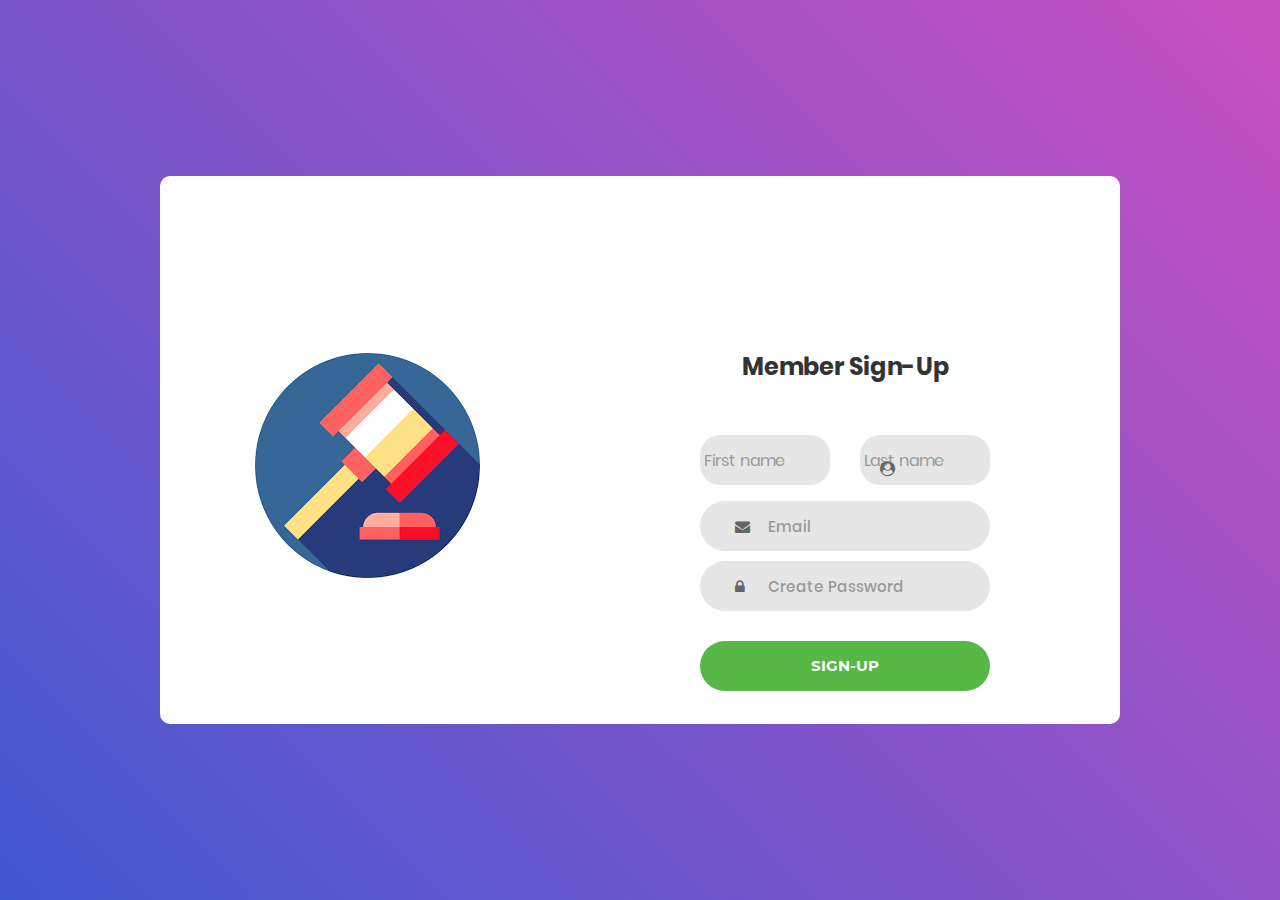
<file: assets/signup.html>
<!DOCTYPE html>
<html lang="en">
<head>
	<title>Login V1</title>
	<meta charset="UTF-8">

	<meta name="viewport" content="width=device-width, initial-scale=1">
<!--===============================================================================================-->	
	<link rel="icon" type="image/png" href="images/icons/favicon.ico"/>
<!--===============================================================================================-->
	<link rel="stylesheet" type="text/css" href="vendor/bootstrap/css/bootstrap.min.css">
<!--===============================================================================================-->
	<link rel="stylesheet" type="text/css" href="fonts/font-awesome-4.7.0/css/font-awesome.min.css">
<!--===============================================================================================-->
	<link rel="stylesheet" type="text/css" href="vendor/animate/animate.css">
<!--===============================================================================================-->	
	<link rel="stylesheet" type="text/css" href="vendor/css-hamburgers/hamburgers.min.css">
<!--===============================================================================================-->
	<link rel="stylesheet" type="text/css" href="vendor/select2/select2.min.css">
<!--===============================================================================================-->
	<link rel="stylesheet" type="text/css" href="css/util.css">
	<link rel="stylesheet" type="text/css" href="css/main.css">
<!--===============================================================================================-->
</head>
<body>
	
	<div class="limiter">
		<div class="container-login100">
			<div class="wrap-login100">
				<div class="login100-pic js-tilt" data-tilt>
					<img src="images/img-01.png" alt="IMG">
				</div>

				<form class="login100-form validate-form">
					<span class="login100-form-title">
						Member Sign-Up
                    </span>
                   
					<div class="row">
						<div  class="col-md-6">
						  <div class="form-group">
							<input style="  
							width: 130px;
							background: #e6e6e6;
							height: 50px;
							border-radius: 20px;
							" type="text" placeholder=" First name" />
						  </div>
						</div><!-- /.col -->
						<div class="col-md-6" >
						  <div class="form-group">
							<input style="  
							width: 130px;
							background: #e6e6e6;
							height: 50px;
							border-radius: 20px;
							
							" type="text" placeholder=" Last name" />
							<span class="focus-input100"></span>
							<span class="symbol-input100">
								<i class="fa fa-user-circle" aria-hidden="true"></i>
							</span>
						  </div>
						</div><!-- /.col -->
					  </div><!-- /.row -->


					<div class="wrap-input100 validate-input" data-validate = "Valid email is required: ex@abc.xyz">
						<input class="input100" type="text" name="email" placeholder="Email">
						<span class="focus-input100"></span>
						<span class="symbol-input100">
							<i class="fa fa-envelope" aria-hidden="true"></i>
						</span>
					</div>

					<div class="wrap-input100 validate-input" data-validate = "Password is required">
						<input class="input100" type="password" name="pass" placeholder="Create Password">
						<span class="focus-input100"></span>
						<span class="symbol-input100">
							<i class="fa fa-lock" aria-hidden="true"></i>
						</span>
					</div>
					
					<div class="container-login100-form-btn">
						<button class="login100-form-btn">
							Sign-Up
						</button>
					</div>
				</form>
			</div>
		</div>
	</div>
	
	

	
<!--===============================================================================================-->	
	<script src="vendor/jquery/jquery-3.2.1.min.js"></script>
<!--===============================================================================================-->
	<script src="vendor/bootstrap/js/popper.js"></script>
	<script src="vendor/bootstrap/js/bootstrap.min.js"></script>
<!--===============================================================================================-->
	<script src="vendor/select2/select2.min.js"></script>
<!--===============================================================================================-->
	<script src="vendor/tilt/tilt.jquery.min.js"></script>
	<script >
		$('.js-tilt').tilt({
			scale: 1.1
		})
	</script>
<!--===============================================================================================-->
	<script src="js/main.js"></script>

</body>
</html>
</file>
<file: assets/css/util.css>
/*[ FONT SIZE ]
///////////////////////////////////////////////////////////
*/
.fs-1 {font-size: 1px;}
.fs-2 {font-size: 2px;}
.fs-3 {font-size: 3px;}
.fs-4 {font-size: 4px;}
.fs-5 {font-size: 5px;}
.fs-6 {font-size: 6px;}
.fs-7 {font-size: 7px;}
.fs-8 {font-size: 8px;}
.fs-9 {font-size: 9px;}
.fs-10 {font-size: 10px;}
.fs-11 {font-size: 11px;}
.fs-12 {font-size: 12px;}
.fs-13 {font-size: 13px;}
.fs-14 {font-size: 14px;}
.fs-15 {font-size: 15px;}
.fs-16 {font-size: 16px;}
.fs-17 {font-size: 17px;}
.fs-18 {font-size: 18px;}
.fs-19 {font-size: 19px;}
.fs-20 {font-size: 20px;}
.fs-21 {font-size: 21px;}
.fs-22 {font-size: 22px;}
.fs-23 {font-size: 23px;}
.fs-24 {font-size: 24px;}
.fs-25 {font-size: 25px;}
.fs-26 {font-size: 26px;}
.fs-27 {font-size: 27px;}
.fs-28 {font-size: 28px;}
.fs-29 {font-size: 29px;}
.fs-30 {font-size: 30px;}
.fs-31 {font-size: 31px;}
.fs-32 {font-size: 32px;}
.fs-33 {font-size: 33px;}
.fs-34 {font-size: 34px;}
.fs-35 {font-size: 35px;}
.fs-36 {font-size: 36px;}
.fs-37 {font-size: 37px;}
.fs-38 {font-size: 38px;}
.fs-39 {font-size: 39px;}
.fs-40 {font-size: 40px;}
.fs-41 {font-size: 41px;}
.fs-42 {font-size: 42px;}
.fs-43 {font-size: 43px;}
.fs-44 {font-size: 44px;}
.fs-45 {font-size: 45px;}
.fs-46 {font-size: 46px;}
.fs-47 {font-size: 47px;}
.fs-48 {font-size: 48px;}
.fs-49 {font-size: 49px;}
.fs-50 {font-size: 50px;}
.fs-51 {font-size: 51px;}
.fs-52 {font-size: 52px;}
.fs-53 {font-size: 53px;}
.fs-54 {font-size: 54px;}
.fs-55 {font-size: 55px;}
.fs-56 {font-size: 56px;}
.fs-57 {font-size: 57px;}
.fs-58 {font-size: 58px;}
.fs-59 {font-size: 59px;}
.fs-60 {font-size: 60px;}
.fs-61 {font-size: 61px;}
.fs-62 {font-size: 62px;}
.fs-63 {font-size: 63px;}
.fs-64 {font-size: 64px;}
.fs-65 {font-size: 65px;}
.fs-66 {font-size: 66px;}
.fs-67 {font-size: 67px;}
.fs-68 {font-size: 68px;}
.fs-69 {font-size: 69px;}
.fs-70 {font-size: 70px;}
.fs-71 {font-size: 71px;}
.fs-72 {font-size: 72px;}
.fs-73 {font-size: 73px;}
.fs-74 {font-size: 74px;}
.fs-75 {font-size: 75px;}
.fs-76 {font-size: 76px;}
.fs-77 {font-size: 77px;}
.fs-78 {font-size: 78px;}
.fs-79 {font-size: 79px;}
.fs-80 {font-size: 80px;}
.fs-81 {font-size: 81px;}
.fs-82 {font-size: 82px;}
.fs-83 {font-size: 83px;}
.fs-84 {font-size: 84px;}
.fs-85 {font-size: 85px;}
.fs-86 {font-size: 86px;}
.fs-87 {font-size: 87px;}
.fs-88 {font-size: 88px;}
.fs-89 {font-size: 89px;}
.fs-90 {font-size: 90px;}
.fs-91 {font-size: 91px;}
.fs-92 {font-size: 92px;}
.fs-93 {font-size: 93px;}
.fs-94 {font-size: 94px;}
.fs-95 {font-size: 95px;}
.fs-96 {font-size: 96px;}
.fs-97 {font-size: 97px;}
.fs-98 {font-size: 98px;}
.fs-99 {font-size: 99px;}
.fs-100 {font-size: 100px;}
.fs-101 {font-size: 101px;}
.fs-102 {font-size: 102px;}
.fs-103 {font-size: 103px;}
.fs-104 {font-size: 104px;}
.fs-105 {font-size: 105px;}
.fs-106 {font-size: 106px;}
.fs-107 {font-size: 107px;}
.fs-108 {font-size: 108px;}
.fs-109 {font-size: 109px;}
.fs-110 {font-size: 110px;}
.fs-111 {font-size: 111px;}
.fs-112 {font-size: 112px;}
.fs-113 {font-size: 113px;}
.fs-114 {font-size: 114px;}
.fs-115 {font-size: 115px;}
.fs-116 {font-size: 116px;}
.fs-117 {font-size: 117px;}
.fs-118 {font-size: 118px;}
.fs-119 {font-size: 119px;}
.fs-120 {font-size: 120px;}
.fs-121 {font-size: 121px;}
.fs-122 {font-size: 122px;}
.fs-123 {font-size: 123px;}
.fs-124 {font-size: 124px;}
.fs-125 {font-size: 125px;}
.fs-126 {font-size: 126px;}
.fs-127 {font-size: 127px;}
.fs-128 {font-size: 128px;}
.fs-129 {font-size: 129px;}
.fs-130 {font-size: 130px;}
.fs-131 {font-size: 131px;}
.fs-132 {font-size: 132px;}
.fs-133 {font-size: 133px;}
.fs-134 {font-size: 134px;}
.fs-135 {font-size: 135px;}
.fs-136 {font-size: 136px;}
.fs-137 {font-size: 137px;}
.fs-138 {font-size: 138px;}
.fs-139 {font-size: 139px;}
.fs-140 {font-size: 140px;}
.fs-141 {font-size: 141px;}
.fs-142 {font-size: 142px;}
.fs-143 {font-size: 143px;}
.fs-144 {font-size: 144px;}
.fs-145 {font-size: 145px;}
.fs-146 {font-size: 146px;}
.fs-147 {font-size: 147px;}
.fs-148 {font-size: 148px;}
.fs-149 {font-size: 149px;}
.fs-150 {font-size: 150px;}
.fs-151 {font-size: 151px;}
.fs-152 {font-size: 152px;}
.fs-153 {font-size: 153px;}
.fs-154 {font-size: 154px;}
.fs-155 {font-size: 155px;}
.fs-156 {font-size: 156px;}
.fs-157 {font-size: 157px;}
.fs-158 {font-size: 158px;}
.fs-159 {font-size: 159px;}
.fs-160 {font-size: 160px;}
.fs-161 {font-size: 161px;}
.fs-162 {font-size: 162px;}
.fs-163 {font-size: 163px;}
.fs-164 {font-size: 164px;}
.fs-165 {font-size: 165px;}
.fs-166 {font-size: 166px;}
.fs-167 {font-size: 167px;}
.fs-168 {font-size: 168px;}
.fs-169 {font-size: 169px;}
.fs-170 {font-size: 170px;}
.fs-171 {font-size: 171px;}
.fs-172 {font-size: 172px;}
.fs-173 {font-size: 173px;}
.fs-174 {font-size: 174px;}
.fs-175 {font-size: 175px;}
.fs-176 {font-size: 176px;}
.fs-177 {font-size: 177px;}
.fs-178 {font-size: 178px;}
.fs-179 {font-size: 179px;}
.fs-180 {font-size: 180px;}
.fs-181 {font-size: 181px;}
.fs-182 {font-size: 182px;}
.fs-183 {font-size: 183px;}
.fs-184 {font-size: 184px;}
.fs-185 {font-size: 185px;}
.fs-186 {font-size: 186px;}
.fs-187 {font-size: 187px;}
.fs-188 {font-size: 188px;}
.fs-189 {font-size: 189px;}
.fs-190 {font-size: 190px;}
.fs-191 {font-size: 191px;}
.fs-192 {font-size: 192px;}
.fs-193 {font-size: 193px;}
.fs-194 {font-size: 194px;}
.fs-195 {font-size: 195px;}
.fs-196 {font-size: 196px;}
.fs-197 {font-size: 197px;}
.fs-198 {font-size: 198px;}
.fs-199 {font-size: 199px;}
.fs-200 {font-size: 200px;}

/*[ PADDING ]
///////////////////////////////////////////////////////////
*/
.p-t-0 {padding-top: 0px;}
.p-t-1 {padding-top: 1px;}
.p-t-2 {padding-top: 2px;}
.p-t-3 {padding-top: 3px;}
.p-t-4 {padding-top: 4px;}
.p-t-5 {padding-top: 5px;}
.p-t-6 {padding-top: 6px;}
.p-t-7 {padding-top: 7px;}
.p-t-8 {padding-top: 8px;}
.p-t-9 {padding-top: 9px;}
.p-t-10 {padding-top: 10px;}
.p-t-11 {padding-top: 11px;}
.p-t-12 {padding-top: 12px;}
.p-t-13 {padding-top: 13px;}
.p-t-14 {padding-top: 14px;}
.p-t-15 {padding-top: 15px;}
.p-t-16 {padding-top: 16px;}
.p-t-17 {padding-top: 17px;}
.p-t-18 {padding-top: 18px;}
.p-t-19 {padding-top: 19px;}
.p-t-20 {padding-top: 20px;}
.p-t-21 {padding-top: 21px;}
.p-t-22 {padding-top: 22px;}
.p-t-23 {padding-top: 23px;}
.p-t-24 {padding-top: 24px;}
.p-t-25 {padding-top: 25px;}
.p-t-26 {padding-top: 26px;}
.p-t-27 {padding-top: 27px;}
.p-t-28 {padding-top: 28px;}
.p-t-29 {padding-top: 29px;}
.p-t-30 {padding-top: 30px;}
.p-t-31 {padding-top: 31px;}
.p-t-32 {padding-top: 32px;}
.p-t-33 {padding-top: 33px;}
.p-t-34 {padding-top: 34px;}
.p-t-35 {padding-top: 35px;}
.p-t-36 {padding-top: 36px;}
.p-t-37 {padding-top: 37px;}
.p-t-38 {padding-top: 38px;}
.p-t-39 {padding-top: 39px;}
.p-t-40 {padding-top: 40px;}
.p-t-41 {padding-top: 41px;}
.p-t-42 {padding-top: 42px;}
.p-t-43 {padding-top: 43px;}
.p-t-44 {padding-top: 44px;}
.p-t-45 {padding-top: 45px;}
.p-t-46 {padding-top: 46px;}
.p-t-47 {padding-top: 47px;}
.p-t-48 {padding-top: 48px;}
.p-t-49 {padding-top: 49px;}
.p-t-50 {padding-top: 50px;}
.p-t-51 {padding-top: 51px;}
.p-t-52 {padding-top: 52px;}
.p-t-53 {padding-top: 53px;}
.p-t-54 {padding-top: 54px;}
.p-t-55 {padding-top: 55px;}
.p-t-56 {padding-top: 56px;}
.p-t-57 {padding-top: 57px;}
.p-t-58 {padding-top: 58px;}
.p-t-59 {padding-top: 59px;}
.p-t-60 {padding-top: 60px;}
.p-t-61 {padding-top: 61px;}
.p-t-62 {padding-top: 62px;}
.p-t-63 {padding-top: 63px;}
.p-t-64 {padding-top: 64px;}
.p-t-65 {padding-top: 65px;}
.p-t-66 {padding-top: 66px;}
.p-t-67 {padding-top: 67px;}
.p-t-68 {padding-top: 68px;}
.p-t-69 {padding-top: 69px;}
.p-t-70 {padding-top: 70px;}
.p-t-71 {padding-top: 71px;}
.p-t-72 {padding-top: 72px;}
.p-t-73 {padding-top: 73px;}
.p-t-74 {padding-top: 74px;}
.p-t-75 {padding-top: 75px;}
.p-t-76 {padding-top: 76px;}
.p-t-77 {padding-top: 77px;}
.p-t-78 {padding-top: 78px;}
.p-t-79 {padding-top: 79px;}
.p-t-80 {padding-top: 80px;}
.p-t-81 {padding-top: 81px;}
.p-t-82 {padding-top: 82px;}
.p-t-83 {padding-top: 83px;}
.p-t-84 {padding-top: 84px;}
.p-t-85 {padding-top: 85px;}
.p-t-86 {padding-top: 86px;}
.p-t-87 {padding-top: 87px;}
.p-t-88 {padding-top: 88px;}
.p-t-89 {padding-top: 89px;}
.p-t-90 {padding-top: 90px;}
.p-t-91 {padding-top: 91px;}
.p-t-92 {padding-top: 92px;}
.p-t-93 {padding-top: 93px;}
.p-t-94 {padding-top: 94px;}
.p-t-95 {padding-top: 95px;}
.p-t-96 {padding-top: 96px;}
.p-t-97 {padding-top: 97px;}
.p-t-98 {padding-top: 98px;}
.p-t-99 {padding-top: 99px;}
.p-t-100 {padding-top: 100px;}
.p-t-101 {padding-top: 101px;}
.p-t-102 {padding-top: 102px;}
.p-t-103 {padding-top: 103px;}
.p-t-104 {padding-top: 104px;}
.p-t-105 {padding-top: 105px;}
.p-t-106 {padding-top: 106px;}
.p-t-107 {padding-top: 107px;}
.p-t-108 {padding-top: 108px;}
.p-t-109 {padding-top: 109px;}
.p-t-110 {padding-top: 110px;}
.p-t-111 {padding-top: 111px;}
.p-t-112 {padding-top: 112px;}
.p-t-113 {padding-top: 113px;}
.p-t-114 {padding-top: 114px;}
.p-t-115 {padding-top: 115px;}
.p-t-116 {padding-top: 116px;}
.p-t-117 {padding-top: 117px;}
.p-t-118 {padding-top: 118px;}
.p-t-119 {padding-top: 119px;}
.p-t-120 {padding-top: 120px;}
.p-t-121 {padding-top: 121px;}
.p-t-122 {padding-top: 122px;}
.p-t-123 {padding-top: 123px;}
.p-t-124 {padding-top: 124px;}
.p-t-125 {padding-top: 125px;}
.p-t-126 {padding-top: 126px;}
.p-t-127 {padding-top: 127px;}
.p-t-128 {padding-top: 128px;}
.p-t-129 {padding-top: 129px;}
.p-t-130 {padding-top: 130px;}
.p-t-131 {padding-top: 131px;}
.p-t-132 {padding-top: 132px;}
.p-t-133 {padding-top: 133px;}
.p-t-134 {padding-top: 134px;}
.p-t-135 {padding-top: 135px;}
.p-t-136 {padding-top: 136px;}
.p-t-137 {padding-top: 137px;}
.p-t-138 {padding-top: 138px;}
.p-t-139 {padding-top: 139px;}
.p-t-140 {padding-top: 140px;}
.p-t-141 {padding-top: 141px;}
.p-t-142 {padding-top: 142px;}
.p-t-143 {padding-top: 143px;}
.p-t-144 {padding-top: 144px;}
.p-t-145 {padding-top: 145px;}
.p-t-146 {padding-top: 146px;}
.p-t-147 {padding-top: 147px;}
.p-t-148 {padding-top: 148px;}
.p-t-149 {padding-top: 149px;}
.p-t-150 {padding-top: 150px;}
.p-t-151 {padding-top: 151px;}
.p-t-152 {padding-top: 152px;}
.p-t-153 {padding-top: 153px;}
.p-t-154 {padding-top: 154px;}
.p-t-155 {padding-top: 155px;}
.p-t-156 {padding-top: 156px;}
.p-t-157 {padding-top: 157px;}
.p-t-158 {padding-top: 158px;}
.p-t-159 {padding-top: 159px;}
.p-t-160 {padding-top: 160px;}
.p-t-161 {padding-top: 161px;}
.p-t-162 {padding-top: 162px;}
.p-t-163 {padding-top: 163px;}
.p-t-164 {padding-top: 164px;}
.p-t-165 {padding-top: 165px;}
.p-t-166 {padding-top: 166px;}
.p-t-167 {padding-top: 167px;}
.p-t-168 {padding-top: 168px;}
.p-t-169 {padding-top: 169px;}
.p-t-170 {padding-top: 170px;}
.p-t-171 {padding-top: 171px;}
.p-t-172 {padding-top: 172px;}
.p-t-173 {padding-top: 173px;}
.p-t-174 {padding-top: 174px;}
.p-t-175 {padding-top: 175px;}
.p-t-176 {padding-top: 176px;}
.p-t-177 {padding-top: 177px;}
.p-t-178 {padding-top: 178px;}
.p-t-179 {padding-top: 179px;}
.p-t-180 {padding-top: 180px;}
.p-t-181 {padding-top: 181px;}
.p-t-182 {padding-top: 182px;}
.p-t-183 {padding-top: 183px;}
.p-t-184 {padding-top: 184px;}
.p-t-185 {padding-top: 185px;}
.p-t-186 {padding-top: 186px;}
.p-t-187 {padding-top: 187px;}
.p-t-188 {padding-top: 188px;}
.p-t-189 {padding-top: 189px;}
.p-t-190 {padding-top: 190px;}
.p-t-191 {padding-top: 191px;}
.p-t-192 {padding-top: 192px;}
.p-t-193 {padding-top: 193px;}
.p-t-194 {padding-top: 194px;}
.p-t-195 {padding-top: 195px;}
.p-t-196 {padding-top: 196px;}
.p-t-197 {padding-top: 197px;}
.p-t-198 {padding-top: 198px;}
.p-t-199 {padding-top: 199px;}
.p-t-200 {padding-top: 200px;}
.p-t-201 {padding-top: 201px;}
.p-t-202 {padding-top: 202px;}
.p-t-203 {padding-top: 203px;}
.p-t-204 {padding-top: 204px;}
.p-t-205 {padding-top: 205px;}
.p-t-206 {padding-top: 206px;}
.p-t-207 {padding-top: 207px;}
.p-t-208 {padding-top: 208px;}
.p-t-209 {padding-top: 209px;}
.p-t-210 {padding-top: 210px;}
.p-t-211 {padding-top: 211px;}
.p-t-212 {padding-top: 212px;}
.p-t-213 {padding-top: 213px;}
.p-t-214 {padding-top: 214px;}
.p-t-215 {padding-top: 215px;}
.p-t-216 {padding-top: 216px;}
.p-t-217 {padding-top: 217px;}
.p-t-218 {padding-top: 218px;}
.p-t-219 {padding-top: 219px;}
.p-t-220 {padding-top: 220px;}
.p-t-221 {padding-top: 221px;}
.p-t-222 {padding-top: 222px;}
.p-t-223 {padding-top: 223px;}
.p-t-224 {padding-top: 224px;}
.p-t-225 {padding-top: 225px;}
.p-t-226 {padding-top: 226px;}
.p-t-227 {padding-top: 227px;}
.p-t-228 {padding-top: 228px;}
.p-t-229 {padding-top: 229px;}
.p-t-230 {padding-top: 230px;}
.p-t-231 {padding-top: 231px;}
.p-t-232 {padding-top: 232px;}
.p-t-233 {padding-top: 233px;}
.p-t-234 {padding-top: 234px;}
.p-t-235 {padding-top: 235px;}
.p-t-236 {padding-top: 236px;}
.p-t-237 {padding-top: 237px;}
.p-t-238 {padding-top: 238px;}
.p-t-239 {padding-top: 239px;}
.p-t-240 {padding-top: 240px;}
.p-t-241 {padding-top: 241px;}
.p-t-242 {padding-top: 242px;}
.p-t-243 {padding-top: 243px;}
.p-t-244 {padding-top: 244px;}
.p-t-245 {padding-top: 245px;}
.p-t-246 {padding-top: 246px;}
.p-t-247 {padding-top: 247px;}
.p-t-248 {padding-top: 248px;}
.p-t-249 {padding-top: 249px;}
.p-t-250 {padding-top: 250px;}
.p-b-0 {padding-bottom: 0px;}
.p-b-1 {padding-bottom: 1px;}
.p-b-2 {padding-bottom: 2px;}
.p-b-3 {padding-bottom: 3px;}
.p-b-4 {padding-bottom: 4px;}
.p-b-5 {padding-bottom: 5px;}
.p-b-6 {padding-bottom: 6px;}
.p-b-7 {padding-bottom: 7px;}
.p-b-8 {padding-bottom: 8px;}
.p-b-9 {padding-bottom: 9px;}
.p-b-10 {padding-bottom: 10px;}
.p-b-11 {padding-bottom: 11px;}
.p-b-12 {padding-bottom: 12px;}
.p-b-13 {padding-bottom: 13px;}
.p-b-14 {padding-bottom: 14px;}
.p-b-15 {padding-bottom: 15px;}
.p-b-16 {padding-bottom: 16px;}
.p-b-17 {padding-bottom: 17px;}
.p-b-18 {padding-bottom: 18px;}
.p-b-19 {padding-bottom: 19px;}
.p-b-20 {padding-bottom: 20px;}
.p-b-21 {padding-bottom: 21px;}
.p-b-22 {padding-bottom: 22px;}
.p-b-23 {padding-bottom: 23px;}
.p-b-24 {padding-bottom: 24px;}
.p-b-25 {padding-bottom: 25px;}
.p-b-26 {padding-bottom: 26px;}
.p-b-27 {padding-bottom: 27px;}
.p-b-28 {padding-bottom: 28px;}
.p-b-29 {padding-bottom: 29px;}
.p-b-30 {padding-bottom: 30px;}
.p-b-31 {padding-bottom: 31px;}
.p-b-32 {padding-bottom: 32px;}
.p-b-33 {padding-bottom: 33px;}
.p-b-34 {padding-bottom: 34px;}
.p-b-35 {padding-bottom: 35px;}
.p-b-36 {padding-bottom: 36px;}
.p-b-37 {padding-bottom: 37px;}
.p-b-38 {padding-bottom: 38px;}
.p-b-39 {padding-bottom: 39px;}
.p-b-40 {padding-bottom: 40px;}
.p-b-41 {padding-bottom: 41px;}
.p-b-42 {padding-bottom: 42px;}
.p-b-43 {padding-bottom: 43px;}
.p-b-44 {padding-bottom: 44px;}
.p-b-45 {padding-bottom: 45px;}
.p-b-46 {padding-bottom: 46px;}
.p-b-47 {padding-bottom: 47px;}
.p-b-48 {padding-bottom: 48px;}
.p-b-49 {padding-bottom: 49px;}
.p-b-50 {padding-bottom: 50px;}
.p-b-51 {padding-bottom: 51px;}
.p-b-52 {padding-bottom: 52px;}
.p-b-53 {padding-bottom: 53px;}
.p-b-54 {padding-bottom: 54px;}
.p-b-55 {padding-bottom: 55px;}
.p-b-56 {padding-bottom: 56px;}
.p-b-57 {padding-bottom: 57px;}
.p-b-58 {padding-bottom: 58px;}
.p-b-59 {padding-bottom: 59px;}
.p-b-60 {padding-bottom: 60px;}
.p-b-61 {padding-bottom: 61px;}
.p-b-62 {padding-bottom: 62px;}
.p-b-63 {padding-bottom: 63px;}
.p-b-64 {padding-bottom: 64px;}
.p-b-65 {padding-bottom: 65px;}
.p-b-66 {padding-bottom: 66px;}
.p-b-67 {padding-bottom: 67px;}
.p-b-68 {padding-bottom: 68px;}
.p-b-69 {padding-bottom: 69px;}
.p-b-70 {padding-bottom: 70px;}
.p-b-71 {padding-bottom: 71px;}
.p-b-72 {padding-bottom: 72px;}
.p-b-73 {padding-bottom: 73px;}
.p-b-74 {padding-bottom: 74px;}
.p-b-75 {padding-bottom: 75px;}
.p-b-76 {padding-bottom: 76px;}
.p-b-77 {padding-bottom: 77px;}
.p-b-78 {padding-bottom: 78px;}
.p-b-79 {padding-bottom: 79px;}
.p-b-80 {padding-bottom: 80px;}
.p-b-81 {padding-bottom: 81px;}
.p-b-82 {padding-bottom: 82px;}
.p-b-83 {padding-bottom: 83px;}
.p-b-84 {padding-bottom: 84px;}
.p-b-85 {padding-bottom: 85px;}
.p-b-86 {padding-bottom: 86px;}
.p-b-87 {padding-bottom: 87px;}
.p-b-88 {padding-bottom: 88px;}
.p-b-89 {padding-bottom: 89px;}
.p-b-90 {padding-bottom: 90px;}
.p-b-91 {padding-bottom: 91px;}
.p-b-92 {padding-bottom: 92px;}
.p-b-93 {padding-bottom: 93px;}
.p-b-94 {padding-bottom: 94px;}
.p-b-95 {padding-bottom: 95px;}
.p-b-96 {padding-bottom: 96px;}
.p-b-97 {padding-bottom: 97px;}
.p-b-98 {padding-bottom: 98px;}
.p-b-99 {padding-bottom: 99px;}
.p-b-100 {padding-bottom: 100px;}
.p-b-101 {padding-bottom: 101px;}
.p-b-102 {padding-bottom: 102px;}
.p-b-103 {padding-bottom: 103px;}
.p-b-104 {padding-bottom: 104px;}
.p-b-105 {padding-bottom: 105px;}
.p-b-106 {padding-bottom: 106px;}
.p-b-107 {padding-bottom: 107px;}
.p-b-108 {padding-bottom: 108px;}
.p-b-109 {padding-bottom: 109px;}
.p-b-110 {padding-bottom: 110px;}
.p-b-111 {padding-bottom: 111px;}
.p-b-112 {padding-bottom: 112px;}
.p-b-113 {padding-bottom: 113px;}
.p-b-114 {padding-bottom: 114px;}
.p-b-115 {padding-bottom: 115px;}
.p-b-116 {padding-bottom: 116px;}
.p-b-117 {padding-bottom: 117px;}
.p-b-118 {padding-bottom: 118px;}
.p-b-119 {padding-bottom: 119px;}
.p-b-120 {padding-bottom: 120px;}
.p-b-121 {padding-bottom: 121px;}
.p-b-122 {padding-bottom: 122px;}
.p-b-123 {padding-bottom: 123px;}
.p-b-124 {padding-bottom: 124px;}
.p-b-125 {padding-bottom: 125px;}
.p-b-126 {padding-bottom: 126px;}
.p-b-127 {padding-bottom: 127px;}
.p-b-128 {padding-bottom: 128px;}
.p-b-129 {padding-bottom: 129px;}
.p-b-130 {padding-bottom: 130px;}
.p-b-131 {padding-bottom: 131px;}
.p-b-132 {padding-bottom: 132px;}
.p-b-133 {padding-bottom: 133px;}
.p-b-134 {padding-bottom: 134px;}
.p-b-135 {padding-bottom: 135px;}
.p-b-136 {padding-bottom: 136px;}
.p-b-137 {padding-bottom: 137px;}
.p-b-138 {padding-bottom: 138px;}
.p-b-139 {padding-bottom: 139px;}
.p-b-140 {padding-bottom: 140px;}
.p-b-141 {padding-bottom: 141px;}
.p-b-142 {padding-bottom: 142px;}
.p-b-143 {padding-bottom: 143px;}
.p-b-144 {padding-bottom: 144px;}
.p-b-145 {padding-bottom: 145px;}
.p-b-146 {padding-bottom: 146px;}
.p-b-147 {padding-bottom: 147px;}
.p-b-148 {padding-bottom: 148px;}
.p-b-149 {padding-bottom: 149px;}
.p-b-150 {padding-bottom: 150px;}
.p-b-151 {padding-bottom: 151px;}
.p-b-152 {padding-bottom: 152px;}
.p-b-153 {padding-bottom: 153px;}
.p-b-154 {padding-bottom: 154px;}
.p-b-155 {padding-bottom: 155px;}
.p-b-156 {padding-bottom: 156px;}
.p-b-157 {padding-bottom: 157px;}
.p-b-158 {padding-bottom: 158px;}
.p-b-159 {padding-bottom: 159px;}
.p-b-160 {padding-bottom: 160px;}
.p-b-161 {padding-bottom: 161px;}
.p-b-162 {padding-bottom: 162px;}
.p-b-163 {padding-bottom: 163px;}
.p-b-164 {padding-bottom: 164px;}
.p-b-165 {padding-bottom: 165px;}
.p-b-166 {padding-bottom: 166px;}
.p-b-167 {padding-bottom: 167px;}
.p-b-168 {padding-bottom: 168px;}
.p-b-169 {padding-bottom: 169px;}
.p-b-170 {padding-bottom: 170px;}
.p-b-171 {padding-bottom: 171px;}
.p-b-172 {padding-bottom: 172px;}
.p-b-173 {padding-bottom: 173px;}
.p-b-174 {padding-bottom: 174px;}
.p-b-175 {padding-bottom: 175px;}
.p-b-176 {padding-bottom: 176px;}
.p-b-177 {padding-bottom: 177px;}
.p-b-178 {padding-bottom: 178px;}
.p-b-179 {padding-bottom: 179px;}
.p-b-180 {padding-bottom: 180px;}
.p-b-181 {padding-bottom: 181px;}
.p-b-182 {padding-bottom: 182px;}
.p-b-183 {padding-bottom: 183px;}
.p-b-184 {padding-bottom: 184px;}
.p-b-185 {padding-bottom: 185px;}
.p-b-186 {padding-bottom: 186px;}
.p-b-187 {padding-bottom: 187px;}
.p-b-188 {padding-bottom: 188px;}
.p-b-189 {padding-bottom: 189px;}
.p-b-190 {padding-bottom: 190px;}
.p-b-191 {padding-bottom: 191px;}
.p-b-192 {padding-bottom: 192px;}
.p-b-193 {padding-bottom: 193px;}
.p-b-194 {padding-bottom: 194px;}
.p-b-195 {padding-bottom: 195px;}
.p-b-196 {padding-bottom: 196px;}
.p-b-197 {padding-bottom: 197px;}
.p-b-198 {padding-bottom: 198px;}
.p-b-199 {padding-bottom: 199px;}
.p-b-200 {padding-bottom: 200px;}
.p-b-201 {padding-bottom: 201px;}
.p-b-202 {padding-bottom: 202px;}
.p-b-203 {padding-bottom: 203px;}
.p-b-204 {padding-bottom: 204px;}
.p-b-205 {padding-bottom: 205px;}
.p-b-206 {padding-bottom: 206px;}
.p-b-207 {padding-bottom: 207px;}
.p-b-208 {padding-bottom: 208px;}
.p-b-209 {padding-bottom: 209px;}
.p-b-210 {padding-bottom: 210px;}
.p-b-211 {padding-bottom: 211px;}
.p-b-212 {padding-bottom: 212px;}
.p-b-213 {padding-bottom: 213px;}
.p-b-214 {padding-bottom: 214px;}
.p-b-215 {padding-bottom: 215px;}
.p-b-216 {padding-bottom: 216px;}
.p-b-217 {padding-bottom: 217px;}
.p-b-218 {padding-bottom: 218px;}
.p-b-219 {padding-bottom: 219px;}
.p-b-220 {padding-bottom: 220px;}
.p-b-221 {padding-bottom: 221px;}
.p-b-222 {padding-bottom: 222px;}
.p-b-223 {padding-bottom: 223px;}
.p-b-224 {padding-bottom: 224px;}
.p-b-225 {padding-bottom: 225px;}
.p-b-226 {padding-bottom: 226px;}
.p-b-227 {padding-bottom: 227px;}
.p-b-228 {padding-bottom: 228px;}
.p-b-229 {padding-bottom: 229px;}
.p-b-230 {padding-bottom: 230px;}
.p-b-231 {padding-bottom: 231px;}
.p-b-232 {padding-bottom: 232px;}
.p-b-233 {padding-bottom: 233px;}
.p-b-234 {padding-bottom: 234px;}
.p-b-235 {padding-bottom: 235px;}
.p-b-236 {padding-bottom: 236px;}
.p-b-237 {padding-bottom: 237px;}
.p-b-238 {padding-bottom: 238px;}
.p-b-239 {padding-bottom: 239px;}
.p-b-240 {padding-bottom: 240px;}
.p-b-241 {padding-bottom: 241px;}
.p-b-242 {padding-bottom: 242px;}
.p-b-243 {padding-bottom: 243px;}
.p-b-244 {padding-bottom: 244px;}
.p-b-245 {padding-bottom: 245px;}
.p-b-246 {padding-bottom: 246px;}
.p-b-247 {padding-bottom: 247px;}
.p-b-248 {padding-bottom: 248px;}
.p-b-249 {padding-bottom: 249px;}
.p-b-250 {padding-bottom: 250px;}
.p-l-0 {padding-left: 0px;}
.p-l-1 {padding-left: 1px;}
.p-l-2 {padding-left: 2px;}
.p-l-3 {padding-left: 3px;}
.p-l-4 {padding-left: 4px;}
.p-l-5 {padding-left: 5px;}
.p-l-6 {padding-left: 6px;}
.p-l-7 {padding-left: 7px;}
.p-l-8 {padding-left: 8px;}
.p-l-9 {padding-left: 9px;}
.p-l-10 {padding-left: 10px;}
.p-l-11 {padding-left: 11px;}
.p-l-12 {padding-left: 12px;}
.p-l-13 {padding-left: 13px;}
.p-l-14 {padding-left: 14px;}
.p-l-15 {padding-left: 15px;}
.p-l-16 {padding-left: 16px;}
.p-l-17 {padding-left: 17px;}
.p-l-18 {padding-left: 18px;}
.p-l-19 {padding-left: 19px;}
.p-l-20 {padding-left: 20px;}
.p-l-21 {padding-left: 21px;}
.p-l-22 {padding-left: 22px;}
.p-l-23 {padding-left: 23px;}
.p-l-24 {padding-left: 24px;}
.p-l-25 {padding-left: 25px;}
.p-l-26 {padding-left: 26px;}
.p-l-27 {padding-left: 27px;}
.p-l-28 {padding-left: 28px;}
.p-l-29 {padding-left: 29px;}
.p-l-30 {padding-left: 30px;}
.p-l-31 {padding-left: 31px;}
.p-l-32 {padding-left: 32px;}
.p-l-33 {padding-left: 33px;}
.p-l-34 {padding-left: 34px;}
.p-l-35 {padding-left: 35px;}
.p-l-36 {padding-left: 36px;}
.p-l-37 {padding-left: 37px;}
.p-l-38 {padding-left: 38px;}
.p-l-39 {padding-left: 39px;}
.p-l-40 {padding-left: 40px;}
.p-l-41 {padding-left: 41px;}
.p-l-42 {padding-left: 42px;}
.p-l-43 {padding-left: 43px;}
.p-l-44 {padding-left: 44px;}
.p-l-45 {padding-left: 45px;}
.p-l-46 {padding-left: 46px;}
.p-l-47 {padding-left: 47px;}
.p-l-48 {padding-left: 48px;}
.p-l-49 {padding-left: 49px;}
.p-l-50 {padding-left: 50px;}
.p-l-51 {padding-left: 51px;}
.p-l-52 {padding-left: 52px;}
.p-l-53 {padding-left: 53px;}
.p-l-54 {padding-left: 54px;}
.p-l-55 {padding-left: 55px;}
.p-l-56 {padding-left: 56px;}
.p-l-57 {padding-left: 57px;}
.p-l-58 {padding-left: 58px;}
.p-l-59 {padding-left: 59px;}
.p-l-60 {padding-left: 60px;}
.p-l-61 {padding-left: 61px;}
.p-l-62 {padding-left: 62px;}
.p-l-63 {padding-left: 63px;}
.p-l-64 {padding-left: 64px;}
.p-l-65 {padding-left: 65px;}
.p-l-66 {padding-left: 66px;}
.p-l-67 {padding-left: 67px;}
.p-l-68 {padding-left: 68px;}
.p-l-69 {padding-left: 69px;}
.p-l-70 {padding-left: 70px;}
.p-l-71 {padding-left: 71px;}
.p-l-72 {padding-left: 72px;}
.p-l-73 {padding-left: 73px;}
.p-l-74 {padding-left: 74px;}
.p-l-75 {padding-left: 75px;}
.p-l-76 {padding-left: 76px;}
.p-l-77 {padding-left: 77px;}
.p-l-78 {padding-left: 78px;}
.p-l-79 {padding-left: 79px;}
.p-l-80 {padding-left: 80px;}
.p-l-81 {padding-left: 81px;}
.p-l-82 {padding-left: 82px;}
.p-l-83 {padding-left: 83px;}
.p-l-84 {padding-left: 84px;}
.p-l-85 {padding-left: 85px;}
.p-l-86 {padding-left: 86px;}
.p-l-87 {padding-left: 87px;}
.p-l-88 {padding-left: 88px;}
.p-l-89 {padding-left: 89px;}
.p-l-90 {padding-left: 90px;}
.p-l-91 {padding-left: 91px;}
.p-l-92 {padding-left: 92px;}
.p-l-93 {padding-left: 93px;}
.p-l-94 {padding-left: 94px;}
.p-l-95 {padding-left: 95px;}
.p-l-96 {padding-left: 96px;}
.p-l-97 {padding-left: 97px;}
.p-l-98 {padding-left: 98px;}
.p-l-99 {padding-left: 99px;}
.p-l-100 {padding-left: 100px;}
.p-l-101 {padding-left: 101px;}
.p-l-102 {padding-left: 102px;}
.p-l-103 {padding-left: 103px;}
.p-l-104 {padding-left: 104px;}
.p-l-105 {padding-left: 105px;}
.p-l-106 {padding-left: 106px;}
.p-l-107 {padding-left: 107px;}
.p-l-108 {padding-left: 108px;}
.p-l-109 {padding-left: 109px;}
.p-l-110 {padding-left: 110px;}
.p-l-111 {padding-left: 111px;}
.p-l-112 {padding-left: 112px;}
.p-l-113 {padding-left: 113px;}
.p-l-114 {padding-left: 114px;}
.p-l-115 {padding-left: 115px;}
.p-l-116 {padding-left: 116px;}
.p-l-117 {padding-left: 117px;}
.p-l-118 {padding-left: 118px;}
.p-l-119 {padding-left: 119px;}
.p-l-120 {padding-left: 120px;}
.p-l-121 {padding-left: 121px;}
.p-l-122 {padding-left: 122px;}
.p-l-123 {padding-left: 123px;}
.p-l-124 {padding-left: 124px;}
.p-l-125 {padding-left: 125px;}
.p-l-126 {padding-left: 126px;}
.p-l-127 {padding-left: 127px;}
.p-l-128 {padding-left: 128px;}
.p-l-129 {padding-left: 129px;}
.p-l-130 {padding-left: 130px;}
.p-l-131 {padding-left: 131px;}
.p-l-132 {padding-left: 132px;}
.p-l-133 {padding-left: 133px;}
.p-l-134 {padding-left: 134px;}
.p-l-135 {padding-left: 135px;}
.p-l-136 {padding-left: 136px;}
.p-l-137 {padding-left: 137px;}
.p-l-138 {padding-left: 138px;}
.p-l-139 {padding-left: 139px;}
.p-l-140 {padding-left: 140px;}
.p-l-141 {padding-left: 141px;}
.p-l-142 {padding-left: 142px;}
.p-l-143 {padding-left: 143px;}
.p-l-144 {padding-left: 144px;}
.p-l-145 {padding-left: 145px;}
.p-l-146 {padding-left: 146px;}
.p-l-147 {padding-left: 147px;}
.p-l-148 {padding-left: 148px;}
.p-l-149 {padding-left: 149px;}
.p-l-150 {padding-left: 150px;}
.p-l-151 {padding-left: 151px;}
.p-l-152 {padding-left: 152px;}
.p-l-153 {padding-left: 153px;}
.p-l-154 {padding-left: 154px;}
.p-l-155 {padding-left: 155px;}
.p-l-156 {padding-left: 156px;}
.p-l-157 {padding-left: 157px;}
.p-l-158 {padding-left: 158px;}
.p-l-159 {padding-left: 159px;}
.p-l-160 {padding-left: 160px;}
.p-l-161 {padding-left: 161px;}
.p-l-162 {padding-left: 162px;}
.p-l-163 {padding-left: 163px;}
.p-l-164 {padding-left: 164px;}
.p-l-165 {padding-left: 165px;}
.p-l-166 {padding-left: 166px;}
.p-l-167 {padding-left: 167px;}
.p-l-168 {padding-left: 168px;}
.p-l-169 {padding-left: 169px;}
.p-l-170 {padding-left: 170px;}
.p-l-171 {padding-left: 171px;}
.p-l-172 {padding-left: 172px;}
.p-l-173 {padding-left: 173px;}
.p-l-174 {padding-left: 174px;}
.p-l-175 {padding-left: 175px;}
.p-l-176 {padding-left: 176px;}
.p-l-177 {padding-left: 177px;}
.p-l-178 {padding-left: 178px;}
.p-l-179 {padding-left: 179px;}
.p-l-180 {padding-left: 180px;}
.p-l-181 {padding-left: 181px;}
.p-l-182 {padding-left: 182px;}
.p-l-183 {padding-left: 183px;}
.p-l-184 {padding-left: 184px;}
.p-l-185 {padding-left: 185px;}
.p-l-186 {padding-left: 186px;}
.p-l-187 {padding-left: 187px;}
.p-l-188 {padding-left: 188px;}
.p-l-189 {padding-left: 189px;}
.p-l-190 {padding-left: 190px;}
.p-l-191 {padding-left: 191px;}
.p-l-192 {padding-left: 192px;}
.p-l-193 {padding-left: 193px;}
.p-l-194 {padding-left: 194px;}
.p-l-195 {padding-left: 195px;}
.p-l-196 {padding-left: 196px;}
.p-l-197 {padding-left: 197px;}
.p-l-198 {padding-left: 198px;}
.p-l-199 {padding-left: 199px;}
.p-l-200 {padding-left: 200px;}
.p-l-201 {padding-left: 201px;}
.p-l-202 {padding-left: 202px;}
.p-l-203 {padding-left: 203px;}
.p-l-204 {padding-left: 204px;}
.p-l-205 {padding-left: 205px;}
.p-l-206 {padding-left: 206px;}
.p-l-207 {padding-left: 207px;}
.p-l-208 {padding-left: 208px;}
.p-l-209 {padding-left: 209px;}
.p-l-210 {padding-left: 210px;}
.p-l-211 {padding-left: 211px;}
.p-l-212 {padding-left: 212px;}
.p-l-213 {padding-left: 213px;}
.p-l-214 {padding-left: 214px;}
.p-l-215 {padding-left: 215px;}
.p-l-216 {padding-left: 216px;}
.p-l-217 {padding-left: 217px;}
.p-l-218 {padding-left: 218px;}
.p-l-219 {padding-left: 219px;}
.p-l-220 {padding-left: 220px;}
.p-l-221 {padding-left: 221px;}
.p-l-222 {padding-left: 222px;}
.p-l-223 {padding-left: 223px;}
.p-l-224 {padding-left: 224px;}
.p-l-225 {padding-left: 225px;}
.p-l-226 {padding-left: 226px;}
.p-l-227 {padding-left: 227px;}
.p-l-228 {padding-left: 228px;}
.p-l-229 {padding-left: 229px;}
.p-l-230 {padding-left: 230px;}
.p-l-231 {padding-left: 231px;}
.p-l-232 {padding-left: 232px;}
.p-l-233 {padding-left: 233px;}
.p-l-234 {padding-left: 234px;}
.p-l-235 {padding-left: 235px;}
.p-l-236 {padding-left: 236px;}
.p-l-237 {padding-left: 237px;}
.p-l-238 {padding-left: 238px;}
.p-l-239 {padding-left: 239px;}
.p-l-240 {padding-left: 240px;}
.p-l-241 {padding-left: 241px;}
.p-l-242 {padding-left: 242px;}
.p-l-243 {padding-left: 243px;}
.p-l-244 {padding-left: 244px;}
.p-l-245 {padding-left: 245px;}
.p-l-246 {padding-left: 246px;}
.p-l-247 {padding-left: 247px;}
.p-l-248 {padding-left: 248px;}
.p-l-249 {padding-left: 249px;}
.p-l-250 {padding-left: 250px;}
.p-r-0 {padding-right: 0px;}
.p-r-1 {padding-right: 1px;}
.p-r-2 {padding-right: 2px;}
.p-r-3 {padding-right: 3px;}
.p-r-4 {padding-right: 4px;}
.p-r-5 {padding-right: 5px;}
.p-r-6 {padding-right: 6px;}
.p-r-7 {padding-right: 7px;}
.p-r-8 {padding-right: 8px;}
.p-r-9 {padding-right: 9px;}
.p-r-10 {padding-right: 10px;}
.p-r-11 {padding-right: 11px;}
.p-r-12 {padding-right: 12px;}
.p-r-13 {padding-right: 13px;}
.p-r-14 {padding-right: 14px;}
.p-r-15 {padding-right: 15px;}
.p-r-16 {padding-right: 16px;}
.p-r-17 {padding-right: 17px;}
.p-r-18 {padding-right: 18px;}
.p-r-19 {padding-right: 19px;}
.p-r-20 {padding-right: 20px;}
.p-r-21 {padding-right: 21px;}
.p-r-22 {padding-right: 22px;}
.p-r-23 {padding-right: 23px;}
.p-r-24 {padding-right: 24px;}
.p-r-25 {padding-right: 25px;}
.p-r-26 {padding-right: 26px;}
.p-r-27 {padding-right: 27px;}
.p-r-28 {padding-right: 28px;}
.p-r-29 {padding-right: 29px;}
.p-r-30 {padding-right: 30px;}
.p-r-31 {padding-right: 31px;}
.p-r-32 {padding-right: 32px;}
.p-r-33 {padding-right: 33px;}
.p-r-34 {padding-right: 34px;}
.p-r-35 {padding-right: 35px;}
.p-r-36 {padding-right: 36px;}
.p-r-37 {padding-right: 37px;}
.p-r-38 {padding-right: 38px;}
.p-r-39 {padding-right: 39px;}
.p-r-40 {padding-right: 40px;}
.p-r-41 {padding-right: 41px;}
.p-r-42 {padding-right: 42px;}
.p-r-43 {padding-right: 43px;}
.p-r-44 {padding-right: 44px;}
.p-r-45 {padding-right: 45px;}
.p-r-46 {padding-right: 46px;}
.p-r-47 {padding-right: 47px;}
.p-r-48 {padding-right: 48px;}
.p-r-49 {padding-right: 49px;}
.p-r-50 {padding-right: 50px;}
.p-r-51 {padding-right: 51px;}
.p-r-52 {padding-right: 52px;}
.p-r-53 {padding-right: 53px;}
.p-r-54 {padding-right: 54px;}
.p-r-55 {padding-right: 55px;}
.p-r-56 {padding-right: 56px;}
.p-r-57 {padding-right: 57px;}
.p-r-58 {padding-right: 58px;}
.p-r-59 {padding-right: 59px;}
.p-r-60 {padding-right: 60px;}
.p-r-61 {padding-right: 61px;}
.p-r-62 {padding-right: 62px;}
.p-r-63 {padding-right: 63px;}
.p-r-64 {padding-right: 64px;}
.p-r-65 {padding-right: 65px;}
.p-r-66 {padding-right: 66px;}
.p-r-67 {padding-right: 67px;}
.p-r-68 {padding-right: 68px;}
.p-r-69 {padding-right: 69px;}
.p-r-70 {padding-right: 70px;}
.p-r-71 {padding-right: 71px;}
.p-r-72 {padding-right: 72px;}
.p-r-73 {padding-right: 73px;}
.p-r-74 {padding-right: 74px;}
.p-r-75 {padding-right: 75px;}
.p-r-76 {padding-right: 76px;}
.p-r-77 {padding-right: 77px;}
.p-r-78 {padding-right: 78px;}
.p-r-79 {padding-right: 79px;}
.p-r-80 {padding-right: 80px;}
.p-r-81 {padding-right: 81px;}
.p-r-82 {padding-right: 82px;}
.p-r-83 {padding-right: 83px;}
.p-r-84 {padding-right: 84px;}
.p-r-85 {padding-right: 85px;}
.p-r-86 {padding-right: 86px;}
.p-r-87 {padding-right: 87px;}
.p-r-88 {padding-right: 88px;}
.p-r-89 {padding-right: 89px;}
.p-r-90 {padding-right: 90px;}
.p-r-91 {padding-right: 91px;}
.p-r-92 {padding-right: 92px;}
.p-r-93 {padding-right: 93px;}
.p-r-94 {padding-right: 94px;}
.p-r-95 {padding-right: 95px;}
.p-r-96 {padding-right: 96px;}
.p-r-97 {padding-right: 97px;}
.p-r-98 {padding-right: 98px;}
.p-r-99 {padding-right: 99px;}
.p-r-100 {padding-right: 100px;}
.p-r-101 {padding-right: 101px;}
.p-r-102 {padding-right: 102px;}
.p-r-103 {padding-right: 103px;}
.p-r-104 {padding-right: 104px;}
.p-r-105 {padding-right: 105px;}
.p-r-106 {padding-right: 106px;}
.p-r-107 {padding-right: 107px;}
.p-r-108 {padding-right: 108px;}
.p-r-109 {padding-right: 109px;}
.p-r-110 {padding-right: 110px;}
.p-r-111 {padding-right: 111px;}
.p-r-112 {padding-right: 112px;}
.p-r-113 {padding-right: 113px;}
.p-r-114 {padding-right: 114px;}
.p-r-115 {padding-right: 115px;}
.p-r-116 {padding-right: 116px;}
.p-r-117 {padding-right: 117px;}
.p-r-118 {padding-right: 118px;}
.p-r-119 {padding-right: 119px;}
.p-r-120 {padding-right: 120px;}
.p-r-121 {padding-right: 121px;}
.p-r-122 {padding-right: 122px;}
.p-r-123 {padding-right: 123px;}
.p-r-124 {padding-right: 124px;}
.p-r-125 {padding-right: 125px;}
.p-r-126 {padding-right: 126px;}
.p-r-127 {padding-right: 127px;}
.p-r-128 {padding-right: 128px;}
.p-r-129 {padding-right: 129px;}
.p-r-130 {padding-right: 130px;}
.p-r-131 {padding-right: 131px;}
.p-r-132 {padding-right: 132px;}
.p-r-133 {padding-right: 133px;}
.p-r-134 {padding-right: 134px;}
.p-r-135 {padding-right: 135px;}
.p-r-136 {padding-right: 136px;}
.p-r-137 {padding-right: 137px;}
.p-r-138 {padding-right: 138px;}
.p-r-139 {padding-right: 139px;}
.p-r-140 {padding-right: 140px;}
.p-r-141 {padding-right: 141px;}
.p-r-142 {padding-right: 142px;}
.p-r-143 {padding-right: 143px;}
.p-r-144 {padding-right: 144px;}
.p-r-145 {padding-right: 145px;}
.p-r-146 {padding-right: 146px;}
.p-r-147 {padding-right: 147px;}
.p-r-148 {padding-right: 148px;}
.p-r-149 {padding-right: 149px;}
.p-r-150 {padding-right: 150px;}
.p-r-151 {padding-right: 151px;}
.p-r-152 {padding-right: 152px;}
.p-r-153 {padding-right: 153px;}
.p-r-154 {padding-right: 154px;}
.p-r-155 {padding-right: 155px;}
.p-r-156 {padding-right: 156px;}
.p-r-157 {padding-right: 157px;}
.p-r-158 {padding-right: 158px;}
.p-r-159 {padding-right: 159px;}
.p-r-160 {padding-right: 160px;}
.p-r-161 {padding-right: 161px;}
.p-r-162 {padding-right: 162px;}
.p-r-163 {padding-right: 163px;}
.p-r-164 {padding-right: 164px;}
.p-r-165 {padding-right: 165px;}
.p-r-166 {padding-right: 166px;}
.p-r-167 {padding-right: 167px;}
.p-r-168 {padding-right: 168px;}
.p-r-169 {padding-right: 169px;}
.p-r-170 {padding-right: 170px;}
.p-r-171 {padding-right: 171px;}
.p-r-172 {padding-right: 172px;}
.p-r-173 {padding-right: 173px;}
.p-r-174 {padding-right: 174px;}
.p-r-175 {padding-right: 175px;}
.p-r-176 {padding-right: 176px;}
.p-r-177 {padding-right: 177px;}
.p-r-178 {padding-right: 178px;}
.p-r-179 {padding-right: 179px;}
.p-r-180 {padding-right: 180px;}
.p-r-181 {padding-right: 181px;}
.p-r-182 {padding-right: 182px;}
.p-r-183 {padding-right: 183px;}
.p-r-184 {padding-right: 184px;}
.p-r-185 {padding-right: 185px;}
.p-r-186 {padding-right: 186px;}
.p-r-187 {padding-right: 187px;}
.p-r-188 {padding-right: 188px;}
.p-r-189 {padding-right: 189px;}
.p-r-190 {padding-right: 190px;}
.p-r-191 {padding-right: 191px;}
.p-r-192 {padding-right: 192px;}
.p-r-193 {padding-right: 193px;}
.p-r-194 {padding-right: 194px;}
.p-r-195 {padding-right: 195px;}
.p-r-196 {padding-right: 196px;}
.p-r-197 {padding-right: 197px;}
.p-r-198 {padding-right: 198px;}
.p-r-199 {padding-right: 199px;}
.p-r-200 {padding-right: 200px;}
.p-r-201 {padding-right: 201px;}
.p-r-202 {padding-right: 202px;}
.p-r-203 {padding-right: 203px;}
.p-r-204 {padding-right: 204px;}
.p-r-205 {padding-right: 205px;}
.p-r-206 {padding-right: 206px;}
.p-r-207 {padding-right: 207px;}
.p-r-208 {padding-right: 208px;}
.p-r-209 {padding-right: 209px;}
.p-r-210 {padding-right: 210px;}
.p-r-211 {padding-right: 211px;}
.p-r-212 {padding-right: 212px;}
.p-r-213 {padding-right: 213px;}
.p-r-214 {padding-right: 214px;}
.p-r-215 {padding-right: 215px;}
.p-r-216 {padding-right: 216px;}
.p-r-217 {padding-right: 217px;}
.p-r-218 {padding-right: 218px;}
.p-r-219 {padding-right: 219px;}
.p-r-220 {padding-right: 220px;}
.p-r-221 {padding-right: 221px;}
.p-r-222 {padding-right: 222px;}
.p-r-223 {padding-right: 223px;}
.p-r-224 {padding-right: 224px;}
.p-r-225 {padding-right: 225px;}
.p-r-226 {padding-right: 226px;}
.p-r-227 {padding-right: 227px;}
.p-r-228 {padding-right: 228px;}
.p-r-229 {padding-right: 229px;}
.p-r-230 {padding-right: 230px;}
.p-r-231 {padding-right: 231px;}
.p-r-232 {padding-right: 232px;}
.p-r-233 {padding-right: 233px;}
.p-r-234 {padding-right: 234px;}
.p-r-235 {padding-right: 235px;}
.p-r-236 {padding-right: 236px;}
.p-r-237 {padding-right: 237px;}
.p-r-238 {padding-right: 238px;}
.p-r-239 {padding-right: 239px;}
.p-r-240 {padding-right: 240px;}
.p-r-241 {padding-right: 241px;}
.p-r-242 {padding-right: 242px;}
.p-r-243 {padding-right: 243px;}
.p-r-244 {padding-right: 244px;}
.p-r-245 {padding-right: 245px;}
.p-r-246 {padding-right: 246px;}
.p-r-247 {padding-right: 247px;}
.p-r-248 {padding-right: 248px;}
.p-r-249 {padding-right: 249px;}
.p-r-250 {padding-right: 250px;}

/*[ MARGIN ]
///////////////////////////////////////////////////////////
*/
.m-t-0 {margin-top: 0px;}
.m-t-1 {margin-top: 1px;}
.m-t-2 {margin-top: 2px;}
.m-t-3 {margin-top: 3px;}
.m-t-4 {margin-top: 4px;}
.m-t-5 {margin-top: 5px;}
.m-t-6 {margin-top: 6px;}
.m-t-7 {margin-top: 7px;}
.m-t-8 {margin-top: 8px;}
.m-t-9 {margin-top: 9px;}
.m-t-10 {margin-top: 10px;}
.m-t-11 {margin-top: 11px;}
.m-t-12 {margin-top: 12px;}
.m-t-13 {margin-top: 13px;}
.m-t-14 {margin-top: 14px;}
.m-t-15 {margin-top: 15px;}
.m-t-16 {margin-top: 16px;}
.m-t-17 {margin-top: 17px;}
.m-t-18 {margin-top: 18px;}
.m-t-19 {margin-top: 19px;}
.m-t-20 {margin-top: 20px;}
.m-t-21 {margin-top: 21px;}
.m-t-22 {margin-top: 22px;}
.m-t-23 {margin-top: 23px;}
.m-t-24 {margin-top: 24px;}
.m-t-25 {margin-top: 25px;}
.m-t-26 {margin-top: 26px;}
.m-t-27 {margin-top: 27px;}
.m-t-28 {margin-top: 28px;}
.m-t-29 {margin-top: 29px;}
.m-t-30 {margin-top: 30px;}
.m-t-31 {margin-top: 31px;}
.m-t-32 {margin-top: 32px;}
.m-t-33 {margin-top: 33px;}
.m-t-34 {margin-top: 34px;}
.m-t-35 {margin-top: 35px;}
.m-t-36 {margin-top: 36px;}
.m-t-37 {margin-top: 37px;}
.m-t-38 {margin-top: 38px;}
.m-t-39 {margin-top: 39px;}
.m-t-40 {margin-top: 40px;}
.m-t-41 {margin-top: 41px;}
.m-t-42 {margin-top: 42px;}
.m-t-43 {margin-top: 43px;}
.m-t-44 {margin-top: 44px;}
.m-t-45 {margin-top: 45px;}
.m-t-46 {margin-top: 46px;}
.m-t-47 {margin-top: 47px;}
.m-t-48 {margin-top: 48px;}
.m-t-49 {margin-top: 49px;}
.m-t-50 {margin-top: 50px;}
.m-t-51 {margin-top: 51px;}
.m-t-52 {margin-top: 52px;}
.m-t-53 {margin-top: 53px;}
.m-t-54 {margin-top: 54px;}
.m-t-55 {margin-top: 55px;}
.m-t-56 {margin-top: 56px;}
.m-t-57 {margin-top: 57px;}
.m-t-58 {margin-top: 58px;}
.m-t-59 {margin-top: 59px;}
.m-t-60 {margin-top: 60px;}
.m-t-61 {margin-top: 61px;}
.m-t-62 {margin-top: 62px;}
.m-t-63 {margin-top: 63px;}
.m-t-64 {margin-top: 64px;}
.m-t-65 {margin-top: 65px;}
.m-t-66 {margin-top: 66px;}
.m-t-67 {margin-top: 67px;}
.m-t-68 {margin-top: 68px;}
.m-t-69 {margin-top: 69px;}
.m-t-70 {margin-top: 70px;}
.m-t-71 {margin-top: 71px;}
.m-t-72 {margin-top: 72px;}
.m-t-73 {margin-top: 73px;}
.m-t-74 {margin-top: 74px;}
.m-t-75 {margin-top: 75px;}
.m-t-76 {margin-top: 76px;}
.m-t-77 {margin-top: 77px;}
.m-t-78 {margin-top: 78px;}
.m-t-79 {margin-top: 79px;}
.m-t-80 {margin-top: 80px;}
.m-t-81 {margin-top: 81px;}
.m-t-82 {margin-top: 82px;}
.m-t-83 {margin-top: 83px;}
.m-t-84 {margin-top: 84px;}
.m-t-85 {margin-top: 85px;}
.m-t-86 {margin-top: 86px;}
.m-t-87 {margin-top: 87px;}
.m-t-88 {margin-top: 88px;}
.m-t-89 {margin-top: 89px;}
.m-t-90 {margin-top: 90px;}
.m-t-91 {margin-top: 91px;}
.m-t-92 {margin-top: 92px;}
.m-t-93 {margin-top: 93px;}
.m-t-94 {margin-top: 94px;}
.m-t-95 {margin-top: 95px;}
.m-t-96 {margin-top: 96px;}
.m-t-97 {margin-top: 97px;}
.m-t-98 {margin-top: 98px;}
.m-t-99 {margin-top: 99px;}
.m-t-100 {margin-top: 100px;}
.m-t-101 {margin-top: 101px;}
.m-t-102 {margin-top: 102px;}
.m-t-103 {margin-top: 103px;}
.m-t-104 {margin-top: 104px;}
.m-t-105 {margin-top: 105px;}
.m-t-106 {margin-top: 106px;}
.m-t-107 {margin-top: 107px;}
.m-t-108 {margin-top: 108px;}
.m-t-109 {margin-top: 109px;}
.m-t-110 {margin-top: 110px;}
.m-t-111 {margin-top: 111px;}
.m-t-112 {margin-top: 112px;}
.m-t-113 {margin-top: 113px;}
.m-t-114 {margin-top: 114px;}
.m-t-115 {margin-top: 115px;}
.m-t-116 {margin-top: 116px;}
.m-t-117 {margin-top: 117px;}
.m-t-118 {margin-top: 118px;}
.m-t-119 {margin-top: 119px;}
.m-t-120 {margin-top: 120px;}
.m-t-121 {margin-top: 121px;}
.m-t-122 {margin-top: 122px;}
.m-t-123 {margin-top: 123px;}
.m-t-124 {margin-top: 124px;}
.m-t-125 {margin-top: 125px;}
.m-t-126 {margin-top: 126px;}
.m-t-127 {margin-top: 127px;}
.m-t-128 {margin-top: 128px;}
.m-t-129 {margin-top: 129px;}
.m-t-130 {margin-top: 130px;}
.m-t-131 {margin-top: 131px;}
.m-t-132 {margin-top: 132px;}
.m-t-133 {margin-top: 133px;}
.m-t-134 {margin-top: 134px;}
.m-t-135 {margin-top: 135px;}
.m-t-136 {margin-top: 136px;}
.m-t-137 {margin-top: 137px;}
.m-t-138 {margin-top: 138px;}
.m-t-139 {margin-top: 139px;}
.m-t-140 {margin-top: 140px;}
.m-t-141 {margin-top: 141px;}
.m-t-142 {margin-top: 142px;}
.m-t-143 {margin-top: 143px;}
.m-t-144 {margin-top: 144px;}
.m-t-145 {margin-top: 145px;}
.m-t-146 {margin-top: 146px;}
.m-t-147 {margin-top: 147px;}
.m-t-148 {margin-top: 148px;}
.m-t-149 {margin-top: 149px;}
.m-t-150 {margin-top: 150px;}
.m-t-151 {margin-top: 151px;}
.m-t-152 {margin-top: 152px;}
.m-t-153 {margin-top: 153px;}
.m-t-154 {margin-top: 154px;}
.m-t-155 {margin-top: 155px;}
.m-t-156 {margin-top: 156px;}
.m-t-157 {margin-top: 157px;}
.m-t-158 {margin-top: 158px;}
.m-t-159 {margin-top: 159px;}
.m-t-160 {margin-top: 160px;}
.m-t-161 {margin-top: 161px;}
.m-t-162 {margin-top: 162px;}
.m-t-163 {margin-top: 163px;}
.m-t-164 {margin-top: 164px;}
.m-t-165 {margin-top: 165px;}
.m-t-166 {margin-top: 166px;}
.m-t-167 {margin-top: 167px;}
.m-t-168 {margin-top: 168px;}
.m-t-169 {margin-top: 169px;}
.m-t-170 {margin-top: 170px;}
.m-t-171 {margin-top: 171px;}
.m-t-172 {margin-top: 172px;}
.m-t-173 {margin-top: 173px;}
.m-t-174 {margin-top: 174px;}
.m-t-175 {margin-top: 175px;}
.m-t-176 {margin-top: 176px;}
.m-t-177 {margin-top: 177px;}
.m-t-178 {margin-top: 178px;}
.m-t-179 {margin-top: 179px;}
.m-t-180 {margin-top: 180px;}
.m-t-181 {margin-top: 181px;}
.m-t-182 {margin-top: 182px;}
.m-t-183 {margin-top: 183px;}
.m-t-184 {margin-top: 184px;}
.m-t-185 {margin-top: 185px;}
.m-t-186 {margin-top: 186px;}
.m-t-187 {margin-top: 187px;}
.m-t-188 {margin-top: 188px;}
.m-t-189 {margin-top: 189px;}
.m-t-190 {margin-top: 190px;}
.m-t-191 {margin-top: 191px;}
.m-t-192 {margin-top: 192px;}
.m-t-193 {margin-top: 193px;}
.m-t-194 {margin-top: 194px;}
.m-t-195 {margin-top: 195px;}
.m-t-196 {margin-top: 196px;}
.m-t-197 {margin-top: 197px;}
.m-t-198 {margin-top: 198px;}
.m-t-199 {margin-top: 199px;}
.m-t-200 {margin-top: 200px;}
.m-t-201 {margin-top: 201px;}
.m-t-202 {margin-top: 202px;}
.m-t-203 {margin-top: 203px;}
.m-t-204 {margin-top: 204px;}
.m-t-205 {margin-top: 205px;}
.m-t-206 {margin-top: 206px;}
.m-t-207 {margin-top: 207px;}
.m-t-208 {margin-top: 208px;}
.m-t-209 {margin-top: 209px;}
.m-t-210 {margin-top: 210px;}
.m-t-211 {margin-top: 211px;}
.m-t-212 {margin-top: 212px;}
.m-t-213 {margin-top: 213px;}
.m-t-214 {margin-top: 214px;}
.m-t-215 {margin-top: 215px;}
.m-t-216 {margin-top: 216px;}
.m-t-217 {margin-top: 217px;}
.m-t-218 {margin-top: 218px;}
.m-t-219 {margin-top: 219px;}
.m-t-220 {margin-top: 220px;}
.m-t-221 {margin-top: 221px;}
.m-t-222 {margin-top: 222px;}
.m-t-223 {margin-top: 223px;}
.m-t-224 {margin-top: 224px;}
.m-t-225 {margin-top: 225px;}
.m-t-226 {margin-top: 226px;}
.m-t-227 {margin-top: 227px;}
.m-t-228 {margin-top: 228px;}
.m-t-229 {margin-top: 229px;}
.m-t-230 {margin-top: 230px;}
.m-t-231 {margin-top: 231px;}
.m-t-232 {margin-top: 232px;}
.m-t-233 {margin-top: 233px;}
.m-t-234 {margin-top: 234px;}
.m-t-235 {margin-top: 235px;}
.m-t-236 {margin-top: 236px;}
.m-t-237 {margin-top: 237px;}
.m-t-238 {margin-top: 238px;}
.m-t-239 {margin-top: 239px;}
.m-t-240 {margin-top: 240px;}
.m-t-241 {margin-top: 241px;}
.m-t-242 {margin-top: 242px;}
.m-t-243 {margin-top: 243px;}
.m-t-244 {margin-top: 244px;}
.m-t-245 {margin-top: 245px;}
.m-t-246 {margin-top: 246px;}
.m-t-247 {margin-top: 247px;}
.m-t-248 {margin-top: 248px;}
.m-t-249 {margin-top: 249px;}
.m-t-250 {margin-top: 250px;}
.m-b-0 {margin-bottom: 0px;}
.m-b-1 {margin-bottom: 1px;}
.m-b-2 {margin-bottom: 2px;}
.m-b-3 {margin-bottom: 3px;}
.m-b-4 {margin-bottom: 4px;}
.m-b-5 {margin-bottom: 5px;}
.m-b-6 {margin-bottom: 6px;}
.m-b-7 {margin-bottom: 7px;}
.m-b-8 {margin-bottom: 8px;}
.m-b-9 {margin-bottom: 9px;}
.m-b-10 {margin-bottom: 10px;}
.m-b-11 {margin-bottom: 11px;}
.m-b-12 {margin-bottom: 12px;}
.m-b-13 {margin-bottom: 13px;}
.m-b-14 {margin-bottom: 14px;}
.m-b-15 {margin-bottom: 15px;}
.m-b-16 {margin-bottom: 16px;}
.m-b-17 {margin-bottom: 17px;}
.m-b-18 {margin-bottom: 18px;}
.m-b-19 {margin-bottom: 19px;}
.m-b-20 {margin-bottom: 20px;}
.m-b-21 {margin-bottom: 21px;}
.m-b-22 {margin-bottom: 22px;}
.m-b-23 {margin-bottom: 23px;}
.m-b-24 {margin-bottom: 24px;}
.m-b-25 {margin-bottom: 25px;}
.m-b-26 {margin-bottom: 26px;}
.m-b-27 {margin-bottom: 27px;}
.m-b-28 {margin-bottom: 28px;}
.m-b-29 {margin-bottom: 29px;}
.m-b-30 {margin-bottom: 30px;}
.m-b-31 {margin-bottom: 31px;}
.m-b-32 {margin-bottom: 32px;}
.m-b-33 {margin-bottom: 33px;}
.m-b-34 {margin-bottom: 34px;}
.m-b-35 {margin-bottom: 35px;}
.m-b-36 {margin-bottom: 36px;}
.m-b-37 {margin-bottom: 37px;}
.m-b-38 {margin-bottom: 38px;}
.m-b-39 {margin-bottom: 39px;}
.m-b-40 {margin-bottom: 40px;}
.m-b-41 {margin-bottom: 41px;}
.m-b-42 {margin-bottom: 42px;}
.m-b-43 {margin-bottom: 43px;}
.m-b-44 {margin-bottom: 44px;}
.m-b-45 {margin-bottom: 45px;}
.m-b-46 {margin-bottom: 46px;}
.m-b-47 {margin-bottom: 47px;}
.m-b-48 {margin-bottom: 48px;}
.m-b-49 {margin-bottom: 49px;}
.m-b-50 {margin-bottom: 50px;}
.m-b-51 {margin-bottom: 51px;}
.m-b-52 {margin-bottom: 52px;}
.m-b-53 {margin-bottom: 53px;}
.m-b-54 {margin-bottom: 54px;}
.m-b-55 {margin-bottom: 55px;}
.m-b-56 {margin-bottom: 56px;}
.m-b-57 {margin-bottom: 57px;}
.m-b-58 {margin-bottom: 58px;}
.m-b-59 {margin-bottom: 59px;}
.m-b-60 {margin-bottom: 60px;}
.m-b-61 {margin-bottom: 61px;}
.m-b-62 {margin-bottom: 62px;}
.m-b-63 {margin-bottom: 63px;}
.m-b-64 {margin-bottom: 64px;}
.m-b-65 {margin-bottom: 65px;}
.m-b-66 {margin-bottom: 66px;}
.m-b-67 {margin-bottom: 67px;}
.m-b-68 {margin-bottom: 68px;}
.m-b-69 {margin-bottom: 69px;}
.m-b-70 {margin-bottom: 70px;}
.m-b-71 {margin-bottom: 71px;}
.m-b-72 {margin-bottom: 72px;}
.m-b-73 {margin-bottom: 73px;}
.m-b-74 {margin-bottom: 74px;}
.m-b-75 {margin-bottom: 75px;}
.m-b-76 {margin-bottom: 76px;}
.m-b-77 {margin-bottom: 77px;}
.m-b-78 {margin-bottom: 78px;}
.m-b-79 {margin-bottom: 79px;}
.m-b-80 {margin-bottom: 80px;}
.m-b-81 {margin-bottom: 81px;}
.m-b-82 {margin-bottom: 82px;}
.m-b-83 {margin-bottom: 83px;}
.m-b-84 {margin-bottom: 84px;}
.m-b-85 {margin-bottom: 85px;}
.m-b-86 {margin-bottom: 86px;}
.m-b-87 {margin-bottom: 87px;}
.m-b-88 {margin-bottom: 88px;}
.m-b-89 {margin-bottom: 89px;}
.m-b-90 {margin-bottom: 90px;}
.m-b-91 {margin-bottom: 91px;}
.m-b-92 {margin-bottom: 92px;}
.m-b-93 {margin-bottom: 93px;}
.m-b-94 {margin-bottom: 94px;}
.m-b-95 {margin-bottom: 95px;}
.m-b-96 {margin-bottom: 96px;}
.m-b-97 {margin-bottom: 97px;}
.m-b-98 {margin-bottom: 98px;}
.m-b-99 {margin-bottom: 99px;}
.m-b-100 {margin-bottom: 100px;}
.m-b-101 {margin-bottom: 101px;}
.m-b-102 {margin-bottom: 102px;}
.m-b-103 {margin-bottom: 103px;}
.m-b-104 {margin-bottom: 104px;}
.m-b-105 {margin-bottom: 105px;}
.m-b-106 {margin-bottom: 106px;}
.m-b-107 {margin-bottom: 107px;}
.m-b-108 {margin-bottom: 108px;}
.m-b-109 {margin-bottom: 109px;}
.m-b-110 {margin-bottom: 110px;}
.m-b-111 {margin-bottom: 111px;}
.m-b-112 {margin-bottom: 112px;}
.m-b-113 {margin-bottom: 113px;}
.m-b-114 {margin-bottom: 114px;}
.m-b-115 {margin-bottom: 115px;}
.m-b-116 {margin-bottom: 116px;}
.m-b-117 {margin-bottom: 117px;}
.m-b-118 {margin-bottom: 118px;}
.m-b-119 {margin-bottom: 119px;}
.m-b-120 {margin-bottom: 120px;}
.m-b-121 {margin-bottom: 121px;}
.m-b-122 {margin-bottom: 122px;}
.m-b-123 {margin-bottom: 123px;}
.m-b-124 {margin-bottom: 124px;}
.m-b-125 {margin-bottom: 125px;}
.m-b-126 {margin-bottom: 126px;}
.m-b-127 {margin-bottom: 127px;}
.m-b-128 {margin-bottom: 128px;}
.m-b-129 {margin-bottom: 129px;}
.m-b-130 {margin-bottom: 130px;}
.m-b-131 {margin-bottom: 131px;}
.m-b-132 {margin-bottom: 132px;}
.m-b-133 {margin-bottom: 133px;}
.m-b-134 {margin-bottom: 134px;}
.m-b-135 {margin-bottom: 135px;}
.m-b-136 {margin-bottom: 136px;}
.m-b-137 {margin-bottom: 137px;}
.m-b-138 {margin-bottom: 138px;}
.m-b-139 {margin-bottom: 139px;}
.m-b-140 {margin-bottom: 140px;}
.m-b-141 {margin-bottom: 141px;}
.m-b-142 {margin-bottom: 142px;}
.m-b-143 {margin-bottom: 143px;}
.m-b-144 {margin-bottom: 144px;}
.m-b-145 {margin-bottom: 145px;}
.m-b-146 {margin-bottom: 146px;}
.m-b-147 {margin-bottom: 147px;}
.m-b-148 {margin-bottom: 148px;}
.m-b-149 {margin-bottom: 149px;}
.m-b-150 {margin-bottom: 150px;}
.m-b-151 {margin-bottom: 151px;}
.m-b-152 {margin-bottom: 152px;}
.m-b-153 {margin-bottom: 153px;}
.m-b-154 {margin-bottom: 154px;}
.m-b-155 {margin-bottom: 155px;}
.m-b-156 {margin-bottom: 156px;}
.m-b-157 {margin-bottom: 157px;}
.m-b-158 {margin-bottom: 158px;}
.m-b-159 {margin-bottom: 159px;}
.m-b-160 {margin-bottom: 160px;}
.m-b-161 {margin-bottom: 161px;}
.m-b-162 {margin-bottom: 162px;}
.m-b-163 {margin-bottom: 163px;}
.m-b-164 {margin-bottom: 164px;}
.m-b-165 {margin-bottom: 165px;}
.m-b-166 {margin-bottom: 166px;}
.m-b-167 {margin-bottom: 167px;}
.m-b-168 {margin-bottom: 168px;}
.m-b-169 {margin-bottom: 169px;}
.m-b-170 {margin-bottom: 170px;}
.m-b-171 {margin-bottom: 171px;}
.m-b-172 {margin-bottom: 172px;}
.m-b-173 {margin-bottom: 173px;}
.m-b-174 {margin-bottom: 174px;}
.m-b-175 {margin-bottom: 175px;}
.m-b-176 {margin-bottom: 176px;}
.m-b-177 {margin-bottom: 177px;}
.m-b-178 {margin-bottom: 178px;}
.m-b-179 {margin-bottom: 179px;}
.m-b-180 {margin-bottom: 180px;}
.m-b-181 {margin-bottom: 181px;}
.m-b-182 {margin-bottom: 182px;}
.m-b-183 {margin-bottom: 183px;}
.m-b-184 {margin-bottom: 184px;}
.m-b-185 {margin-bottom: 185px;}
.m-b-186 {margin-bottom: 186px;}
.m-b-187 {margin-bottom: 187px;}
.m-b-188 {margin-bottom: 188px;}
.m-b-189 {margin-bottom: 189px;}
.m-b-190 {margin-bottom: 190px;}
.m-b-191 {margin-bottom: 191px;}
.m-b-192 {margin-bottom: 192px;}
.m-b-193 {margin-bottom: 193px;}
.m-b-194 {margin-bottom: 194px;}
.m-b-195 {margin-bottom: 195px;}
.m-b-196 {margin-bottom: 196px;}
.m-b-197 {margin-bottom: 197px;}
.m-b-198 {margin-bottom: 198px;}
.m-b-199 {margin-bottom: 199px;}
.m-b-200 {margin-bottom: 200px;}
.m-b-201 {margin-bottom: 201px;}
.m-b-202 {margin-bottom: 202px;}
.m-b-203 {margin-bottom: 203px;}
.m-b-204 {margin-bottom: 204px;}
.m-b-205 {margin-bottom: 205px;}
.m-b-206 {margin-bottom: 206px;}
.m-b-207 {margin-bottom: 207px;}
.m-b-208 {margin-bottom: 208px;}
.m-b-209 {margin-bottom: 209px;}
.m-b-210 {margin-bottom: 210px;}
.m-b-211 {margin-bottom: 211px;}
.m-b-212 {margin-bottom: 212px;}
.m-b-213 {margin-bottom: 213px;}
.m-b-214 {margin-bottom: 214px;}
.m-b-215 {margin-bottom: 215px;}
.m-b-216 {margin-bottom: 216px;}
.m-b-217 {margin-bottom: 217px;}
.m-b-218 {margin-bottom: 218px;}
.m-b-219 {margin-bottom: 219px;}
.m-b-220 {margin-bottom: 220px;}
.m-b-221 {margin-bottom: 221px;}
.m-b-222 {margin-bottom: 222px;}
.m-b-223 {margin-bottom: 223px;}
.m-b-224 {margin-bottom: 224px;}
.m-b-225 {margin-bottom: 225px;}
.m-b-226 {margin-bottom: 226px;}
.m-b-227 {margin-bottom: 227px;}
.m-b-228 {margin-bottom: 228px;}
.m-b-229 {margin-bottom: 229px;}
.m-b-230 {margin-bottom: 230px;}
.m-b-231 {margin-bottom: 231px;}
.m-b-232 {margin-bottom: 232px;}
.m-b-233 {margin-bottom: 233px;}
.m-b-234 {margin-bottom: 234px;}
.m-b-235 {margin-bottom: 235px;}
.m-b-236 {margin-bottom: 236px;}
.m-b-237 {margin-bottom: 237px;}
.m-b-238 {margin-bottom: 238px;}
.m-b-239 {margin-bottom: 239px;}
.m-b-240 {margin-bottom: 240px;}
.m-b-241 {margin-bottom: 241px;}
.m-b-242 {margin-bottom: 242px;}
.m-b-243 {margin-bottom: 243px;}
.m-b-244 {margin-bottom: 244px;}
.m-b-245 {margin-bottom: 245px;}
.m-b-246 {margin-bottom: 246px;}
.m-b-247 {margin-bottom: 247px;}
.m-b-248 {margin-bottom: 248px;}
.m-b-249 {margin-bottom: 249px;}
.m-b-250 {margin-bottom: 250px;}
.m-l-0 {margin-left: 0px;}
.m-l-1 {margin-left: 1px;}
.m-l-2 {margin-left: 2px;}
.m-l-3 {margin-left: 3px;}
.m-l-4 {margin-left: 4px;}
.m-l-5 {margin-left: 5px;}
.m-l-6 {margin-left: 6px;}
.m-l-7 {margin-left: 7px;}
.m-l-8 {margin-left: 8px;}
.m-l-9 {margin-left: 9px;}
.m-l-10 {margin-left: 10px;}
.m-l-11 {margin-left: 11px;}
.m-l-12 {margin-left: 12px;}
.m-l-13 {margin-left: 13px;}
.m-l-14 {margin-left: 14px;}
.m-l-15 {margin-left: 15px;}
.m-l-16 {margin-left: 16px;}
.m-l-17 {margin-left: 17px;}
.m-l-18 {margin-left: 18px;}
.m-l-19 {margin-left: 19px;}
.m-l-20 {margin-left: 20px;}
.m-l-21 {margin-left: 21px;}
.m-l-22 {margin-left: 22px;}
.m-l-23 {margin-left: 23px;}
.m-l-24 {margin-left: 24px;}
.m-l-25 {margin-left: 25px;}
.m-l-26 {margin-left: 26px;}
.m-l-27 {margin-left: 27px;}
.m-l-28 {margin-left: 28px;}
.m-l-29 {margin-left: 29px;}
.m-l-30 {margin-left: 30px;}
.m-l-31 {margin-left: 31px;}
.m-l-32 {margin-left: 32px;}
.m-l-33 {margin-left: 33px;}
.m-l-34 {margin-left: 34px;}
.m-l-35 {margin-left: 35px;}
.m-l-36 {margin-left: 36px;}
.m-l-37 {margin-left: 37px;}
.m-l-38 {margin-left: 38px;}
.m-l-39 {margin-left: 39px;}
.m-l-40 {margin-left: 40px;}
.m-l-41 {margin-left: 41px;}
.m-l-42 {margin-left: 42px;}
.m-l-43 {margin-left: 43px;}
.m-l-44 {margin-left: 44px;}
.m-l-45 {margin-left: 45px;}
.m-l-46 {margin-left: 46px;}
.m-l-47 {margin-left: 47px;}
.m-l-48 {margin-left: 48px;}
.m-l-49 {margin-left: 49px;}
.m-l-50 {margin-left: 50px;}
.m-l-51 {margin-left: 51px;}
.m-l-52 {margin-left: 52px;}
.m-l-53 {margin-left: 53px;}
.m-l-54 {margin-left: 54px;}
.m-l-55 {margin-left: 55px;}
.m-l-56 {margin-left: 56px;}
.m-l-57 {margin-left: 57px;}
.m-l-58 {margin-left: 58px;}
.m-l-59 {margin-left: 59px;}
.m-l-60 {margin-left: 60px;}
.m-l-61 {margin-left: 61px;}
.m-l-62 {margin-left: 62px;}
.m-l-63 {margin-left: 63px;}
.m-l-64 {margin-left: 64px;}
.m-l-65 {margin-left: 65px;}
.m-l-66 {margin-left: 66px;}
.m-l-67 {margin-left: 67px;}
.m-l-68 {margin-left: 68px;}
.m-l-69 {margin-left: 69px;}
.m-l-70 {margin-left: 70px;}
.m-l-71 {margin-left: 71px;}
.m-l-72 {margin-left: 72px;}
.m-l-73 {margin-left: 73px;}
.m-l-74 {margin-left: 74px;}
.m-l-75 {margin-left: 75px;}
.m-l-76 {margin-left: 76px;}
.m-l-77 {margin-left: 77px;}
.m-l-78 {margin-left: 78px;}
.m-l-79 {margin-left: 79px;}
.m-l-80 {margin-left: 80px;}
.m-l-81 {margin-left: 81px;}
.m-l-82 {margin-left: 82px;}
.m-l-83 {margin-left: 83px;}
.m-l-84 {margin-left: 84px;}
.m-l-85 {margin-left: 85px;}
.m-l-86 {margin-left: 86px;}
.m-l-87 {margin-left: 87px;}
.m-l-88 {margin-left: 88px;}
.m-l-89 {margin-left: 89px;}
.m-l-90 {margin-left: 90px;}
.m-l-91 {margin-left: 91px;}
.m-l-92 {margin-left: 92px;}
.m-l-93 {margin-left: 93px;}
.m-l-94 {margin-left: 94px;}
.m-l-95 {margin-left: 95px;}
.m-l-96 {margin-left: 96px;}
.m-l-97 {margin-left: 97px;}
.m-l-98 {margin-left: 98px;}
.m-l-99 {margin-left: 99px;}
.m-l-100 {margin-left: 100px;}
.m-l-101 {margin-left: 101px;}
.m-l-102 {margin-left: 102px;}
.m-l-103 {margin-left: 103px;}
.m-l-104 {margin-left: 104px;}
.m-l-105 {margin-left: 105px;}
.m-l-106 {margin-left: 106px;}
.m-l-107 {margin-left: 107px;}
.m-l-108 {margin-left: 108px;}
.m-l-109 {margin-left: 109px;}
.m-l-110 {margin-left: 110px;}
.m-l-111 {margin-left: 111px;}
.m-l-112 {margin-left: 112px;}
.m-l-113 {margin-left: 113px;}
.m-l-114 {margin-left: 114px;}
.m-l-115 {margin-left: 115px;}
.m-l-116 {margin-left: 116px;}
.m-l-117 {margin-left: 117px;}
.m-l-118 {margin-left: 118px;}
.m-l-119 {margin-left: 119px;}
.m-l-120 {margin-left: 120px;}
.m-l-121 {margin-left: 121px;}
.m-l-122 {margin-left: 122px;}
.m-l-123 {margin-left: 123px;}
.m-l-124 {margin-left: 124px;}
.m-l-125 {margin-left: 125px;}
.m-l-126 {margin-left: 126px;}
.m-l-127 {margin-left: 127px;}
.m-l-128 {margin-left: 128px;}
.m-l-129 {margin-left: 129px;}
.m-l-130 {margin-left: 130px;}
.m-l-131 {margin-left: 131px;}
.m-l-132 {margin-left: 132px;}
.m-l-133 {margin-left: 133px;}
.m-l-134 {margin-left: 134px;}
.m-l-135 {margin-left: 135px;}
.m-l-136 {margin-left: 136px;}
.m-l-137 {margin-left: 137px;}
.m-l-138 {margin-left: 138px;}
.m-l-139 {margin-left: 139px;}
.m-l-140 {margin-left: 140px;}
.m-l-141 {margin-left: 141px;}
.m-l-142 {margin-left: 142px;}
.m-l-143 {margin-left: 143px;}
.m-l-144 {margin-left: 144px;}
.m-l-145 {margin-left: 145px;}
.m-l-146 {margin-left: 146px;}
.m-l-147 {margin-left: 147px;}
.m-l-148 {margin-left: 148px;}
.m-l-149 {margin-left: 149px;}
.m-l-150 {margin-left: 150px;}
.m-l-151 {margin-left: 151px;}
.m-l-152 {margin-left: 152px;}
.m-l-153 {margin-left: 153px;}
.m-l-154 {margin-left: 154px;}
.m-l-155 {margin-left: 155px;}
.m-l-156 {margin-left: 156px;}
.m-l-157 {margin-left: 157px;}
.m-l-158 {margin-left: 158px;}
.m-l-159 {margin-left: 159px;}
.m-l-160 {margin-left: 160px;}
.m-l-161 {margin-left: 161px;}
.m-l-162 {margin-left: 162px;}
.m-l-163 {margin-left: 163px;}
.m-l-164 {margin-left: 164px;}
.m-l-165 {margin-left: 165px;}
.m-l-166 {margin-left: 166px;}
.m-l-167 {margin-left: 167px;}
.m-l-168 {margin-left: 168px;}
.m-l-169 {margin-left: 169px;}
.m-l-170 {margin-left: 170px;}
.m-l-171 {margin-left: 171px;}
.m-l-172 {margin-left: 172px;}
.m-l-173 {margin-left: 173px;}
.m-l-174 {margin-left: 174px;}
.m-l-175 {margin-left: 175px;}
.m-l-176 {margin-left: 176px;}
.m-l-177 {margin-left: 177px;}
.m-l-178 {margin-left: 178px;}
.m-l-179 {margin-left: 179px;}
.m-l-180 {margin-left: 180px;}
.m-l-181 {margin-left: 181px;}
.m-l-182 {margin-left: 182px;}
.m-l-183 {margin-left: 183px;}
.m-l-184 {margin-left: 184px;}
.m-l-185 {margin-left: 185px;}
.m-l-186 {margin-left: 186px;}
.m-l-187 {margin-left: 187px;}
.m-l-188 {margin-left: 188px;}
.m-l-189 {margin-left: 189px;}
.m-l-190 {margin-left: 190px;}
.m-l-191 {margin-left: 191px;}
.m-l-192 {margin-left: 192px;}
.m-l-193 {margin-left: 193px;}
.m-l-194 {margin-left: 194px;}
.m-l-195 {margin-left: 195px;}
.m-l-196 {margin-left: 196px;}
.m-l-197 {margin-left: 197px;}
.m-l-198 {margin-left: 198px;}
.m-l-199 {margin-left: 199px;}
.m-l-200 {margin-left: 200px;}
.m-l-201 {margin-left: 201px;}
.m-l-202 {margin-left: 202px;}
.m-l-203 {margin-left: 203px;}
.m-l-204 {margin-left: 204px;}
.m-l-205 {margin-left: 205px;}
.m-l-206 {margin-left: 206px;}
.m-l-207 {margin-left: 207px;}
.m-l-208 {margin-left: 208px;}
.m-l-209 {margin-left: 209px;}
.m-l-210 {margin-left: 210px;}
.m-l-211 {margin-left: 211px;}
.m-l-212 {margin-left: 212px;}
.m-l-213 {margin-left: 213px;}
.m-l-214 {margin-left: 214px;}
.m-l-215 {margin-left: 215px;}
.m-l-216 {margin-left: 216px;}
.m-l-217 {margin-left: 217px;}
.m-l-218 {margin-left: 218px;}
.m-l-219 {margin-left: 219px;}
.m-l-220 {margin-left: 220px;}
.m-l-221 {margin-left: 221px;}
.m-l-222 {margin-left: 222px;}
.m-l-223 {margin-left: 223px;}
.m-l-224 {margin-left: 224px;}
.m-l-225 {margin-left: 225px;}
.m-l-226 {margin-left: 226px;}
.m-l-227 {margin-left: 227px;}
.m-l-228 {margin-left: 228px;}
.m-l-229 {margin-left: 229px;}
.m-l-230 {margin-left: 230px;}
.m-l-231 {margin-left: 231px;}
.m-l-232 {margin-left: 232px;}
.m-l-233 {margin-left: 233px;}
.m-l-234 {margin-left: 234px;}
.m-l-235 {margin-left: 235px;}
.m-l-236 {margin-left: 236px;}
.m-l-237 {margin-left: 237px;}
.m-l-238 {margin-left: 238px;}
.m-l-239 {margin-left: 239px;}
.m-l-240 {margin-left: 240px;}
.m-l-241 {margin-left: 241px;}
.m-l-242 {margin-left: 242px;}
.m-l-243 {margin-left: 243px;}
.m-l-244 {margin-left: 244px;}
.m-l-245 {margin-left: 245px;}
.m-l-246 {margin-left: 246px;}
.m-l-247 {margin-left: 247px;}
.m-l-248 {margin-left: 248px;}
.m-l-249 {margin-left: 249px;}
.m-l-250 {margin-left: 250px;}
.m-r-0 {margin-right: 0px;}
.m-r-1 {margin-right: 1px;}
.m-r-2 {margin-right: 2px;}
.m-r-3 {margin-right: 3px;}
.m-r-4 {margin-right: 4px;}
.m-r-5 {margin-right: 5px;}
.m-r-6 {margin-right: 6px;}
.m-r-7 {margin-right: 7px;}
.m-r-8 {margin-right: 8px;}
.m-r-9 {margin-right: 9px;}
.m-r-10 {margin-right: 10px;}
.m-r-11 {margin-right: 11px;}
.m-r-12 {margin-right: 12px;}
.m-r-13 {margin-right: 13px;}
.m-r-14 {margin-right: 14px;}
.m-r-15 {margin-right: 15px;}
.m-r-16 {margin-right: 16px;}
.m-r-17 {margin-right: 17px;}
.m-r-18 {margin-right: 18px;}
.m-r-19 {margin-right: 19px;}
.m-r-20 {margin-right: 20px;}
.m-r-21 {margin-right: 21px;}
.m-r-22 {margin-right: 22px;}
.m-r-23 {margin-right: 23px;}
.m-r-24 {margin-right: 24px;}
.m-r-25 {margin-right: 25px;}
.m-r-26 {margin-right: 26px;}
.m-r-27 {margin-right: 27px;}
.m-r-28 {margin-right: 28px;}
.m-r-29 {margin-right: 29px;}
.m-r-30 {margin-right: 30px;}
.m-r-31 {margin-right: 31px;}
.m-r-32 {margin-right: 32px;}
.m-r-33 {margin-right: 33px;}
.m-r-34 {margin-right: 34px;}
.m-r-35 {margin-right: 35px;}
.m-r-36 {margin-right: 36px;}
.m-r-37 {margin-right: 37px;}
.m-r-38 {margin-right: 38px;}
.m-r-39 {margin-right: 39px;}
.m-r-40 {margin-right: 40px;}
.m-r-41 {margin-right: 41px;}
.m-r-42 {margin-right: 42px;}
.m-r-43 {margin-right: 43px;}
.m-r-44 {margin-right: 44px;}
.m-r-45 {margin-right: 45px;}
.m-r-46 {margin-right: 46px;}
.m-r-47 {margin-right: 47px;}
.m-r-48 {margin-right: 48px;}
.m-r-49 {margin-right: 49px;}
.m-r-50 {margin-right: 50px;}
.m-r-51 {margin-right: 51px;}
.m-r-52 {margin-right: 52px;}
.m-r-53 {margin-right: 53px;}
.m-r-54 {margin-right: 54px;}
.m-r-55 {margin-right: 55px;}
.m-r-56 {margin-right: 56px;}
.m-r-57 {margin-right: 57px;}
.m-r-58 {margin-right: 58px;}
.m-r-59 {margin-right: 59px;}
.m-r-60 {margin-right: 60px;}
.m-r-61 {margin-right: 61px;}
.m-r-62 {margin-right: 62px;}
.m-r-63 {margin-right: 63px;}
.m-r-64 {margin-right: 64px;}
.m-r-65 {margin-right: 65px;}
.m-r-66 {margin-right: 66px;}
.m-r-67 {margin-right: 67px;}
.m-r-68 {margin-right: 68px;}
.m-r-69 {margin-right: 69px;}
.m-r-70 {margin-right: 70px;}
.m-r-71 {margin-right: 71px;}
.m-r-72 {margin-right: 72px;}
.m-r-73 {margin-right: 73px;}
.m-r-74 {margin-right: 74px;}
.m-r-75 {margin-right: 75px;}
.m-r-76 {margin-right: 76px;}
.m-r-77 {margin-right: 77px;}
.m-r-78 {margin-right: 78px;}
.m-r-79 {margin-right: 79px;}
.m-r-80 {margin-right: 80px;}
.m-r-81 {margin-right: 81px;}
.m-r-82 {margin-right: 82px;}
.m-r-83 {margin-right: 83px;}
.m-r-84 {margin-right: 84px;}
.m-r-85 {margin-right: 85px;}
.m-r-86 {margin-right: 86px;}
.m-r-87 {margin-right: 87px;}
.m-r-88 {margin-right: 88px;}
.m-r-89 {margin-right: 89px;}
.m-r-90 {margin-right: 90px;}
.m-r-91 {margin-right: 91px;}
.m-r-92 {margin-right: 92px;}
.m-r-93 {margin-right: 93px;}
.m-r-94 {margin-right: 94px;}
.m-r-95 {margin-right: 95px;}
.m-r-96 {margin-right: 96px;}
.m-r-97 {margin-right: 97px;}
.m-r-98 {margin-right: 98px;}
.m-r-99 {margin-right: 99px;}
.m-r-100 {margin-right: 100px;}
.m-r-101 {margin-right: 101px;}
.m-r-102 {margin-right: 102px;}
.m-r-103 {margin-right: 103px;}
.m-r-104 {margin-right: 104px;}
.m-r-105 {margin-right: 105px;}
.m-r-106 {margin-right: 106px;}
.m-r-107 {margin-right: 107px;}
.m-r-108 {margin-right: 108px;}
.m-r-109 {margin-right: 109px;}
.m-r-110 {margin-right: 110px;}
.m-r-111 {margin-right: 111px;}
.m-r-112 {margin-right: 112px;}
.m-r-113 {margin-right: 113px;}
.m-r-114 {margin-right: 114px;}
.m-r-115 {margin-right: 115px;}
.m-r-116 {margin-right: 116px;}
.m-r-117 {margin-right: 117px;}
.m-r-118 {margin-right: 118px;}
.m-r-119 {margin-right: 119px;}
.m-r-120 {margin-right: 120px;}
.m-r-121 {margin-right: 121px;}
.m-r-122 {margin-right: 122px;}
.m-r-123 {margin-right: 123px;}
.m-r-124 {margin-right: 124px;}
.m-r-125 {margin-right: 125px;}
.m-r-126 {margin-right: 126px;}
.m-r-127 {margin-right: 127px;}
.m-r-128 {margin-right: 128px;}
.m-r-129 {margin-right: 129px;}
.m-r-130 {margin-right: 130px;}
.m-r-131 {margin-right: 131px;}
.m-r-132 {margin-right: 132px;}
.m-r-133 {margin-right: 133px;}
.m-r-134 {margin-right: 134px;}
.m-r-135 {margin-right: 135px;}
.m-r-136 {margin-right: 136px;}
.m-r-137 {margin-right: 137px;}
.m-r-138 {margin-right: 138px;}
.m-r-139 {margin-right: 139px;}
.m-r-140 {margin-right: 140px;}
.m-r-141 {margin-right: 141px;}
.m-r-142 {margin-right: 142px;}
.m-r-143 {margin-right: 143px;}
.m-r-144 {margin-right: 144px;}
.m-r-145 {margin-right: 145px;}
.m-r-146 {margin-right: 146px;}
.m-r-147 {margin-right: 147px;}
.m-r-148 {margin-right: 148px;}
.m-r-149 {margin-right: 149px;}
.m-r-150 {margin-right: 150px;}
.m-r-151 {margin-right: 151px;}
.m-r-152 {margin-right: 152px;}
.m-r-153 {margin-right: 153px;}
.m-r-154 {margin-right: 154px;}
.m-r-155 {margin-right: 155px;}
.m-r-156 {margin-right: 156px;}
.m-r-157 {margin-right: 157px;}
.m-r-158 {margin-right: 158px;}
.m-r-159 {margin-right: 159px;}
.m-r-160 {margin-right: 160px;}
.m-r-161 {margin-right: 161px;}
.m-r-162 {margin-right: 162px;}
.m-r-163 {margin-right: 163px;}
.m-r-164 {margin-right: 164px;}
.m-r-165 {margin-right: 165px;}
.m-r-166 {margin-right: 166px;}
.m-r-167 {margin-right: 167px;}
.m-r-168 {margin-right: 168px;}
.m-r-169 {margin-right: 169px;}
.m-r-170 {margin-right: 170px;}
.m-r-171 {margin-right: 171px;}
.m-r-172 {margin-right: 172px;}
.m-r-173 {margin-right: 173px;}
.m-r-174 {margin-right: 174px;}
.m-r-175 {margin-right: 175px;}
.m-r-176 {margin-right: 176px;}
.m-r-177 {margin-right: 177px;}
.m-r-178 {margin-right: 178px;}
.m-r-179 {margin-right: 179px;}
.m-r-180 {margin-right: 180px;}
.m-r-181 {margin-right: 181px;}
.m-r-182 {margin-right: 182px;}
.m-r-183 {margin-right: 183px;}
.m-r-184 {margin-right: 184px;}
.m-r-185 {margin-right: 185px;}
.m-r-186 {margin-right: 186px;}
.m-r-187 {margin-right: 187px;}
.m-r-188 {margin-right: 188px;}
.m-r-189 {margin-right: 189px;}
.m-r-190 {margin-right: 190px;}
.m-r-191 {margin-right: 191px;}
.m-r-192 {margin-right: 192px;}
.m-r-193 {margin-right: 193px;}
.m-r-194 {margin-right: 194px;}
.m-r-195 {margin-right: 195px;}
.m-r-196 {margin-right: 196px;}
.m-r-197 {margin-right: 197px;}
.m-r-198 {margin-right: 198px;}
.m-r-199 {margin-right: 199px;}
.m-r-200 {margin-right: 200px;}
.m-r-201 {margin-right: 201px;}
.m-r-202 {margin-right: 202px;}
.m-r-203 {margin-right: 203px;}
.m-r-204 {margin-right: 204px;}
.m-r-205 {margin-right: 205px;}
.m-r-206 {margin-right: 206px;}
.m-r-207 {margin-right: 207px;}
.m-r-208 {margin-right: 208px;}
.m-r-209 {margin-right: 209px;}
.m-r-210 {margin-right: 210px;}
.m-r-211 {margin-right: 211px;}
.m-r-212 {margin-right: 212px;}
.m-r-213 {margin-right: 213px;}
.m-r-214 {margin-right: 214px;}
.m-r-215 {margin-right: 215px;}
.m-r-216 {margin-right: 216px;}
.m-r-217 {margin-right: 217px;}
.m-r-218 {margin-right: 218px;}
.m-r-219 {margin-right: 219px;}
.m-r-220 {margin-right: 220px;}
.m-r-221 {margin-right: 221px;}
.m-r-222 {margin-right: 222px;}
.m-r-223 {margin-right: 223px;}
.m-r-224 {margin-right: 224px;}
.m-r-225 {margin-right: 225px;}
.m-r-226 {margin-right: 226px;}
.m-r-227 {margin-right: 227px;}
.m-r-228 {margin-right: 228px;}
.m-r-229 {margin-right: 229px;}
.m-r-230 {margin-right: 230px;}
.m-r-231 {margin-right: 231px;}
.m-r-232 {margin-right: 232px;}
.m-r-233 {margin-right: 233px;}
.m-r-234 {margin-right: 234px;}
.m-r-235 {margin-right: 235px;}
.m-r-236 {margin-right: 236px;}
.m-r-237 {margin-right: 237px;}
.m-r-238 {margin-right: 238px;}
.m-r-239 {margin-right: 239px;}
.m-r-240 {margin-right: 240px;}
.m-r-241 {margin-right: 241px;}
.m-r-242 {margin-right: 242px;}
.m-r-243 {margin-right: 243px;}
.m-r-244 {margin-right: 244px;}
.m-r-245 {margin-right: 245px;}
.m-r-246 {margin-right: 246px;}
.m-r-247 {margin-right: 247px;}
.m-r-248 {margin-right: 248px;}
.m-r-249 {margin-right: 249px;}
.m-r-250 {margin-right: 250px;}
.m-l-r-auto {margin-left: auto;	margin-right: auto;}
.m-l-auto {margin-left: auto;}
.m-r-auto {margin-right: auto;}



/*[ TEXT ]
///////////////////////////////////////////////////////////
*/
/* ------------------------------------ */
.text-white {color: white;}
.text-black {color: black;}

.text-hov-white:hover {color: white;}

/* ------------------------------------ */
.text-up {text-transform: uppercase;}

/* ------------------------------------ */
.text-center {text-align: center;}
.text-left {text-align: left;}
.text-right {text-align: right;}
.text-middle {vertical-align: middle;}

/* ------------------------------------ */
.lh-1-0 {line-height: 1.0;}
.lh-1-1 {line-height: 1.1;}
.lh-1-2 {line-height: 1.2;}
.lh-1-3 {line-height: 1.3;}
.lh-1-4 {line-height: 1.4;}
.lh-1-5 {line-height: 1.5;}
.lh-1-6 {line-height: 1.6;}
.lh-1-7 {line-height: 1.7;}
.lh-1-8 {line-height: 1.8;}
.lh-1-9 {line-height: 1.9;}
.lh-2-0 {line-height: 2.0;}
.lh-2-1 {line-height: 2.1;}
.lh-2-2 {line-height: 2.2;}
.lh-2-3 {line-height: 2.3;}
.lh-2-4 {line-height: 2.4;}
.lh-2-5 {line-height: 2.5;}
.lh-2-6 {line-height: 2.6;}
.lh-2-7 {line-height: 2.7;}
.lh-2-8 {line-height: 2.8;}
.lh-2-9 {line-height: 2.9;}





/*[ SHAPE ]
///////////////////////////////////////////////////////////
*/

/*[ Display ]
-----------------------------------------------------------
*/
.dis-none {display: none;}
.dis-block {display: block;}
.dis-inline {display: inline;}
.dis-inline-block {display: inline-block;}
.dis-flex {
	display: -webkit-box;
	display: -webkit-flex;
	display: -moz-box;
	display: -ms-flexbox;
	display: flex;
}

/*[ Position ]
-----------------------------------------------------------
*/
.pos-relative {position: relative;}
.pos-absolute {position: absolute;}
.pos-fixed {position: fixed;}

/*[ float ]
-----------------------------------------------------------
*/
.float-l {float: left;}
.float-r {float: right;}


/*[ Width & Height ]
-----------------------------------------------------------
*/
.sizefull {
	width: 100%;
	height: 100%;
}
.w-full {width: 100%;}
.h-full {height: 100%;}
.max-w-full {max-width: 100%;}
.max-h-full {max-height: 100%;}
.min-w-full {min-width: 100%;}
.min-h-full {min-height: 100%;}

/*[ Top Bottom Left Right ]
-----------------------------------------------------------
*/
.top-0 {top: 0;}
.bottom-0 {bottom: 0;}
.left-0 {left: 0;}
.right-0 {right: 0;}

.top-auto {top: auto;}
.bottom-auto {bottom: auto;}
.left-auto {left: auto;}
.right-auto {right: auto;}


/*[ Opacity ]
-----------------------------------------------------------
*/
.op-0-0 {opacity: 0;}
.op-0-1 {opacity: 0.1;}
.op-0-2 {opacity: 0.2;}
.op-0-3 {opacity: 0.3;}
.op-0-4 {opacity: 0.4;}
.op-0-5 {opacity: 0.5;}
.op-0-6 {opacity: 0.6;}
.op-0-7 {opacity: 0.7;}
.op-0-8 {opacity: 0.8;}
.op-0-9 {opacity: 0.9;}
.op-1-0 {opacity: 1;}

/*[ Background ]
-----------------------------------------------------------
*/
.bgwhite {background-color: white;}
.bgblack {background-color: black;}



/*[ Wrap Picture ]
-----------------------------------------------------------
*/
.wrap-pic-w img {width: 100%;}
.wrap-pic-max-w img {max-width: 100%;}

/* ------------------------------------ */
.wrap-pic-h img {height: 100%;}
.wrap-pic-max-h img {max-height: 100%;}

/* ------------------------------------ */
.wrap-pic-cir {
	border-radius: 50%;
	overflow: hidden;
}
.wrap-pic-cir img {
	width: 100%;
}



/*[ Hover ]
-----------------------------------------------------------
*/
.hov-pointer:hover {cursor: pointer;}

/* ------------------------------------ */
.hov-img-zoom {
	display: block;
	overflow: hidden;
}
.hov-img-zoom img{
	width: 100%;
	-webkit-transition: all 0.6s;
    -o-transition: all 0.6s;
    -moz-transition: all 0.6s;
    transition: all 0.6s;
}
.hov-img-zoom:hover img {
	-webkit-transform: scale(1.1);
  	-moz-transform: scale(1.1);
  	-ms-transform: scale(1.1);
  	-o-transform: scale(1.1);
	transform: scale(1.1);
}



/*[  ]
-----------------------------------------------------------
*/
.bo-cir {border-radius: 50%;}

.of-hidden {overflow: hidden;}

.visible-false {visibility: hidden;}
.visible-true {visibility: visible;}




/*[ Transition ]
-----------------------------------------------------------
*/
.trans-0-1 {
	-webkit-transition: all 0.1s;
    -o-transition: all 0.1s;
    -moz-transition: all 0.1s;
    transition: all 0.1s;
}
.trans-0-2 {
	-webkit-transition: all 0.2s;
    -o-transition: all 0.2s;
    -moz-transition: all 0.2s;
    transition: all 0.2s;
}
.trans-0-3 {
	-webkit-transition: all 0.3s;
    -o-transition: all 0.3s;
    -moz-transition: all 0.3s;
    transition: all 0.3s;
}
.trans-0-4 {
	-webkit-transition: all 0.4s;
    -o-transition: all 0.4s;
    -moz-transition: all 0.4s;
    transition: all 0.4s;
}
.trans-0-5 {
	-webkit-transition: all 0.5s;
    -o-transition: all 0.5s;
    -moz-transition: all 0.5s;
    transition: all 0.5s;
}
.trans-0-6 {
	-webkit-transition: all 0.6s;
    -o-transition: all 0.6s;
    -moz-transition: all 0.6s;
    transition: all 0.6s;
}
.trans-0-9 {
	-webkit-transition: all 0.9s;
    -o-transition: all 0.9s;
    -moz-transition: all 0.9s;
    transition: all 0.9s;
}
.trans-1-0 {
	-webkit-transition: all 1s;
    -o-transition: all 1s;
    -moz-transition: all 1s;
    transition: all 1s;
}



/*[ Layout ]
///////////////////////////////////////////////////////////
*/

/*[ Flex ]
-----------------------------------------------------------
*/
/* ------------------------------------ */
.flex-w {
	display: -webkit-box;
	display: -webkit-flex;
	display: -moz-box;
	display: -ms-flexbox;
	display: flex;
	-webkit-flex-wrap: wrap;
	-moz-flex-wrap: wrap;
	-ms-flex-wrap: wrap;
	-o-flex-wrap: wrap;
	flex-wrap: wrap;
}

/* ------------------------------------ */
.flex-l {
	display: -webkit-box;
	display: -webkit-flex;
	display: -moz-box;
	display: -ms-flexbox;
	display: flex;
	justify-content: flex-start;
}

.flex-r {
	display: -webkit-box;
	display: -webkit-flex;
	display: -moz-box;
	display: -ms-flexbox;
	display: flex;
	justify-content: flex-end;
}

.flex-c {
	display: -webkit-box;
	display: -webkit-flex;
	display: -moz-box;
	display: -ms-flexbox;
	display: flex;
	justify-content: center;
}

.flex-sa {
	display: -webkit-box;
	display: -webkit-flex;
	display: -moz-box;
	display: -ms-flexbox;
	display: flex;
	justify-content: space-around;
}

.flex-sb {
	display: -webkit-box;
	display: -webkit-flex;
	display: -moz-box;
	display: -ms-flexbox;
	display: flex;
	justify-content: space-between;
}

/* ------------------------------------ */
.flex-t {
	display: -webkit-box;
	display: -webkit-flex;
	display: -moz-box;
	display: -ms-flexbox;
	display: flex;
	-ms-align-items: flex-start;
	align-items: flex-start;
}

.flex-b {
	display: -webkit-box;
	display: -webkit-flex;
	display: -moz-box;
	display: -ms-flexbox;
	display: flex;
	-ms-align-items: flex-end;
	align-items: flex-end;
}

.flex-m {
	display: -webkit-box;
	display: -webkit-flex;
	display: -moz-box;
	display: -ms-flexbox;
	display: flex;
	-ms-align-items: center;
	align-items: center;
}

.flex-str {
	display: -webkit-box;
	display: -webkit-flex;
	display: -moz-box;
	display: -ms-flexbox;
	display: flex;
	-ms-align-items: stretch;
	align-items: stretch;
}

/* ------------------------------------ */
.flex-row {
	display: -webkit-box;
	display: -webkit-flex;
	display: -moz-box;
	display: -ms-flexbox;
	display: flex;
	-webkit-flex-direction: row;
	-moz-flex-direction: row;
	-ms-flex-direction: row;
	-o-flex-direction: row;
	flex-direction: row;
}

.flex-row-rev {
	display: -webkit-box;
	display: -webkit-flex;
	display: -moz-box;
	display: -ms-flexbox;
	display: flex;
	-webkit-flex-direction: row-reverse;
	-moz-flex-direction: row-reverse;
	-ms-flex-direction: row-reverse;
	-o-flex-direction: row-reverse;
	flex-direction: row-reverse;
}

.flex-col {
	display: -webkit-box;
	display: -webkit-flex;
	display: -moz-box;
	display: -ms-flexbox;
	display: flex;
	-webkit-flex-direction: column;
	-moz-flex-direction: column;
	-ms-flex-direction: column;
	-o-flex-direction: column;
	flex-direction: column;
}

.flex-col-rev {
	display: -webkit-box;
	display: -webkit-flex;
	display: -moz-box;
	display: -ms-flexbox;
	display: flex;
	-webkit-flex-direction: column-reverse;
	-moz-flex-direction: column-reverse;
	-ms-flex-direction: column-reverse;
	-o-flex-direction: column-reverse;
	flex-direction: column-reverse;
}

/* ------------------------------------ */
.flex-c-m {
	display: -webkit-box;
	display: -webkit-flex;
	display: -moz-box;
	display: -ms-flexbox;
	display: flex;
	justify-content: center;
	-ms-align-items: center;
	align-items: center;
}

.flex-c-t {
	display: -webkit-box;
	display: -webkit-flex;
	display: -moz-box;
	display: -ms-flexbox;
	display: flex;
	justify-content: center;
	-ms-align-items: flex-start;
	align-items: flex-start;
}

.flex-c-b {
	display: -webkit-box;
	display: -webkit-flex;
	display: -moz-box;
	display: -ms-flexbox;
	display: flex;
	justify-content: center;
	-ms-align-items: flex-end;
	align-items: flex-end;
}

.flex-c-str {
	display: -webkit-box;
	display: -webkit-flex;
	display: -moz-box;
	display: -ms-flexbox;
	display: flex;
	justify-content: center;
	-ms-align-items: stretch;
	align-items: stretch;
}

.flex-l-m {
	display: -webkit-box;
	display: -webkit-flex;
	display: -moz-box;
	display: -ms-flexbox;
	display: flex;
	justify-content: flex-start;
	-ms-align-items: center;
	align-items: center;
}

.flex-r-m {
	display: -webkit-box;
	display: -webkit-flex;
	display: -moz-box;
	display: -ms-flexbox;
	display: flex;
	justify-content: flex-end;
	-ms-align-items: center;
	align-items: center;
}

.flex-sa-m {
	display: -webkit-box;
	display: -webkit-flex;
	display: -moz-box;
	display: -ms-flexbox;
	display: flex;
	justify-content: space-around;
	-ms-align-items: center;
	align-items: center;
}

.flex-sb-m {
	display: -webkit-box;
	display: -webkit-flex;
	display: -moz-box;
	display: -ms-flexbox;
	display: flex;
	justify-content: space-between;
	-ms-align-items: center;
	align-items: center;
}

/* ------------------------------------ */
.flex-col-l {
	display: -webkit-box;
	display: -webkit-flex;
	display: -moz-box;
	display: -ms-flexbox;
	display: flex;
	-webkit-flex-direction: column;
	-moz-flex-direction: column;
	-ms-flex-direction: column;
	-o-flex-direction: column;
	flex-direction: column;
	-ms-align-items: flex-start;
	align-items: flex-start;
}

.flex-col-r {
	display: -webkit-box;
	display: -webkit-flex;
	display: -moz-box;
	display: -ms-flexbox;
	display: flex;
	-webkit-flex-direction: column;
	-moz-flex-direction: column;
	-ms-flex-direction: column;
	-o-flex-direction: column;
	flex-direction: column;
	-ms-align-items: flex-end;
	align-items: flex-end;
}

.flex-col-c {
	display: -webkit-box;
	display: -webkit-flex;
	display: -moz-box;
	display: -ms-flexbox;
	display: flex;
	-webkit-flex-direction: column;
	-moz-flex-direction: column;
	-ms-flex-direction: column;
	-o-flex-direction: column;
	flex-direction: column;
	-ms-align-items: center;
	align-items: center;
}

.flex-col-l-m {
	display: -webkit-box;
	display: -webkit-flex;
	display: -moz-box;
	display: -ms-flexbox;
	display: flex;
	-webkit-flex-direction: column;
	-moz-flex-direction: column;
	-ms-flex-direction: column;
	-o-flex-direction: column;
	flex-direction: column;
	-ms-align-items: flex-start;
	align-items: flex-start;
	justify-content: center;
}

.flex-col-r-m {
	display: -webkit-box;
	display: -webkit-flex;
	display: -moz-box;
	display: -ms-flexbox;
	display: flex;
	-webkit-flex-direction: column;
	-moz-flex-direction: column;
	-ms-flex-direction: column;
	-o-flex-direction: column;
	flex-direction: column;
	-ms-align-items: flex-end;
	align-items: flex-end;
	justify-content: center;
}

.flex-col-c-m {
	display: -webkit-box;
	display: -webkit-flex;
	display: -moz-box;
	display: -ms-flexbox;
	display: flex;
	-webkit-flex-direction: column;
	-moz-flex-direction: column;
	-ms-flex-direction: column;
	-o-flex-direction: column;
	flex-direction: column;
	-ms-align-items: center;
	align-items: center;
	justify-content: center;
}

.flex-col-str {
	display: -webkit-box;
	display: -webkit-flex;
	display: -moz-box;
	display: -ms-flexbox;
	display: flex;
	-webkit-flex-direction: column;
	-moz-flex-direction: column;
	-ms-flex-direction: column;
	-o-flex-direction: column;
	flex-direction: column;
	-ms-align-items: stretch;
	align-items: stretch;
}

.flex-col-sb {
	display: -webkit-box;
	display: -webkit-flex;
	display: -moz-box;
	display: -ms-flexbox;
	display: flex;
	-webkit-flex-direction: column;
	-moz-flex-direction: column;
	-ms-flex-direction: column;
	-o-flex-direction: column;
	flex-direction: column;
	justify-content: space-between;
}

/* ------------------------------------ */
.flex-col-rev-l {
	display: -webkit-box;
	display: -webkit-flex;
	display: -moz-box;
	display: -ms-flexbox;
	display: flex;
	-webkit-flex-direction: column-reverse;
	-moz-flex-direction: column-reverse;
	-ms-flex-direction: column-reverse;
	-o-flex-direction: column-reverse;
	flex-direction: column-reverse;
	-ms-align-items: flex-start;
	align-items: flex-start;
}

.flex-col-rev-r {
	display: -webkit-box;
	display: -webkit-flex;
	display: -moz-box;
	display: -ms-flexbox;
	display: flex;
	-webkit-flex-direction: column-reverse;
	-moz-flex-direction: column-reverse;
	-ms-flex-direction: column-reverse;
	-o-flex-direction: column-reverse;
	flex-direction: column-reverse;
	-ms-align-items: flex-end;
	align-items: flex-end;
}

.flex-col-rev-c {
	display: -webkit-box;
	display: -webkit-flex;
	display: -moz-box;
	display: -ms-flexbox;
	display: flex;
	-webkit-flex-direction: column-reverse;
	-moz-flex-direction: column-reverse;
	-ms-flex-direction: column-reverse;
	-o-flex-direction: column-reverse;
	flex-direction: column-reverse;
	-ms-align-items: center;
	align-items: center;
}

.flex-col-rev-str {
	display: -webkit-box;
	display: -webkit-flex;
	display: -moz-box;
	display: -ms-flexbox;
	display: flex;
	-webkit-flex-direction: column-reverse;
	-moz-flex-direction: column-reverse;
	-ms-flex-direction: column-reverse;
	-o-flex-direction: column-reverse;
	flex-direction: column-reverse;
	-ms-align-items: stretch;
	align-items: stretch;
}


/*[ Absolute ]
-----------------------------------------------------------
*/
.ab-c-m {
	position: absolute;
	top: 50%;
	left: 50%;
	-webkit-transform: translate(-50%, -50%);
  	-moz-transform: translate(-50%, -50%);
  	-ms-transform: translate(-50%, -50%);
  	-o-transform: translate(-50%, -50%);
	transform: translate(-50%, -50%);
}

.ab-c-t {
	position: absolute;
	top: 0px;
	left: 50%;
	-webkit-transform: translateX(-50%);
  	-moz-transform: translateX(-50%);
  	-ms-transform: translateX(-50%);
  	-o-transform: translateX(-50%);
	transform: translateX(-50%);
}

.ab-c-b {
	position: absolute;
	bottom: 0px;
	left: 50%;
	-webkit-transform: translateX(-50%);
  	-moz-transform: translateX(-50%);
  	-ms-transform: translateX(-50%);
  	-o-transform: translateX(-50%);
	transform: translateX(-50%);
}

.ab-l-m {
	position: absolute;
	left: 0px;
	top: 50%;
	-webkit-transform: translateY(-50%);
  	-moz-transform: translateY(-50%);
  	-ms-transform: translateY(-50%);
  	-o-transform: translateY(-50%);
	transform: translateY(-50%);
}

.ab-r-m {
	position: absolute;
	right: 0px;
	top: 50%;
	-webkit-transform: translateY(-50%);
  	-moz-transform: translateY(-50%);
  	-ms-transform: translateY(-50%);
  	-o-transform: translateY(-50%);
	transform: translateY(-50%);
}

.ab-t-l {
	position: absolute;
	left: 0px;
	top: 0px;
}

.ab-t-r {
	position: absolute;
	right: 0px;
	top: 0px;
}

.ab-b-l {
	position: absolute;
	left: 0px;
	bottom: 0px;
}

.ab-b-r {
	position: absolute;
	right: 0px;
	bottom: 0px;
}
</file>
<file: assets/css/main.css>
/*//////////////////////////////////////////////////////////////////
[ FONT ]*/

@font-face {
  font-family: Poppins-Regular;
  src: url('../fonts/poppins/Poppins-Regular.ttf'); 
}

@font-face {
  font-family: Poppins-Bold;
  src: url('../fonts/poppins/Poppins-Bold.ttf'); 
}

@font-face {
  font-family: Poppins-Medium;
  src: url('../fonts/poppins/Poppins-Medium.ttf'); 
}

@font-face {
  font-family: Montserrat-Bold;
  src: url('../fonts/montserrat/Montserrat-Bold.ttf'); 
}

/*//////////////////////////////////////////////////////////////////
[ RESTYLE TAG ]*/

* {
	margin: 0px; 
	padding: 0px; 
	box-sizing: border-box;
}

body, html {
	height: 100%;
	font-family: Poppins-Regular, sans-serif;
}

/*---------------------------------------------*/
a {
	font-family: Poppins-Regular;
	font-size: 14px;
	line-height: 1.7;
	color: #666666;
	margin: 0px;
	transition: all 0.4s;
	-webkit-transition: all 0.4s;
  -o-transition: all 0.4s;
  -moz-transition: all 0.4s;
}

a:focus {
	outline: none !important;
}

a:hover {
	text-decoration: none;
  color: #57b846;
}

/*---------------------------------------------*/
h1,h2,h3,h4,h5,h6 {
	margin: 0px;
}

p {
	font-family: Poppins-Regular;
	font-size: 14px;
	line-height: 1.7;
	color: #666666;
	margin: 0px;
}

ul, li {
	margin: 0px;
	list-style-type: none;
}


/*---------------------------------------------*/
input {
	outline: none;
	border: none;
}

textarea {
  outline: none;
  border: none;
}

textarea:focus, input:focus {
  border-color: transparent !important;
}

input:focus::-webkit-input-placeholder { color:transparent; }
input:focus:-moz-placeholder { color:transparent; }
input:focus::-moz-placeholder { color:transparent; }
input:focus:-ms-input-placeholder { color:transparent; }

textarea:focus::-webkit-input-placeholder { color:transparent; }
textarea:focus:-moz-placeholder { color:transparent; }
textarea:focus::-moz-placeholder { color:transparent; }
textarea:focus:-ms-input-placeholder { color:transparent; }

input::-webkit-input-placeholder { color: #999999; }
input:-moz-placeholder { color: #999999; }
input::-moz-placeholder { color: #999999; }
input:-ms-input-placeholder { color: #999999; }

textarea::-webkit-input-placeholder { color: #999999; }
textarea:-moz-placeholder { color: #999999; }
textarea::-moz-placeholder { color: #999999; }
textarea:-ms-input-placeholder { color: #999999; }

/*---------------------------------------------*/
button {
	outline: none !important;
	border: none;
	background: transparent;
}

button:hover {
	cursor: pointer;
}

iframe {
	border: none !important;
}


/*//////////////////////////////////////////////////////////////////
[ Utility ]*/
.txt1 {
  font-family: Poppins-Regular;
  font-size: 13px;
  line-height: 1.5;
  color: #999999;
}

.txt2 {
  font-family: Poppins-Regular;
  font-size: 13px;
  line-height: 1.5;
  color: #666666;
}


/*//////////////////////////////////////////////////////////////////
[ login ]*/

.limiter {
  width: 100%;
  margin: 0 auto;
}

.container-login100 {
  width: 100%;  
  min-height: 100vh;
  display: -webkit-box;
  display: -webkit-flex;
  display: -moz-box;
  display: -ms-flexbox;
  display: flex;
  flex-wrap: wrap;
  justify-content: center;
  align-items: center;
  padding: 15px;
  background: #9053c7;
  background: -webkit-linear-gradient(-135deg, #c850c0, #4158d0);
  background: -o-linear-gradient(-135deg, #c850c0, #4158d0);
  background: -moz-linear-gradient(-135deg, #c850c0, #4158d0);
  background: linear-gradient(-135deg, #c850c0, #4158d0);
}

.wrap-login100 {
  width: 960px;
  background: #fff;
  border-radius: 10px;
  overflow: hidden;

  display: -webkit-box;
  display: -webkit-flex;
  display: -moz-box;
  display: -ms-flexbox;
  display: flex;
  flex-wrap: wrap;
  justify-content: space-between;
  padding: 177px 130px 33px 95px;
}

/*------------------------------------------------------------------
[  ]*/
.login100-pic {
  width: 316px;
}

.login100-pic img {
  max-width: 100%;
}


/*------------------------------------------------------------------
[  ]*/
.login100-form {
  width: 290px;
}

.login100-form-title {
  font-family: Poppins-Bold;
  font-size: 24px;
  color: #333333;
  line-height: 1.2;
  text-align: center;

  width: 100%;
  display: block;
  padding-bottom: 54px;
}


/*---------------------------------------------*/
.wrap-input100 {
  position: relative;
  width: 100%;
  z-index: 1;
  margin-bottom: 10px;
}
#id1
{
  font-family: Poppins-Medium;
  font-size: 15px;
  line-height: 1.5;
  color: #666666;

  display: block;
  width: 50%;
  background: #e6e6e6;
  height: 50px;
  border-radius: 25px;
  padding: 0 30px 0 68px;
}
.input100 {
  font-family: Poppins-Medium;
  font-size: 15px;
  line-height: 1.5;
  color: #666666;

  display: block;
  width: 100%;
  background: #e6e6e6;
  height: 50px;
  border-radius: 25px;
  padding: 0 30px 0 68px;
}


/*------------------------------------------------------------------
[ Focus ]*/
.focus-input100 {
  display: block;
  position: absolute;
  border-radius: 25px;
  bottom: 0;
  left: 0;
  z-index: -1;
  width: 100%;
  height: 100%;
  box-shadow: 0px 0px 0px 0px;
  color: rgba(87,184,70, 0.8);
}

.input100:focus + .focus-input100 {
  -webkit-animation: anim-shadow 0.5s ease-in-out forwards;
  animation: anim-shadow 0.5s ease-in-out forwards;
}

@-webkit-keyframes anim-shadow {
  to {
    box-shadow: 0px 0px 70px 25px;
    opacity: 0;
  }
}

@keyframes anim-shadow {
  to {
    box-shadow: 0px 0px 70px 25px;
    opacity: 0;
  }
}

.symbol-input100 {
  font-size: 15px;

  display: -webkit-box;
  display: -webkit-flex;
  display: -moz-box;
  display: -ms-flexbox;
  display: flex;
  align-items: center;
  position: absolute;
  border-radius: 25px;
  bottom: 0;
  left: 0;
  width: 100%;
  height: 100%;
  padding-left: 35px;
  pointer-events: none;
  color: #666666;

  -webkit-transition: all 0.4s;
  -o-transition: all 0.4s;
  -moz-transition: all 0.4s;
  transition: all 0.4s;
}

.input100:focus + .focus-input100 + .symbol-input100 {
  color: #57b846;
  padding-left: 28px;
}

/*------------------------------------------------------------------
[ Button ]*/
.container-login100-form-btn {
  width: 100%;
  display: -webkit-box;
  display: -webkit-flex;
  display: -moz-box;
  display: -ms-flexbox;
  display: flex;
  flex-wrap: wrap;
  justify-content: center;
  padding-top: 20px;
}

.login100-form-btn {
  font-family: Montserrat-Bold;
  font-size: 15px;
  line-height: 1.5;
  color: #fff;
  text-transform: uppercase;

  width: 100%;
  height: 50px;
  border-radius: 25px;
  background: #57b846;
  display: -webkit-box;
  display: -webkit-flex;
  display: -moz-box;
  display: -ms-flexbox;
  display: flex;
  justify-content: center;
  align-items: center;
  padding: 0 25px;

  -webkit-transition: all 0.4s;
  -o-transition: all 0.4s;
  -moz-transition: all 0.4s;
  transition: all 0.4s;
}

.login100-form-btn:hover {
  background: #333333;
}



/*------------------------------------------------------------------
[ Responsive ]*/



@media (max-width: 992px) {
  .wrap-login100 {
    padding: 177px 90px 33px 85px;
  }

  .login100-pic {
    width: 35%;
  }

  .login100-form {
    width: 50%;
  }
}

@media (max-width: 768px) {
  .wrap-login100 {
    padding: 100px 80px 33px 80px;
  }

  .login100-pic {
    display: none;
  }

  .login100-form {
    width: 100%;
  }
}

@media (max-width: 576px) {
  .wrap-login100 {
    padding: 100px 15px 33px 15px;
  }
}


/*------------------------------------------------------------------
[ Alert validate ]*/

.validate-input {
  position: relative;
}

.alert-validate::before {
  content: attr(data-validate);
  position: absolute;
  max-width: 70%;
  background-color: white;
  border: 1px solid #c80000;
  border-radius: 13px;
  padding: 4px 25px 4px 10px;
  top: 50%;
  -webkit-transform: translateY(-50%);
  -moz-transform: translateY(-50%);
  -ms-transform: translateY(-50%);
  -o-transform: translateY(-50%);
  transform: translateY(-50%);
  right: 8px;
  pointer-events: none;

  font-family: Poppins-Medium;
  color: #c80000;
  font-size: 13px;
  line-height: 1.4;
  text-align: left;

  visibility: hidden;
  opacity: 0;

  -webkit-transition: opacity 0.4s;
  -o-transition: opacity 0.4s;
  -moz-transition: opacity 0.4s;
  transition: opacity 0.4s;
}

.alert-validate::after {
  content: "\f06a";
  font-family: FontAwesome;
  display: block;
  position: absolute;
  color: #c80000;
  font-size: 15px;
  top: 50%;
  -webkit-transform: translateY(-50%);
  -moz-transform: translateY(-50%);
  -ms-transform: translateY(-50%);
  -o-transform: translateY(-50%);
  transform: translateY(-50%);
  right: 13px;
}

.alert-validate:hover:before {
  visibility: visible;
  opacity: 1;
}

@media (max-width: 992px) {
  .alert-validate::before {
    visibility: visible;
    opacity: 1;
  }
}

@import url(https://fonts.googleapis.com/css?family=Rubik:300,300i,400,400i,500,500i,700,700i,900,900i);





body {
  font-style: normal;
  line-height: 1.5;
}
.mbr-section-title {
  font-style: normal;
  line-height: 1.2;
}
.mbr-section-subtitle {
  line-height: 1.3;
}
.mbr-text {
  font-style: normal;
  line-height: 1.6;
}
.display-1 {
  font-family: 'Rubik', sans-serif;
  font-size: 4.25rem;
}
.display-1 > .mbr-iconfont {
  font-size: 6.8rem;
}
.display-2 {
  font-family: 'Rubik', sans-serif;
  font-size: 3rem;
}
.display-2 > .mbr-iconfont {
  font-size: 4.8rem;
}
.display-4 {
  font-family: 'Rubik', sans-serif;
  font-size: 1rem;
}
.display-4 > .mbr-iconfont {
  font-size: 1.6rem;
}
.display-5 {
  font-family: 'Rubik', sans-serif;
  font-size: 1.5rem;
}
.display-5 > .mbr-iconfont {
  font-size: 2.4rem;
}
.display-7 {
  font-family: 'Rubik', sans-serif;
  font-size: 1rem;
}
.display-7 > .mbr-iconfont {
  font-size: 1.6rem;
}
/* ---- Fluid typography for mobile devices ---- */
/* 1.4 - font scale ratio ( bootstrap == 1.42857 ) */
/* 100vw - current viewport width */
/* (48 - 20)  48 == 48rem == 768px, 20 == 20rem == 320px(minimal supported viewport) */
/* 0.65 - min scale variable, may vary */
@media (max-width: 768px) {
  .display-1 {
    font-size: 3.4rem;
    font-size: calc( 2.1374999999999997rem + (4.25 - 2.1374999999999997) * ((100vw - 20rem) / (48 - 20)));
    line-height: calc( 1.4 * (2.1374999999999997rem + (4.25 - 2.1374999999999997) * ((100vw - 20rem) / (48 - 20))));
  }
  .display-2 {
    font-size: 2.4rem;
    font-size: calc( 1.7rem + (3 - 1.7) * ((100vw - 20rem) / (48 - 20)));
    line-height: calc( 1.4 * (1.7rem + (3 - 1.7) * ((100vw - 20rem) / (48 - 20))));
  }
  .display-4 {
    font-size: 0.8rem;
    font-size: calc( 1rem + (1 - 1) * ((100vw - 20rem) / (48 - 20)));
    line-height: calc( 1.4 * (1rem + (1 - 1) * ((100vw - 20rem) / (48 - 20))));
  }
  .display-5 {
    font-size: 1.2rem;
    font-size: calc( 1.175rem + (1.5 - 1.175) * ((100vw - 20rem) / (48 - 20)));
    line-height: calc( 1.4 * (1.175rem + (1.5 - 1.175) * ((100vw - 20rem) / (48 - 20))));
  }
}
/* Buttons */
.btn {
  font-weight: 500;
  border-width: 2px;
  font-style: normal;
  letter-spacing: 1px;
  margin: .4rem .8rem;
  white-space: normal;
  -webkit-transition: all 0.3s ease-in-out;
  -moz-transition: all 0.3s ease-in-out;
  transition: all 0.3s ease-in-out;
  display: inline-flex;
  align-items: center;
  justify-content: center;
  word-break: break-word;
  -webkit-align-items: center;
  -webkit-justify-content: center;
  display: -webkit-inline-flex;
  padding: 1rem 3rem;
  border-radius: 3px;
}
.btn-sm {
  font-weight: 500;
  letter-spacing: 1px;
  -webkit-transition: all 0.3s ease-in-out;
  -moz-transition: all 0.3s ease-in-out;
  transition: all 0.3s ease-in-out;
  padding: 0.6rem 1.5rem;
  border-radius: 3px;
}
.btn-md {
  font-weight: 500;
  letter-spacing: 1px;
  margin: .4rem .8rem !important;
  -webkit-transition: all 0.3s ease-in-out;
  -moz-transition: all 0.3s ease-in-out;
  transition: all 0.3s ease-in-out;
  padding: 1rem 3rem;
  border-radius: 3px;
}
.btn-lg {
  font-weight: 500;
  letter-spacing: 1px;
  margin: .4rem .8rem !important;
  -webkit-transition: all 0.3s ease-in-out;
  -moz-transition: all 0.3s ease-in-out;
  transition: all 0.3s ease-in-out;
  padding: 1.2rem 3.2rem;
  border-radius: 3px;
}
.bg-primary {
  background-color: #ffffff !important;
}
.bg-success {
  background-color: #c4bc3b !important;
}
.bg-info {
  background-color: #82786e !important;
}
.bg-warning {
  background-color: #879a9f !important;
}
.bg-danger {
  background-color: #b1a374 !important;
}
.btn-primary,
.btn-primary:active {
  background-color: #ffffff !important;
  border-color: #ffffff !important;
  color: #808080 !important;
}
.btn-primary:hover,
.btn-primary:focus,
.btn-primary.focus,
.btn-primary.active {
  color: #808080 !important;
  background-color: #d9d9d9 !important;
  border-color: #d9d9d9 !important;
}
.btn-primary.disabled,
.btn-primary:disabled {
  color: #808080 !important;
  background-color: #d9d9d9 !important;
  border-color: #d9d9d9 !important;
}
.btn-secondary,
.btn-secondary:active {
  background-color: #ff3366 !important;
  border-color: #ff3366 !important;
  color: #ffffff !important;
}
.btn-secondary:hover,
.btn-secondary:focus,
.btn-secondary.focus,
.btn-secondary.active {
  color: #ffffff !important;
  background-color: #e50039 !important;
  border-color: #e50039 !important;
}
.btn-secondary.disabled,
.btn-secondary:disabled {
  color: #ffffff !important;
  background-color: #e50039 !important;
  border-color: #e50039 !important;
}
.btn-info,
.btn-info:active {
  background-color: #82786e !important;
  border-color: #82786e !important;
  color: #ffffff !important;
}
.btn-info:hover,
.btn-info:focus,
.btn-info.focus,
.btn-info.active {
  color: #ffffff !important;
  background-color: #59524b !important;
  border-color: #59524b !important;
}
.btn-info.disabled,
.btn-info:disabled {
  color: #ffffff !important;
  background-color: #59524b !important;
  border-color: #59524b !important;
}
.btn-success,
.btn-success:active {
  background-color: #c4bc3b !important;
  border-color: #c4bc3b !important;
  color: #ffffff !important;
}
.btn-success:hover,
.btn-success:focus,
.btn-success.focus,
.btn-success.active {
  color: #ffffff !important;
  background-color: #898429 !important;
  border-color: #898429 !important;
}
.btn-success.disabled,
.btn-success:disabled {
  color: #ffffff !important;
  background-color: #898429 !important;
  border-color: #898429 !important;
}
.btn-warning,
.btn-warning:active {
  background-color: #879a9f !important;
  border-color: #879a9f !important;
  color: #ffffff !important;
}
.btn-warning:hover,
.btn-warning:focus,
.btn-warning.focus,
.btn-warning.active {
  color: #ffffff !important;
  background-color: #617479 !important;
  border-color: #617479 !important;
}
.btn-warning.disabled,
.btn-warning:disabled {
  color: #ffffff !important;
  background-color: #617479 !important;
  border-color: #617479 !important;
}
.btn-danger,
.btn-danger:active {
  background-color: #b1a374 !important;
  border-color: #b1a374 !important;
  color: #ffffff !important;
}
.btn-danger:hover,
.btn-danger:focus,
.btn-danger.focus,
.btn-danger.active {
  color: #ffffff !important;
  background-color: #8b7d4e !important;
  border-color: #8b7d4e !important;
}
.btn-danger.disabled,
.btn-danger:disabled {
  color: #ffffff !important;
  background-color: #8b7d4e !important;
  border-color: #8b7d4e !important;
}
.btn-white {
  color: #333333 !important;
}
.btn-white,
.btn-white:active {
  background-color: #ffffff !important;
  border-color: #ffffff !important;
  color: #808080 !important;
}
.btn-white:hover,
.btn-white:focus,
.btn-white.focus,
.btn-white.active {
  color: #808080 !important;
  background-color: #d9d9d9 !important;
  border-color: #d9d9d9 !important;
}
.btn-white.disabled,
.btn-white:disabled {
  color: #808080 !important;
  background-color: #d9d9d9 !important;
  border-color: #d9d9d9 !important;
}
.btn-black,
.btn-black:active {
  background-color: #333333 !important;
  border-color: #333333 !important;
  color: #ffffff !important;
}
.btn-black:hover,
.btn-black:focus,
.btn-black.focus,
.btn-black.active {
  color: #ffffff !important;
  background-color: #0d0d0d !important;
  border-color: #0d0d0d !important;
}
.btn-black.disabled,
.btn-black:disabled {
  color: #ffffff !important;
  background-color: #0d0d0d !important;
  border-color: #0d0d0d !important;
}
.btn-primary-outline,
.btn-primary-outline:active {
  background: none;
  border-color: #cccccc;
  color: #cccccc;
}
.btn-primary-outline:hover,
.btn-primary-outline:focus,
.btn-primary-outline.focus,
.btn-primary-outline.active {
  color: #808080;
  background-color: #ffffff;
  border-color: #ffffff;
}
.btn-primary-outline.disabled,
.btn-primary-outline:disabled {
  color: #808080 !important;
  background-color: #ffffff !important;
  border-color: #ffffff !important;
}
.btn-secondary-outline,
.btn-secondary-outline:active {
  background: none;
  border-color: #cc0033;
  color: #cc0033;
}
.btn-secondary-outline:hover,
.btn-secondary-outline:focus,
.btn-secondary-outline.focus,
.btn-secondary-outline.active {
  color: #ffffff;
  background-color: #ff3366;
  border-color: #ff3366;
}
.btn-secondary-outline.disabled,
.btn-secondary-outline:disabled {
  color: #ffffff !important;
  background-color: #ff3366 !important;
  border-color: #ff3366 !important;
}
.btn-info-outline,
.btn-info-outline:active {
  background: none;
  border-color: #4b453f;
  color: #4b453f;
}
.btn-info-outline:hover,
.btn-info-outline:focus,
.btn-info-outline.focus,
.btn-info-outline.active {
  color: #ffffff;
  background-color: #82786e;
  border-color: #82786e;
}
.btn-info-outline.disabled,
.btn-info-outline:disabled {
  color: #ffffff !important;
  background-color: #82786e !important;
  border-color: #82786e !important;
}
.btn-success-outline,
.btn-success-outline:active {
  background: none;
  border-color: #767123;
  color: #767123;
}
.btn-success-outline:hover,
.btn-success-outline:focus,
.btn-success-outline.focus,
.btn-success-outline.active {
  color: #ffffff;
  background-color: #c4bc3b;
  border-color: #c4bc3b;
}
.btn-success-outline.disabled,
.btn-success-outline:disabled {
  color: #ffffff !important;
  background-color: #c4bc3b !important;
  border-color: #c4bc3b !important;
}
.btn-warning-outline,
.btn-warning-outline:active {
  background: none;
  border-color: #55666b;
  color: #55666b;
}
.btn-warning-outline:hover,
.btn-warning-outline:focus,
.btn-warning-outline.focus,
.btn-warning-outline.active {
  color: #ffffff;
  background-color: #879a9f;
  border-color: #879a9f;
}
.btn-warning-outline.disabled,
.btn-warning-outline:disabled {
  color: #ffffff !important;
  background-color: #879a9f !important;
  border-color: #879a9f !important;
}
.btn-danger-outline,
.btn-danger-outline:active {
  background: none;
  border-color: #7a6e45;
  color: #7a6e45;
}
.btn-danger-outline:hover,
.btn-danger-outline:focus,
.btn-danger-outline.focus,
.btn-danger-outline.active {
  color: #ffffff;
  background-color: #b1a374;
  border-color: #b1a374;
}
.btn-danger-outline.disabled,
.btn-danger-outline:disabled {
  color: #ffffff !important;
  background-color: #b1a374 !important;
  border-color: #b1a374 !important;
}
.btn-black-outline,
.btn-black-outline:active {
  background: none;
  border-color: #000000;
  color: #000000;
}
.btn-black-outline:hover,
.btn-black-outline:focus,
.btn-black-outline.focus,
.btn-black-outline.active {
  color: #ffffff;
  background-color: #333333;
  border-color: #333333;
}
.btn-black-outline.disabled,
.btn-black-outline:disabled {
  color: #ffffff !important;
  background-color: #333333 !important;
  border-color: #333333 !important;
}
.btn-white-outline,
.btn-white-outline:active,
.btn-white-outline.active {
  background: none;
  border-color: #ffffff;
  color: #ffffff;
}
.btn-white-outline:hover,
.btn-white-outline:focus,
.btn-white-outline.focus {
  color: #333333;
  background-color: #ffffff;
  border-color: #ffffff;
}
.text-primary {
  color: #ffffff !important;
}
.text-secondary {
  color: #ff3366 !important;
}
.text-success {
  color: #c4bc3b !important;
}
.text-info {
  color: #82786e !important;
}
.text-warning {
  color: #879a9f !important;
}
.text-danger {
  color: #b1a374 !important;
}
.text-white {
  color: #ffffff !important;
}
.text-black {
  color: #000000 !important;
}
a.text-primary:hover,
a.text-primary:focus {
  color: #cccccc !important;
}
a.text-secondary:hover,
a.text-secondary:focus {
  color: #cc0033 !important;
}
a.text-success:hover,
a.text-success:focus {
  color: #767123 !important;
}
a.text-info:hover,
a.text-info:focus {
  color: #4b453f !important;
}
a.text-warning:hover,
a.text-warning:focus {
  color: #55666b !important;
}
a.text-danger:hover,
a.text-danger:focus {
  color: #7a6e45 !important;
}
a.text-white:hover,
a.text-white:focus {
  color: #b3b3b3 !important;
}
a.text-black:hover,
a.text-black:focus {
  color: #4d4d4d !important;
}
.alert-success {
  background-color: #70c770;
}
.alert-info {
  background-color: #82786e;
}
.alert-warning {
  background-color: #879a9f;
}
.alert-danger {
  background-color: #b1a374;
}
.mbr-section-btn a.btn:not(.btn-form) {
  border-radius: 100px;
}
.mbr-section-btn a.btn:not(.btn-form):hover,
.mbr-section-btn a.btn:not(.btn-form):focus {
  box-shadow: none !important;
}
.mbr-section-btn a.btn:not(.btn-form):hover,
.mbr-section-btn a.btn:not(.btn-form):focus {
  box-shadow: 0 10px 40px 0 rgba(0, 0, 0, 0.2) !important;
  -webkit-box-shadow: 0 10px 40px 0 rgba(0, 0, 0, 0.2) !important;
}
.mbr-gallery-filter li a {
  border-radius: 100px !important;
}
.mbr-gallery-filter li.active .btn {
  background-color: #ffffff;
  border-color: #ffffff;
  color: #8c8c8c;
}
.mbr-gallery-filter li.active .btn:focus {
  box-shadow: none;
}
.nav-tabs .nav-link {
  border-radius: 100px !important;
}
.btn-form {
  border-radius: 0;
}
.btn-form:hover {
  cursor: pointer;
}
a,
a:hover {
  color: #ffffff;
}
.mbr-plan-header.bg-primary .mbr-plan-subtitle,
.mbr-plan-header.bg-primary .mbr-plan-price-desc {
  color: #ffffff;
}
.mbr-plan-header.bg-success .mbr-plan-subtitle,
.mbr-plan-header.bg-success .mbr-plan-price-desc {
  color: #e2dd9d;
}
.mbr-plan-header.bg-info .mbr-plan-subtitle,
.mbr-plan-header.bg-info .mbr-plan-price-desc {
  color: #beb8b2;
}
.mbr-plan-header.bg-warning .mbr-plan-subtitle,
.mbr-plan-header.bg-warning .mbr-plan-price-desc {
  color: #ced6d8;
}
.mbr-plan-header.bg-danger .mbr-plan-subtitle,
.mbr-plan-header.bg-danger .mbr-plan-price-desc {
  color: #dfd9c6;
}
/* Scroll to top button*/
.scrollToTop_wraper {
  display: none;
}
#scrollToTop a i:before {
  content: '';
  position: absolute;
  height: 40%;
  top: 25%;
  background: #fff;
  width: 2px;
  left: calc(50% - 1px);
}
#scrollToTop a i:after {
  content: '';
  position: absolute;
  display: block;
  border-top: 2px solid #fff;
  border-right: 2px solid #fff;
  width: 40%;
  height: 40%;
  left: 30%;
  bottom: 30%;
  transform: rotate(135deg);
  -webkit-transform: rotate(135deg);
}
/* Others*/
.note-check a[data-value=Rubik] {
  font-style: normal;
}
.mbr-arrow a {
  color: #ffffff;
}
@media (max-width: 767px) {
  .mbr-arrow {
    display: none;
  }
}
.form-control-label {
  position: relative;
  cursor: pointer;
  margin-bottom: .357em;
  padding: 0;
}
.alert {
  color: #ffffff;
  border-radius: 0;
  border: 0;
  font-size: .875rem;
  line-height: 1.5;
  margin-bottom: 1.875rem;
  padding: 1.25rem;
  position: relative;
}
.alert.alert-form::after {
  background-color: inherit;
  bottom: -7px;
  content: "";
  display: block;
  height: 14px;
  left: 50%;
  margin-left: -7px;
  position: absolute;
  transform: rotate(45deg);
  width: 14px;
  -webkit-transform: rotate(45deg);
}
.form-control {
  background-color: #f5f5f5;
  box-shadow: none;
  color: #565656;
  font-family: 'Rubik', sans-serif;
  font-size: 1rem;
  line-height: 1.43;
  min-height: 3.5em;
  padding: 1.07em .5em;
}
.form-control > .mbr-iconfont {
  font-size: 1.6rem;
}
.form-control,
.form-control:focus {
  border: 1px solid #e8e8e8;
}
.form-active .form-control:invalid {
  border-color: red;
}
.mbr-overlay {
  background-color: #000;
  bottom: 0;
  left: 0;
  opacity: .5;
  position: absolute;
  right: 0;
  top: 0;
  z-index: 0;
}
blockquote {
  font-style: italic;
  padding: 10px 0 10px 20px;
  font-size: 1.09rem;
  position: relative;
  border-color: #ffffff;
  border-width: 3px;
}
ul,
ol,
pre,
blockquote {
  margin-bottom: 2.3125rem;
}
pre {
  background: #f4f4f4;
  padding: 10px 24px;
  white-space: pre-wrap;
}
.inactive {
  -webkit-user-select: none;
  -moz-user-select: none;
  -ms-user-select: none;
  user-select: none;
  pointer-events: none;
  -webkit-user-drag: none;
  user-drag: none;
}
.mbr-section__comments .row {
  justify-content: center;
  -webkit-justify-content: center;
}
/* Forms */
.mbr-form .btn {
  margin: .4rem 0;
}
.mbr-form .input-group-btn a.btn {
  border-radius: 100px !important;
}
.mbr-form .input-group-btn a.btn:hover {
  box-shadow: 0 10px 40px 0 rgba(0, 0, 0, 0.2);
}
.mbr-form .input-group-btn button[type="submit"] {
  border-radius: 100px !important;
  padding: 1rem 3rem;
}
.mbr-form .input-group-btn button[type="submit"]:hover {
  box-shadow: 0 10px 40px 0 rgba(0, 0, 0, 0.2);
}
.form2 .form-control {
  border-top-left-radius: 100px;
  border-bottom-left-radius: 100px;
}
.form2 .input-group-btn a.btn {
  border-top-left-radius: 0 !important;
  border-bottom-left-radius: 0 !important;
}
.form2 .input-group-btn button[type="submit"] {
  border-top-left-radius: 0 !important;
  border-bottom-left-radius: 0 !important;
}
.form3 input[type="email"] {
  border-radius: 100px !important;
}
@media (max-width: 349px) {
  .form2 input[type="email"] {
    border-radius: 100px !important;
  }
  .form2 .input-group-btn a.btn {
    border-radius: 100px !important;
  }
  .form2 .input-group-btn button[type="submit"] {
    border-radius: 100px !important;
  }
}
@media (max-width: 767px) {
  .btn {
    font-size: .75rem !important;
  }
  .btn .mbr-iconfont {
    font-size: 1rem !important;
  }
}
/* Social block */
.btn-social {
  font-size: 20px;
  border-radius: 50%;
  padding: 0;
  width: 44px;
  height: 44px;
  line-height: 44px;
  text-align: center;
  position: relative;
  border: 2px solid #c0a375;
  border-color: #ffffff;
  color: #232323;
  cursor: pointer;
}
.btn-social i {
  top: 0;
  line-height: 44px;
  width: 44px;
}
.btn-social:hover {
  color: #fff;
  background: #ffffff;
}
.btn-social + .btn {
  margin-left: .1rem;
}
/* Footer */
.mbr-footer-content li::before,
.mbr-footer .mbr-contacts li::before {
  background: #ffffff;
}
.mbr-footer-content li a:hover,
.mbr-footer .mbr-contacts li a:hover {
  color: #ffffff;
}
.footer3 input[type="email"],
.footer4 input[type="email"] {
  border-radius: 100px !important;
}
.footer3 .input-group-btn a.btn,
.footer4 .input-group-btn a.btn {
  border-radius: 100px !important;
}
.footer3 .input-group-btn button[type="submit"],
.footer4 .input-group-btn button[type="submit"] {
  border-radius: 100px !important;
}
/* Headers*/
.header13 .form-inline input[type="email"],
.header14 .form-inline input[type="email"] {
  border-radius: 100px;
}
.header13 .form-inline input[type="text"],
.header14 .form-inline input[type="text"] {
  border-radius: 100px;
}
.header13 .form-inline input[type="tel"],
.header14 .form-inline input[type="tel"] {
  border-radius: 100px;
}
.header13 .form-inline a.btn,
.header14 .form-inline a.btn {
  border-radius: 100px;
}
.header13 .form-inline button,
.header14 .form-inline button {
  border-radius: 100px !important;
}
.offset-1 {
  margin-left: 8.33333%;
}
.offset-2 {
  margin-left: 16.66667%;
}
.offset-3 {
  margin-left: 25%;
}
.offset-4 {
  margin-left: 33.33333%;
}
.offset-5 {
  margin-left: 41.66667%;
}
.offset-6 {
  margin-left: 50%;
}
.offset-7 {
  margin-left: 58.33333%;
}
.offset-8 {
  margin-left: 66.66667%;
}
.offset-9 {
  margin-left: 75%;
}
.offset-10 {
  margin-left: 83.33333%;
}
.offset-11 {
  margin-left: 91.66667%;
}
@media (min-width: 576px) {
  .offset-sm-0 {
    margin-left: 0%;
  }
  .offset-sm-1 {
    margin-left: 8.33333%;
  }
  .offset-sm-2 {
    margin-left: 16.66667%;
  }
  .offset-sm-3 {
    margin-left: 25%;
  }
  .offset-sm-4 {
    margin-left: 33.33333%;
  }
  .offset-sm-5 {
    margin-left: 41.66667%;
  }
  .offset-sm-6 {
    margin-left: 50%;
  }
  .offset-sm-7 {
    margin-left: 58.33333%;
  }
  .offset-sm-8 {
    margin-left: 66.66667%;
  }
  .offset-sm-9 {
    margin-left: 75%;
  }
  .offset-sm-10 {
    margin-left: 83.33333%;
  }
  .offset-sm-11 {
    margin-left: 91.66667%;
  }
}
@media (min-width: 768px) {
  .offset-md-0 {
    margin-left: 0%;
  }
  .offset-md-1 {
    margin-left: 8.33333%;
  }
  .offset-md-2 {
    margin-left: 16.66667%;
  }
  .offset-md-3 {
    margin-left: 25%;
  }
  .offset-md-4 {
    margin-left: 33.33333%;
  }
  .offset-md-5 {
    margin-left: 41.66667%;
  }
  .offset-md-6 {
    margin-left: 50%;
  }
  .offset-md-7 {
    margin-left: 58.33333%;
  }
  .offset-md-8 {
    margin-left: 66.66667%;
  }
  .offset-md-9 {
    margin-left: 75%;
  }
  .offset-md-10 {
    margin-left: 83.33333%;
  }
  .offset-md-11 {
    margin-left: 91.66667%;
  }
}
@media (min-width: 992px) {
  .offset-lg-0 {
    margin-left: 0%;
  }
  .offset-lg-1 {
    margin-left: 8.33333%;
  }
  .offset-lg-2 {
    margin-left: 16.66667%;
  }
  .offset-lg-3 {
    margin-left: 25%;
  }
  .offset-lg-4 {
    margin-left: 33.33333%;
  }
  .offset-lg-5 {
    margin-left: 41.66667%;
  }
  .offset-lg-6 {
    margin-left: 50%;
  }
  .offset-lg-7 {
    margin-left: 58.33333%;
  }
  .offset-lg-8 {
    margin-left: 66.66667%;
  }
  .offset-lg-9 {
    margin-left: 75%;
  }
  .offset-lg-10 {
    margin-left: 83.33333%;
  }
  .offset-lg-11 {
    margin-left: 91.66667%;
  }
}
@media (min-width: 1200px) {
  .offset-xl-0 {
    margin-left: 0%;
  }
  .offset-xl-1 {
    margin-left: 8.33333%;
  }
  .offset-xl-2 {
    margin-left: 16.66667%;
  }
  .offset-xl-3 {
    margin-left: 25%;
  }
  .offset-xl-4 {
    margin-left: 33.33333%;
  }
  .offset-xl-5 {
    margin-left: 41.66667%;
  }
  .offset-xl-6 {
    margin-left: 50%;
  }
  .offset-xl-7 {
    margin-left: 58.33333%;
  }
  .offset-xl-8 {
    margin-left: 66.66667%;
  }
  .offset-xl-9 {
    margin-left: 75%;
  }
  .offset-xl-10 {
    margin-left: 83.33333%;
  }
  .offset-xl-11 {
    margin-left: 91.66667%;
  }
}
.navbar-toggler {
  -webkit-align-self: flex-start;
  -ms-flex-item-align: start;
  align-self: flex-start;
  padding: 0.25rem 0.75rem;
  font-size: 1.25rem;
  line-height: 1;
  background: transparent;
  border: 1px solid transparent;
  -webkit-border-radius: 0.25rem;
  border-radius: 0.25rem;
}
.navbar-toggler:focus,
.navbar-toggler:hover {
  text-decoration: none;
}
.navbar-toggler-icon {
  display: inline-block;
  width: 1.5em;
  height: 1.5em;
  vertical-align: middle;
  content: "";
  background: no-repeat center center;
  -webkit-background-size: 100% 100%;
  -o-background-size: 100% 100%;
  background-size: 100% 100%;
}
.navbar-toggler-left {
  position: absolute;
  left: 1rem;
}
.navbar-toggler-right {
  position: absolute;
  right: 1rem;
}
@media (max-width: 575px) {
  .navbar-toggleable .navbar-nav .dropdown-menu {
    position: static;
    float: none;
  }
  .navbar-toggleable > .container {
    padding-right: 0;
    padding-left: 0;
  }
}
@media (min-width: 576px) {
  .navbar-toggleable {
    -webkit-box-orient: horizontal;
    -webkit-box-direction: normal;
    -webkit-flex-direction: row;
    -ms-flex-direction: row;
    flex-direction: row;
    -webkit-flex-wrap: nowrap;
    -ms-flex-wrap: nowrap;
    flex-wrap: nowrap;
    -webkit-box-align: center;
    -webkit-align-items: center;
    -ms-flex-align: center;
    align-items: center;
  }
  .navbar-toggleable .navbar-nav {
    -webkit-box-orient: horizontal;
    -webkit-box-direction: normal;
    -webkit-flex-direction: row;
    -ms-flex-direction: row;
    flex-direction: row;
  }
  .navbar-toggleable .navbar-nav .nav-link {
    padding-right: .5rem;
    padding-left: .5rem;
  }
  .navbar-toggleable > .container {
    display: -webkit-box;
    display: -webkit-flex;
    display: -ms-flexbox;
    display: flex;
    -webkit-flex-wrap: nowrap;
    -ms-flex-wrap: nowrap;
    flex-wrap: nowrap;
    -webkit-box-align: center;
    -webkit-align-items: center;
    -ms-flex-align: center;
    align-items: center;
  }
  .navbar-toggleable .navbar-collapse {
    display: -webkit-box !important;
    display: -webkit-flex !important;
    display: -ms-flexbox !important;
    display: flex !important;
    width: 100%;
  }
  .navbar-toggleable .navbar-toggler {
    display: none;
  }
}
@media (max-width: 767px) {
  .navbar-toggleable-sm .navbar-nav .dropdown-menu {
    position: static;
    float: none;
  }
  .navbar-toggleable-sm > .container {
    padding-right: 0;
    padding-left: 0;
  }
}
@media (min-width: 768px) {
  .navbar-toggleable-sm {
    -webkit-box-orient: horizontal;
    -webkit-box-direction: normal;
    -webkit-flex-direction: row;
    -ms-flex-direction: row;
    flex-direction: row;
    -webkit-flex-wrap: nowrap;
    -ms-flex-wrap: nowrap;
    flex-wrap: nowrap;
    -webkit-box-align: center;
    -webkit-align-items: center;
    -ms-flex-align: center;
    align-items: center;
  }
  .navbar-toggleable-sm .navbar-nav {
    -webkit-box-orient: horizontal;
    -webkit-box-direction: normal;
    -webkit-flex-direction: row;
    -ms-flex-direction: row;
    flex-direction: row;
  }
  .navbar-toggleable-sm .navbar-nav .nav-link {
    padding-right: .5rem;
    padding-left: .5rem;
  }
  .navbar-toggleable-sm > .container {
    display: -webkit-box;
    display: -webkit-flex;
    display: -ms-flexbox;
    display: flex;
    -webkit-flex-wrap: nowrap;
    -ms-flex-wrap: nowrap;
    flex-wrap: nowrap;
    -webkit-box-align: center;
    -webkit-align-items: center;
    -ms-flex-align: center;
    align-items: center;
  }
  .navbar-toggleable-sm .navbar-collapse {
    display: none;
    width: 100%;
  }
  .navbar-toggleable-sm .navbar-toggler {
    display: none;
  }
}
@media (max-width: 991px) {
  .navbar-toggleable-md .navbar-nav .dropdown-menu {
    position: static;
    float: none;
  }
  .navbar-toggleable-md > .container {
    padding-right: 0;
    padding-left: 0;
  }
}
@media (min-width: 992px) {
  .navbar-toggleable-md {
    -webkit-box-orient: horizontal;
    -webkit-box-direction: normal;
    -webkit-flex-direction: row;
    -ms-flex-direction: row;
    flex-direction: row;
    -webkit-flex-wrap: nowrap;
    -ms-flex-wrap: nowrap;
    flex-wrap: nowrap;
    -webkit-box-align: center;
    -webkit-align-items: center;
    -ms-flex-align: center;
    align-items: center;
  }
  .navbar-toggleable-md .navbar-nav {
    -webkit-box-orient: horizontal;
    -webkit-box-direction: normal;
    -webkit-flex-direction: row;
    -ms-flex-direction: row;
    flex-direction: row;
  }
  .navbar-toggleable-md .navbar-nav .nav-link {
    padding-right: .5rem;
    padding-left: .5rem;
  }
  .navbar-toggleable-md > .container {
    display: -webkit-box;
    display: -webkit-flex;
    display: -ms-flexbox;
    display: flex;
    -webkit-flex-wrap: nowrap;
    -ms-flex-wrap: nowrap;
    flex-wrap: nowrap;
    -webkit-box-align: center;
    -webkit-align-items: center;
    -ms-flex-align: center;
    align-items: center;
  }
  .navbar-toggleable-md .navbar-collapse {
    display: -webkit-box !important;
    display: -webkit-flex !important;
    display: -ms-flexbox !important;
    display: flex !important;
    width: 100%;
  }
  .navbar-toggleable-md .navbar-toggler {
    display: none;
  }
}
@media (max-width: 1199px) {
  .navbar-toggleable-lg .navbar-nav .dropdown-menu {
    position: static;
    float: none;
  }
  .navbar-toggleable-lg > .container {
    padding-right: 0;
    padding-left: 0;
  }
}
@media (min-width: 1200px) {
  .navbar-toggleable-lg {
    -webkit-box-orient: horizontal;
    -webkit-box-direction: normal;
    -webkit-flex-direction: row;
    -ms-flex-direction: row;
    flex-direction: row;
    -webkit-flex-wrap: nowrap;
    -ms-flex-wrap: nowrap;
    flex-wrap: nowrap;
    -webkit-box-align: center;
    -webkit-align-items: center;
    -ms-flex-align: center;
    align-items: center;
  }
  .navbar-toggleable-lg .navbar-nav {
    -webkit-box-orient: horizontal;
    -webkit-box-direction: normal;
    -webkit-flex-direction: row;
    -ms-flex-direction: row;
    flex-direction: row;
  }
  .navbar-toggleable-lg .navbar-nav .nav-link {
    padding-right: .5rem;
    padding-left: .5rem;
  }
  .navbar-toggleable-lg > .container {
    display: -webkit-box;
    display: -webkit-flex;
    display: -ms-flexbox;
    display: flex;
    -webkit-flex-wrap: nowrap;
    -ms-flex-wrap: nowrap;
    flex-wrap: nowrap;
    -webkit-box-align: center;
    -webkit-align-items: center;
    -ms-flex-align: center;
    align-items: center;
  }
  .navbar-toggleable-lg .navbar-collapse {
    display: -webkit-box !important;
    display: -webkit-flex !important;
    display: -ms-flexbox !important;
    display: flex !important;
    width: 100%;
  }
  .navbar-toggleable-lg .navbar-toggler {
    display: none;
  }
}
.navbar-toggleable-xl {
  -webkit-box-orient: horizontal;
  -webkit-box-direction: normal;
  -webkit-flex-direction: row;
  -ms-flex-direction: row;
  flex-direction: row;
  -webkit-flex-wrap: nowrap;
  -ms-flex-wrap: nowrap;
  flex-wrap: nowrap;
  -webkit-box-align: center;
  -webkit-align-items: center;
  -ms-flex-align: center;
  align-items: center;
}
.navbar-toggleable-xl .navbar-nav .dropdown-menu {
  position: static;
  float: none;
}
.navbar-toggleable-xl > .container {
  padding-right: 0;
  padding-left: 0;
}
.navbar-toggleable-xl .navbar-nav {
  -webkit-box-orient: horizontal;
  -webkit-box-direction: normal;
  -webkit-flex-direction: row;
  -ms-flex-direction: row;
  flex-direction: row;
}
.navbar-toggleable-xl .navbar-nav .nav-link {
  padding-right: .5rem;
  padding-left: .5rem;
}
.navbar-toggleable-xl > .container {
  display: -webkit-box;
  display: -webkit-flex;
  display: -ms-flexbox;
  display: flex;
  -webkit-flex-wrap: nowrap;
  -ms-flex-wrap: nowrap;
  flex-wrap: nowrap;
  -webkit-box-align: center;
  -webkit-align-items: center;
  -ms-flex-align: center;
  align-items: center;
}
.navbar-toggleable-xl .navbar-collapse {
  display: -webkit-box !important;
  display: -webkit-flex !important;
  display: -ms-flexbox !important;
  display: flex !important;
  width: 100%;
}
.navbar-toggleable-xl .navbar-toggler {
  display: none;
}
.card-img {
  width: auto;
}
.menu .navbar.collapsed:not(.beta-menu) {
  flex-direction: column;
  -webkit-flex-direction: column;
}
.carousel-item.active,
.carousel-item-next,
.carousel-item-prev {
  display: -webkit-box;
  display: -webkit-flex;
  display: -ms-flexbox;
  display: flex;
}
.note-air-layout .dropup .dropdown-menu,
.note-air-layout .navbar-fixed-bottom .dropdown .dropdown-menu {
  bottom: initial !important;
}
html,
body {
  height: auto;
  min-height: 100vh;
}
.dropup .dropdown-toggle::after {
  display: none;
}
@media screen and (-ms-high-contrast: active), (-ms-high-contrast: none) {
  .card-wrapper {
    flex: auto!important;
  }
}
.cid-qTkzRZLJNu .navbar {
  padding: .5rem 0;
  background: #333333;
  transition: none;
  min-height: 77px;
}
.cid-qTkzRZLJNu .navbar-dropdown.bg-color.transparent.opened {
  background: #333333;
}
.cid-qTkzRZLJNu a {
  font-style: normal;
}
.cid-qTkzRZLJNu .nav-item span {
  padding-right: 0.4em;
  line-height: 0.5em;
  vertical-align: text-bottom;
  position: relative;
  text-decoration: none;
}
.cid-qTkzRZLJNu .nav-item a {
  display: flex;
  align-items: center;
  justify-content: center;
  padding: 0.7rem 0 !important;
  margin: 0rem .65rem !important;
}
.cid-qTkzRZLJNu .nav-item:focus,
.cid-qTkzRZLJNu .nav-link:focus {
  outline: none;
}
.cid-qTkzRZLJNu .btn {
  padding: 0.4rem 1.5rem;
  display: inline-flex;
  align-items: center;
}
.cid-qTkzRZLJNu .btn .mbr-iconfont {
  font-size: 1.6rem;
}
.cid-qTkzRZLJNu .menu-logo {
  margin-right: auto;
}
.cid-qTkzRZLJNu .menu-logo .navbar-brand {
  display: flex;
  margin-left: 5rem;
  padding: 0;
  transition: padding .2s;
  min-height: 3.8rem;
  align-items: center;
}
.cid-qTkzRZLJNu .menu-logo .navbar-brand .navbar-caption-wrap {
  display: -webkit-flex;
  -webkit-align-items: center;
  align-items: center;
  word-break: break-word;
  min-width: 7rem;
  margin: .3rem 0;
}
.cid-qTkzRZLJNu .menu-logo .navbar-brand .navbar-caption-wrap .navbar-caption {
  line-height: 1.2rem !important;
  padding-right: 2rem;
}
.cid-qTkzRZLJNu .menu-logo .navbar-brand .navbar-logo {
  font-size: 4rem;
  transition: font-size 0.25s;
}
.cid-qTkzRZLJNu .menu-logo .navbar-brand .navbar-logo img {
  display: flex;
}
.cid-qTkzRZLJNu .menu-logo .navbar-brand .navbar-logo .mbr-iconfont {
  transition: font-size 0.25s;
}
.cid-qTkzRZLJNu .navbar-toggleable-sm .navbar-collapse {
  justify-content: flex-end;
  -webkit-justify-content: flex-end;
  padding-right: 5rem;
  width: auto;
}
.cid-qTkzRZLJNu .navbar-toggleable-sm .navbar-collapse .navbar-nav {
  flex-wrap: wrap;
  -webkit-flex-wrap: wrap;
  padding-left: 0;
}
.cid-qTkzRZLJNu .navbar-toggleable-sm .navbar-collapse .navbar-nav .nav-item {
  -webkit-align-self: center;
  align-self: center;
}
.cid-qTkzRZLJNu .navbar-toggleable-sm .navbar-collapse .navbar-buttons {
  padding-left: 0;
  padding-bottom: 0;
}
.cid-qTkzRZLJNu .dropdown .dropdown-menu {
  background: #333333;
  display: none;
  position: absolute;
  min-width: 5rem;
  padding-top: 1.4rem;
  padding-bottom: 1.4rem;
  text-align: left;
}
.cid-qTkzRZLJNu .dropdown .dropdown-menu .dropdown-item {
  width: auto;
  padding: 0.235em 1.5385em 0.235em 1.5385em !important;
}
.cid-qTkzRZLJNu .dropdown .dropdown-menu .dropdown-item::after {
  right: 0.5rem;
}
.cid-qTkzRZLJNu .dropdown .dropdown-menu .dropdown-submenu {
  margin: 0;
}
.cid-qTkzRZLJNu .dropdown.open > .dropdown-menu {
  display: block;
}
.cid-qTkzRZLJNu .navbar-toggleable-sm.opened:after {
  position: absolute;
  width: 100vw;
  height: 100vh;
  content: '';
  background-color: rgba(0, 0, 0, 0.1);
  left: 0;
  bottom: 0;
  transform: translateY(100%);
  -webkit-transform: translateY(100%);
  z-index: 1000;
}
.cid-qTkzRZLJNu .navbar.navbar-short {
  min-height: 60px;
  transition: all .2s;
}
.cid-qTkzRZLJNu .navbar.navbar-short .navbar-toggler-right {
  top: 20px;
}
.cid-qTkzRZLJNu .navbar.navbar-short .navbar-logo a {
  font-size: 2.5rem !important;
  line-height: 2.5rem;
  transition: font-size 0.25s;
}
.cid-qTkzRZLJNu .navbar.navbar-short .navbar-logo a .mbr-iconfont {
  font-size: 2.5rem !important;
}
.cid-qTkzRZLJNu .navbar.navbar-short .navbar-logo a img {
  height: 3rem !important;
}
.cid-qTkzRZLJNu .navbar.navbar-short .navbar-brand {
  min-height: 3rem;
}
.cid-qTkzRZLJNu button.navbar-toggler {
  width: 31px;
  height: 18px;
  cursor: pointer;
  transition: all .2s;
  top: 1.5rem;
  right: 1rem;
}
.cid-qTkzRZLJNu button.navbar-toggler:focus {
  outline: none;
}
.cid-qTkzRZLJNu button.navbar-toggler .hamburger span {
  position: absolute;
  right: 0;
  width: 30px;
  height: 2px;
  border-right: 5px;
  background-color: #ffffff;
}
.cid-qTkzRZLJNu button.navbar-toggler .hamburger span:nth-child(1) {
  top: 0;
  transition: all .2s;
}
.cid-qTkzRZLJNu button.navbar-toggler .hamburger span:nth-child(2) {
  top: 8px;
  transition: all .15s;
}
.cid-qTkzRZLJNu button.navbar-toggler .hamburger span:nth-child(3) {
  top: 8px;
  transition: all .15s;
}
.cid-qTkzRZLJNu button.navbar-toggler .hamburger span:nth-child(4) {
  top: 16px;
  transition: all .2s;
}
.cid-qTkzRZLJNu nav.opened .hamburger span:nth-child(1) {
  top: 8px;
  width: 0;
  opacity: 0;
  right: 50%;
  transition: all .2s;
}
.cid-qTkzRZLJNu nav.opened .hamburger span:nth-child(2) {
  -webkit-transform: rotate(45deg);
  transform: rotate(45deg);
  transition: all .25s;
}
.cid-qTkzRZLJNu nav.opened .hamburger span:nth-child(3) {
  -webkit-transform: rotate(-45deg);
  transform: rotate(-45deg);
  transition: all .25s;
}
.cid-qTkzRZLJNu nav.opened .hamburger span:nth-child(4) {
  top: 8px;
  width: 0;
  opacity: 0;
  right: 50%;
  transition: all .2s;
}
.cid-qTkzRZLJNu .collapsed.navbar-expand {
  flex-direction: column;
}
.cid-qTkzRZLJNu .collapsed .btn {
  display: flex;
}
.cid-qTkzRZLJNu .collapsed .navbar-collapse {
  display: none !important;
  padding-right: 0 !important;
}
.cid-qTkzRZLJNu .collapsed .navbar-collapse.collapsing,
.cid-qTkzRZLJNu .collapsed .navbar-collapse.show {
  display: block !important;
}
.cid-qTkzRZLJNu .collapsed .navbar-collapse.collapsing .navbar-nav,
.cid-qTkzRZLJNu .collapsed .navbar-collapse.show .navbar-nav {
  display: block;
  text-align: center;
}
.cid-qTkzRZLJNu .collapsed .navbar-collapse.collapsing .navbar-nav .nav-item,
.cid-qTkzRZLJNu .collapsed .navbar-collapse.show .navbar-nav .nav-item {
  clear: both;
}
.cid-qTkzRZLJNu .collapsed .navbar-collapse.collapsing .navbar-nav .nav-item:last-child,
.cid-qTkzRZLJNu .collapsed .navbar-collapse.show .navbar-nav .nav-item:last-child {
  margin-bottom: 1rem;
}
.cid-qTkzRZLJNu .collapsed .navbar-collapse.collapsing .navbar-buttons,
.cid-qTkzRZLJNu .collapsed .navbar-collapse.show .navbar-buttons {
  text-align: center;
}
.cid-qTkzRZLJNu .collapsed .navbar-collapse.collapsing .navbar-buttons:last-child,
.cid-qTkzRZLJNu .collapsed .navbar-collapse.show .navbar-buttons:last-child {
  margin-bottom: 1rem;
}
.cid-qTkzRZLJNu .collapsed button.navbar-toggler {
  display: block;
}
.cid-qTkzRZLJNu .collapsed .navbar-brand {
  margin-left: 1rem !important;
}
.cid-qTkzRZLJNu .collapsed .navbar-toggleable-sm {
  flex-direction: column;
  -webkit-flex-direction: column;
}
.cid-qTkzRZLJNu .collapsed .dropdown .dropdown-menu {
  width: 100%;
  text-align: center;
  position: relative;
  opacity: 0;
  display: block;
  height: 0;
  visibility: hidden;
  padding: 0;
  transition-duration: .5s;
  transition-property: opacity,padding,height;
}
.cid-qTkzRZLJNu .collapsed .dropdown.open > .dropdown-menu {
  position: relative;
  opacity: 1;
  height: auto;
  padding: 1.4rem 0;
  visibility: visible;
}
.cid-qTkzRZLJNu .collapsed .dropdown .dropdown-submenu {
  left: 0;
  text-align: center;
  width: 100%;
}
.cid-qTkzRZLJNu .collapsed .dropdown .dropdown-toggle[data-toggle="dropdown-submenu"]::after {
  margin-top: 0;
  position: inherit;
  right: 0;
  top: 50%;
  display: inline-block;
  width: 0;
  height: 0;
  margin-left: .3em;
  vertical-align: middle;
  content: "";
  border-top: .30em solid;
  border-right: .30em solid transparent;
  border-left: .30em solid transparent;
}
@media (max-width: 991px) {
  .cid-qTkzRZLJNu .navbar-expand {
    flex-direction: column;
  }
  .cid-qTkzRZLJNu img {
    height: 3.8rem !important;
  }
  .cid-qTkzRZLJNu .btn {
    display: flex;
  }
  .cid-qTkzRZLJNu button.navbar-toggler {
    display: block;
  }
  .cid-qTkzRZLJNu .navbar-brand {
    margin-left: 1rem !important;
  }
  .cid-qTkzRZLJNu .navbar-toggleable-sm {
    flex-direction: column;
    -webkit-flex-direction: column;
  }
  .cid-qTkzRZLJNu .navbar-collapse {
    display: none !important;
    padding-right: 0 !important;
  }
  .cid-qTkzRZLJNu .navbar-collapse.collapsing,
  .cid-qTkzRZLJNu .navbar-collapse.show {
    display: block !important;
  }
  .cid-qTkzRZLJNu .navbar-collapse.collapsing .navbar-nav,
  .cid-qTkzRZLJNu .navbar-collapse.show .navbar-nav {
    display: block;
    text-align: center;
  }
  .cid-qTkzRZLJNu .navbar-collapse.collapsing .navbar-nav .nav-item,
  .cid-qTkzRZLJNu .navbar-collapse.show .navbar-nav .nav-item {
    clear: both;
  }
  .cid-qTkzRZLJNu .navbar-collapse.collapsing .navbar-nav .nav-item:last-child,
  .cid-qTkzRZLJNu .navbar-collapse.show .navbar-nav .nav-item:last-child {
    margin-bottom: 1rem;
  }
  .cid-qTkzRZLJNu .navbar-collapse.collapsing .navbar-buttons,
  .cid-qTkzRZLJNu .navbar-collapse.show .navbar-buttons {
    text-align: center;
  }
  .cid-qTkzRZLJNu .navbar-collapse.collapsing .navbar-buttons:last-child,
  .cid-qTkzRZLJNu .navbar-collapse.show .navbar-buttons:last-child {
    margin-bottom: 1rem;
  }
  .cid-qTkzRZLJNu .dropdown .dropdown-menu {
    width: 100%;
    text-align: center;
    position: relative;
    opacity: 0;
    display: block;
    height: 0;
    visibility: hidden;
    padding: 0;
    transition-duration: .5s;
    transition-property: opacity,padding,height;
  }
  .cid-qTkzRZLJNu .dropdown.open > .dropdown-menu {
    position: relative;
    opacity: 1;
    height: auto;
    padding: 1.4rem 0;
    visibility: visible;
  }
  .cid-qTkzRZLJNu .dropdown .dropdown-submenu {
    left: 0;
    text-align: center;
    width: 100%;
  }
  .cid-qTkzRZLJNu .dropdown .dropdown-toggle[data-toggle="dropdown-submenu"]::after {
    margin-top: 0;
    position: inherit;
    right: 0;
    top: 50%;
    display: inline-block;
    width: 0;
    height: 0;
    margin-left: .3em;
    vertical-align: middle;
    content: "";
    border-top: .30em solid;
    border-right: .30em solid transparent;
    border-left: .30em solid transparent;
  }
}
@media (min-width: 767px) {
  .cid-qTkzRZLJNu .menu-logo {
    flex-shrink: 0;
  }
}
.cid-qTkzRZLJNu .navbar-collapse {
  flex-basis: auto;
}
.cid-qTkzRZLJNu .nav-link:hover,
.cid-qTkzRZLJNu .dropdown-item:hover {
  color: #c1c1c1 !important;
}
.cid-qTkA127IK8 {
  background-image: url("../../../assets/images/jumbotron.jpg");
}
.cid-qTkAaeaxX5 {
  padding-top: 60px;
  padding-bottom: 60px;
  background-color: #2e2e2e;
}
@media (max-width: 767px) {
  .cid-qTkAaeaxX5 .content {
    text-align: center;
  }
  .cid-qTkAaeaxX5 .content > div:not(:last-child) {
    margin-bottom: 2rem;
  }
}
@media (max-width: 767px) {
  .cid-qTkAaeaxX5 .media-wrap {
    margin-bottom: 1rem;
  }
}
.cid-qTkAaeaxX5 .media-wrap .mbr-iconfont-logo {
  font-size: 7.5rem;
  color: #f36;
}
.cid-qTkAaeaxX5 .media-wrap img {
  height: 6rem;
}
@media (max-width: 767px) {
  .cid-qTkAaeaxX5 .footer-lower .copyright {
    margin-bottom: 1rem;
    text-align: center;
  }
}
.cid-qTkAaeaxX5 .footer-lower hr {
  margin: 1rem 0;
  border-color: #fff;
  opacity: .05;
}
.cid-qTkAaeaxX5 .footer-lower .social-list {
  padding-left: 0;
  margin-bottom: 0;
  list-style: none;
  display: flex;
  flex-wrap: wrap;
  justify-content: flex-end;
  -webkit-justify-content: flex-end;
}
.cid-qTkAaeaxX5 .footer-lower .social-list .mbr-iconfont-social {
  font-size: 1.3rem;
  color: #fff;
}
.cid-qTkAaeaxX5 .footer-lower .social-list .soc-item {
  margin: 0 .5rem;
}
.cid-qTkAaeaxX5 .footer-lower .social-list a {
  margin: 0;
  opacity: .5;
  -webkit-transition: .2s linear;
  transition: .2s linear;
}
.cid-qTkAaeaxX5 .footer-lower .social-list a:hover {
  opacity: 1;
}
@media (max-width: 767px) {
  .cid-qTkAaeaxX5 .footer-lower .social-list {
    justify-content: center;
    -webkit-justify-content: center;
  }
}
.cid-qTkzRZLJNu .navbar {
  padding: .5rem 0;
  background: #333333;
  transition: none;
  min-height: 77px;
}
.cid-qTkzRZLJNu .navbar-dropdown.bg-color.transparent.opened {
  background: #333333;
}
.cid-qTkzRZLJNu a {
  font-style: normal;
}
.cid-qTkzRZLJNu .nav-item span {
  padding-right: 0.4em;
  line-height: 0.5em;
  vertical-align: text-bottom;
  position: relative;
  text-decoration: none;
}
.cid-qTkzRZLJNu .nav-item a {
  display: flex;
  align-items: center;
  justify-content: center;
  padding: 0.7rem 0 !important;
  margin: 0rem .65rem !important;
}
.cid-qTkzRZLJNu .nav-item:focus,
.cid-qTkzRZLJNu .nav-link:focus {
  outline: none;
}
.cid-qTkzRZLJNu .btn {
  padding: 0.4rem 1.5rem;
  display: inline-flex;
  align-items: center;
}
.cid-qTkzRZLJNu .btn .mbr-iconfont {
  font-size: 1.6rem;
}
.cid-qTkzRZLJNu .menu-logo {
  margin-right: auto;
}
.cid-qTkzRZLJNu .menu-logo .navbar-brand {
  display: flex;
  margin-left: 5rem;
  padding: 0;
  transition: padding .2s;
  min-height: 3.8rem;
  align-items: center;
}
.cid-qTkzRZLJNu .menu-logo .navbar-brand .navbar-caption-wrap {
  display: -webkit-flex;
  -webkit-align-items: center;
  align-items: center;
  word-break: break-word;
  min-width: 7rem;
  margin: .3rem 0;
}
.cid-qTkzRZLJNu .menu-logo .navbar-brand .navbar-caption-wrap .navbar-caption {
  line-height: 1.2rem !important;
  padding-right: 2rem;
}
.cid-qTkzRZLJNu .menu-logo .navbar-brand .navbar-logo {
  font-size: 4rem;
  transition: font-size 0.25s;
}
.cid-qTkzRZLJNu .menu-logo .navbar-brand .navbar-logo img {
  display: flex;
}
.cid-qTkzRZLJNu .menu-logo .navbar-brand .navbar-logo .mbr-iconfont {
  transition: font-size 0.25s;
}
.cid-qTkzRZLJNu .navbar-toggleable-sm .navbar-collapse {
  justify-content: flex-end;
  -webkit-justify-content: flex-end;
  padding-right: 5rem;
  width: auto;
}
.cid-qTkzRZLJNu .navbar-toggleable-sm .navbar-collapse .navbar-nav {
  flex-wrap: wrap;
  -webkit-flex-wrap: wrap;
  padding-left: 0;
}
.cid-qTkzRZLJNu .navbar-toggleable-sm .navbar-collapse .navbar-nav .nav-item {
  -webkit-align-self: center;
  align-self: center;
}
.cid-qTkzRZLJNu .navbar-toggleable-sm .navbar-collapse .navbar-buttons {
  padding-left: 0;
  padding-bottom: 0;
}
.cid-qTkzRZLJNu .dropdown .dropdown-menu {
  background: #333333;
  display: none;
  position: absolute;
  min-width: 5rem;
  padding-top: 1.4rem;
  padding-bottom: 1.4rem;
  text-align: left;
}
.cid-qTkzRZLJNu .dropdown .dropdown-menu .dropdown-item {
  width: auto;
  padding: 0.235em 1.5385em 0.235em 1.5385em !important;
}
.cid-qTkzRZLJNu .dropdown .dropdown-menu .dropdown-item::after {
  right: 0.5rem;
}
.cid-qTkzRZLJNu .dropdown .dropdown-menu .dropdown-submenu {
  margin: 0;
}
.cid-qTkzRZLJNu .dropdown.open > .dropdown-menu {
  display: block;
}
.cid-qTkzRZLJNu .navbar-toggleable-sm.opened:after {
  position: absolute;
  width: 100vw;
  height: 100vh;
  content: '';
  background-color: rgba(0, 0, 0, 0.1);
  left: 0;
  bottom: 0;
  transform: translateY(100%);
  -webkit-transform: translateY(100%);
  z-index: 1000;
}
.cid-qTkzRZLJNu .navbar.navbar-short {
  min-height: 60px;
  transition: all .2s;
}
.cid-qTkzRZLJNu .navbar.navbar-short .navbar-toggler-right {
  top: 20px;
}
.cid-qTkzRZLJNu .navbar.navbar-short .navbar-logo a {
  font-size: 2.5rem !important;
  line-height: 2.5rem;
  transition: font-size 0.25s;
}
.cid-qTkzRZLJNu .navbar.navbar-short .navbar-logo a .mbr-iconfont {
  font-size: 2.5rem !important;
}
.cid-qTkzRZLJNu .navbar.navbar-short .navbar-logo a img {
  height: 3rem !important;
}
.cid-qTkzRZLJNu .navbar.navbar-short .navbar-brand {
  min-height: 3rem;
}
.cid-qTkzRZLJNu button.navbar-toggler {
  width: 31px;
  height: 18px;
  cursor: pointer;
  transition: all .2s;
  top: 1.5rem;
  right: 1rem;
}
.cid-qTkzRZLJNu button.navbar-toggler:focus {
  outline: none;
}
.cid-qTkzRZLJNu button.navbar-toggler .hamburger span {
  position: absolute;
  right: 0;
  width: 30px;
  height: 2px;
  border-right: 5px;
  background-color: #ffffff;
}
.cid-qTkzRZLJNu button.navbar-toggler .hamburger span:nth-child(1) {
  top: 0;
  transition: all .2s;
}
.cid-qTkzRZLJNu button.navbar-toggler .hamburger span:nth-child(2) {
  top: 8px;
  transition: all .15s;
}
.cid-qTkzRZLJNu button.navbar-toggler .hamburger span:nth-child(3) {
  top: 8px;
  transition: all .15s;
}
.cid-qTkzRZLJNu button.navbar-toggler .hamburger span:nth-child(4) {
  top: 16px;
  transition: all .2s;
}
.cid-qTkzRZLJNu nav.opened .hamburger span:nth-child(1) {
  top: 8px;
  width: 0;
  opacity: 0;
  right: 50%;
  transition: all .2s;
}
.cid-qTkzRZLJNu nav.opened .hamburger span:nth-child(2) {
  -webkit-transform: rotate(45deg);
  transform: rotate(45deg);
  transition: all .25s;
}
.cid-qTkzRZLJNu nav.opened .hamburger span:nth-child(3) {
  -webkit-transform: rotate(-45deg);
  transform: rotate(-45deg);
  transition: all .25s;
}
.cid-qTkzRZLJNu nav.opened .hamburger span:nth-child(4) {
  top: 8px;
  width: 0;
  opacity: 0;
  right: 50%;
  transition: all .2s;
}
.cid-qTkzRZLJNu .collapsed.navbar-expand {
  flex-direction: column;
}
.cid-qTkzRZLJNu .collapsed .btn {
  display: flex;
}
.cid-qTkzRZLJNu .collapsed .navbar-collapse {
  display: none !important;
  padding-right: 0 !important;
}
.cid-qTkzRZLJNu .collapsed .navbar-collapse.collapsing,
.cid-qTkzRZLJNu .collapsed .navbar-collapse.show {
  display: block !important;
}
.cid-qTkzRZLJNu .collapsed .navbar-collapse.collapsing .navbar-nav,
.cid-qTkzRZLJNu .collapsed .navbar-collapse.show .navbar-nav {
  display: block;
  text-align: center;
}
.cid-qTkzRZLJNu .collapsed .navbar-collapse.collapsing .navbar-nav .nav-item,
.cid-qTkzRZLJNu .collapsed .navbar-collapse.show .navbar-nav .nav-item {
  clear: both;
}
.cid-qTkzRZLJNu .collapsed .navbar-collapse.collapsing .navbar-nav .nav-item:last-child,
.cid-qTkzRZLJNu .collapsed .navbar-collapse.show .navbar-nav .nav-item:last-child {
  margin-bottom: 1rem;
}
.cid-qTkzRZLJNu .collapsed .navbar-collapse.collapsing .navbar-buttons,
.cid-qTkzRZLJNu .collapsed .navbar-collapse.show .navbar-buttons {
  text-align: center;
}
.cid-qTkzRZLJNu .collapsed .navbar-collapse.collapsing .navbar-buttons:last-child,
.cid-qTkzRZLJNu .collapsed .navbar-collapse.show .navbar-buttons:last-child {
  margin-bottom: 1rem;
}
.cid-qTkzRZLJNu .collapsed button.navbar-toggler {
  display: block;
}
.cid-qTkzRZLJNu .collapsed .navbar-brand {
  margin-left: 1rem !important;
}
.cid-qTkzRZLJNu .collapsed .navbar-toggleable-sm {
  flex-direction: column;
  -webkit-flex-direction: column;
}
.cid-qTkzRZLJNu .collapsed .dropdown .dropdown-menu {
  width: 100%;
  text-align: center;
  position: relative;
  opacity: 0;
  display: block;
  height: 0;
  visibility: hidden;
  padding: 0;
  transition-duration: .5s;
  transition-property: opacity,padding,height;
}
.cid-qTkzRZLJNu .collapsed .dropdown.open > .dropdown-menu {
  position: relative;
  opacity: 1;
  height: auto;
  padding: 1.4rem 0;
  visibility: visible;
}
.cid-qTkzRZLJNu .collapsed .dropdown .dropdown-submenu {
  left: 0;
  text-align: center;
  width: 100%;
}
.cid-qTkzRZLJNu .collapsed .dropdown .dropdown-toggle[data-toggle="dropdown-submenu"]::after {
  margin-top: 0;
  position: inherit;
  right: 0;
  top: 50%;
  display: inline-block;
  width: 0;
  height: 0;
  margin-left: .3em;
  vertical-align: middle;
  content: "";
  border-top: .30em solid;
  border-right: .30em solid transparent;
  border-left: .30em solid transparent;
}
@media (max-width: 991px) {
  .cid-qTkzRZLJNu .navbar-expand {
    flex-direction: column;
  }
  .cid-qTkzRZLJNu img {
    height: 3.8rem !important;
  }
  .cid-qTkzRZLJNu .btn {
    display: flex;
  }
  .cid-qTkzRZLJNu button.navbar-toggler {
    display: block;
  }
  .cid-qTkzRZLJNu .navbar-brand {
    margin-left: 1rem !important;
  }
  .cid-qTkzRZLJNu .navbar-toggleable-sm {
    flex-direction: column;
    -webkit-flex-direction: column;
  }
  .cid-qTkzRZLJNu .navbar-collapse {
    display: none !important;
    padding-right: 0 !important;
  }
  .cid-qTkzRZLJNu .navbar-collapse.collapsing,
  .cid-qTkzRZLJNu .navbar-collapse.show {
    display: block !important;
  }
  .cid-qTkzRZLJNu .navbar-collapse.collapsing .navbar-nav,
  .cid-qTkzRZLJNu .navbar-collapse.show .navbar-nav {
    display: block;
    text-align: center;
  }
  .cid-qTkzRZLJNu .navbar-collapse.collapsing .navbar-nav .nav-item,
  .cid-qTkzRZLJNu .navbar-collapse.show .navbar-nav .nav-item {
    clear: both;
  }
  .cid-qTkzRZLJNu .navbar-collapse.collapsing .navbar-nav .nav-item:last-child,
  .cid-qTkzRZLJNu .navbar-collapse.show .navbar-nav .nav-item:last-child {
    margin-bottom: 1rem;
  }
  .cid-qTkzRZLJNu .navbar-collapse.collapsing .navbar-buttons,
  .cid-qTkzRZLJNu .navbar-collapse.show .navbar-buttons {
    text-align: center;
  }
  .cid-qTkzRZLJNu .navbar-collapse.collapsing .navbar-buttons:last-child,
  .cid-qTkzRZLJNu .navbar-collapse.show .navbar-buttons:last-child {
    margin-bottom: 1rem;
  }
  .cid-qTkzRZLJNu .dropdown .dropdown-menu {
    width: 100%;
    text-align: center;
    position: relative;
    opacity: 0;
    display: block;
    height: 0;
    visibility: hidden;
    padding: 0;
    transition-duration: .5s;
    transition-property: opacity,padding,height;
  }
  .cid-qTkzRZLJNu .dropdown.open > .dropdown-menu {
    position: relative;
    opacity: 1;
    height: auto;
    padding: 1.4rem 0;
    visibility: visible;
  }
  .cid-qTkzRZLJNu .dropdown .dropdown-submenu {
    left: 0;
    text-align: center;
    width: 100%;
  }
  .cid-qTkzRZLJNu .dropdown .dropdown-toggle[data-toggle="dropdown-submenu"]::after {
    margin-top: 0;
    position: inherit;
    right: 0;
    top: 50%;
    display: inline-block;
    width: 0;
    height: 0;
    margin-left: .3em;
    vertical-align: middle;
    content: "";
    border-top: .30em solid;
    border-right: .30em solid transparent;
    border-left: .30em solid transparent;
  }
}
@media (min-width: 767px) {
  .cid-qTkzRZLJNu .menu-logo {
    flex-shrink: 0;
  }
}
.cid-qTkzRZLJNu .navbar-collapse {
  flex-basis: auto;
}
.cid-qTkzRZLJNu .nav-link:hover,
.cid-qTkzRZLJNu .dropdown-item:hover {
  color: #c1c1c1 !important;
}
.cid-reFZCpk76J .modal-body .close {
  background: #1b1b1b;
}
.cid-reFZCpk76J .modal-body .close span {
  font-style: normal;
}
.cid-reFZCpk76J .carousel-inner > .active,
.cid-reFZCpk76J .carousel-inner > .next,
.cid-reFZCpk76J .carousel-inner > .prev {
  display: table;
}
.cid-reFZCpk76J .carousel-control .icon-next,
.cid-reFZCpk76J .carousel-control .icon-prev {
  margin-top: -18px;
  font-size: 40px;
  line-height: 27px;
}
.cid-reFZCpk76J .carousel-control:hover {
  background: #1b1b1b;
  color: #fff;
  opacity: 1;
}
@media (max-width: 767px) {
  .cid-reFZCpk76J .container .carousel-control {
    margin-bottom: 0;
  }
}
.cid-reFZCpk76J .boxed-slider {
  position: relative;
  padding: 93px 0;
}
.cid-reFZCpk76J .boxed-slider > div {
  position: relative;
}
.cid-reFZCpk76J .container img {
  width: 100%;
}
.cid-reFZCpk76J .container img + .row {
  position: absolute;
  top: 50%;
  left: 0;
  right: 0;
  -webkit-transform: translateY(-50%);
  -moz-transform: translateY(-50%);
  transform: translateY(-50%);
  z-index: 2;
}
.cid-reFZCpk76J .mbr-section {
  padding: 0;
  background-attachment: scroll;
}
.cid-reFZCpk76J .mbr-table-cell {
  padding: 0;
}
.cid-reFZCpk76J .container .carousel-indicators {
  margin-bottom: 3px;
}
.cid-reFZCpk76J .carousel-caption {
  top: 50%;
  right: 0;
  bottom: auto;
  left: 0;
  display: -webkit-flex;
  align-items: center;
  -webkit-transform: translateY(-50%);
  transform: translateY(-50%);
  -webkit-align-items: center;
}
.cid-reFZCpk76J .mbr-overlay {
  z-index: 1;
}
.cid-reFZCpk76J .container-slide.container {
  min-width: 100%;
  min-height: 100vh;
  padding: 0;
}
.cid-reFZCpk76J .carousel-item {
  background-position: 50% 50%;
  background-repeat: no-repeat;
  background-size: cover;
  -o-transition: -o-transform 0.6s ease-in-out;
  -webkit-transition: -webkit-transform 0.6s ease-in-out;
  transition: transform 0.6s ease-in-out, -webkit-transform 0.6s ease-in-out, -o-transform 0.6s ease-in-out;
  -webkit-backface-visibility: hidden;
  backface-visibility: hidden;
  -webkit-perspective: 1000px;
  perspective: 1000px;
}
@media (max-width: 576px) {
  .cid-reFZCpk76J .carousel-item .container {
    width: 100%;
  }
}
.cid-reFZCpk76J .carousel-item-next.carousel-item-left,
.cid-reFZCpk76J .carousel-item-prev.carousel-item-right {
  -webkit-transform: translate3d(0, 0, 0);
  transform: translate3d(0, 0, 0);
}
.cid-reFZCpk76J .active.carousel-item-right,
.cid-reFZCpk76J .carousel-item-next {
  -webkit-transform: translate3d(100%, 0, 0);
  transform: translate3d(100%, 0, 0);
}
.cid-reFZCpk76J .active.carousel-item-left,
.cid-reFZCpk76J .carousel-item-prev {
  -webkit-transform: translate3d(-100%, 0, 0);
  transform: translate3d(-100%, 0, 0);
}
.cid-reFZCpk76J .mbr-slider .carousel-control {
  top: 50%;
  width: 70px;
  height: 70px;
  margin-top: -1.5rem;
  font-size: 35px;
  background-color: rgba(0, 0, 0, 0.5);
  border: 2px solid #fff;
  border-radius: 50%;
  transition: all .3s;
}
.cid-reFZCpk76J .mbr-slider .carousel-control.carousel-control-prev {
  left: 0;
  margin-left: 2.5rem;
}
.cid-reFZCpk76J .mbr-slider .carousel-control.carousel-control-next {
  right: 0;
  margin-right: 2.5rem;
}
.cid-reFZCpk76J .mbr-slider .carousel-control .mbr-iconfont {
  font-size: 2rem;
}
@media (max-width: 767px) {
  .cid-reFZCpk76J .mbr-slider .carousel-control {
    top: auto;
    bottom: 1rem;
  }
}
.cid-reFZCpk76J .mbr-slider .carousel-indicators {
  position: absolute;
  bottom: 0;
  margin-bottom: 1.5rem !important;
}
.cid-reFZCpk76J .mbr-slider .carousel-indicators li {
  max-width: 20px;
  width: 20px;
  height: 20px;
  max-height: 20px;
  margin: 3px;
  background-color: rgba(0, 0, 0, 0.5);
  border: 2px solid #fff;
  border-radius: 50%;
  opacity: .5;
  transition: all .3s;
}
.cid-reFZCpk76J .mbr-slider .carousel-indicators li.active,
.cid-reFZCpk76J .mbr-slider .carousel-indicators li:hover {
  opacity: .9;
}
.cid-reFZCpk76J .mbr-slider .carousel-indicators li::after,
.cid-reFZCpk76J .mbr-slider .carousel-indicators li::before {
  content: none;
}
.cid-reFZCpk76J .mbr-slider .carousel-indicators.ie-fix {
  left: 50%;
  display: block;
  width: 60%;
  margin-left: -30%;
  text-align: center;
}
@media (max-width: 576px) {
  .cid-reFZCpk76J .mbr-slider .carousel-indicators {
    display: none !important;
  }
}
.cid-reFZCpk76J .mbr-slider > .container img {
  width: 100%;
}
.cid-reFZCpk76J .mbr-slider > .container img + .row {
  position: absolute;
  top: 50%;
  right: 0;
  left: 0;
  z-index: 2;
  -moz-transform: translateY(-50%);
  -webkit-transform: translateY(-50%);
  transform: translateY(-50%);
}
.cid-reFZCpk76J .mbr-slider > .container .carousel-indicators {
  margin-bottom: 3px;
}
@media (max-width: 576px) {
  .cid-reFZCpk76J .mbr-slider > .container .carousel-control {
    margin-bottom: 0;
  }
}
.cid-reFZCpk76J .mbr-slider .mbr-section {
  padding: 0;
  background-attachment: scroll;
}
.cid-reFZCpk76J .mbr-slider .mbr-table-cell {
  padding: 0;
}
.cid-reFZCpk76J .carousel-item .container.container-slide {
  position: initial;
  width: auto;
  min-height: 0;
}
.cid-reFZCpk76J .full-screen .slider-fullscreen-image {
  min-height: 100vh;
  background-repeat: no-repeat;
  background-position: 50% 50%;
  background-size: cover;
}
.cid-reFZCpk76J .full-screen .slider-fullscreen-image.active {
  display: -o-flex;
}
.cid-reFZCpk76J .full-screen .container {
  width: auto;
  padding-right: 0;
  padding-left: 0;
}
.cid-reFZCpk76J .full-screen .carousel-item .container.container-slide {
  width: 100%;
  min-height: 100vh;
  padding: 0;
}
.cid-reFZCpk76J .full-screen .carousel-item .container.container-slide img {
  display: none;
}
.cid-reFZCpk76J .mbr-background-video-preview {
  position: absolute;
  top: 0;
  right: 0;
  bottom: 0;
  left: 0;
}
.cid-reFZCpk76J .mbr-overlay ~ .container-slide {
  z-index: auto;
}
.cid-reFWrlVK5w {
  padding-top: 60px;
  padding-bottom: 60px;
  background-color: #ffffff;
}
.cid-reFWrlVK5w .mbr-section-subtitle {
  color: #767676;
}
.cid-reFWDdgNxP {
  padding-top: 90px;
  padding-bottom: 90px;
  background-color: #efefef;
}
.cid-reFWDdgNxP .mbr-section-subtitle {
  color: #767676;
}
.cid-reFWDdgNxP .mbr-text {
  color: #767676;
}
.cid-reFWDdgNxP .card {
  display: -webkit-flex;
  position: relative;
  justify-content: center;
  -webkit-justify-content: center;
}
.cid-reFWDdgNxP .card-wrapper {
  height: 100%;
  box-shadow: 0px 0px 0px 0px rgba(0, 0, 0, 0);
  transition: box-shadow 0.3s;
}
.cid-reFWDdgNxP .card-wrapper .card-img {
  display: -webkit-flex;
  flex-direction: column;
  align-items: center;
  justify-content: center;
  position: relative;
  overflow: hidden;
  border-bottom-right-radius: 0;
  border-bottom-left-radius: 0;
  -webkit-flex-direction: column;
  -webkit-align-items: center;
  -webkit-justify-content: center;
}
.cid-reFWDdgNxP .card-wrapper .card-img .mbr-overlay {
  background-color: #efefef;
  display: none;
  transition: opacity .3s;
}
.cid-reFWDdgNxP .card-wrapper .card-img .mbr-section-btn {
  display: flex;
  position: absolute;
  transition: opacity .3s;
  width: 100%;
  margin: auto;
  left: 0;
  justify-content: center;
  align-items: center;
  -webkit-justify-content: center;
  -webkit-align-items: center;
}
.cid-reFWDdgNxP .card-wrapper .card-img img {
  width: 100%;
}
.cid-reFWDdgNxP .card-wrapper .card-box {
  background-color: #ffffff;
  padding: 0 2rem 2rem 2rem;
  border-bottom-left-radius: 0;
  border-bottom-right-radius: 0;
}
.cid-reFWDdgNxP .card-wrapper .card-box h4 {
  font-weight: 500;
  margin-bottom: 0;
  padding-top: 2rem;
}
.cid-reFWDdgNxP .card-wrapper .card-box p {
  margin-bottom: 0;
  padding-top: 1.5rem;
}
.cid-reFWDdgNxP .card-wrapper:hover {
  box-shadow: 0px 0px 30px 0px rgba(0, 0, 0, 0.05);
  transition: box-shadow 0.3s;
}
.cid-reFWDdgNxP .popup-btn .mbr-overlay {
  display: block !important;
  opacity: 0;
}
.cid-reFWDdgNxP .popup-btn .mbr-section-btn {
  height: 100%;
  display: -webkit-flex !important;
  opacity: 0;
}
.cid-reFWDdgNxP .popup-btn:hover .mbr-overlay {
  opacity: .5;
}
.cid-reFWDdgNxP .popup-btn:hover .mbr-section-btn {
  opacity: 1;
}
.cid-reFWvgurra {
  padding-top: 90px;
  padding-bottom: 90px;
  background-color: #f9f9f9;
}
.cid-reFWvgurra h4 {
  text-align: left;
  font-weight: 500;
}
.cid-reFWvgurra p {
  color: #767676;
  text-align: left;
}
.cid-reFWvgurra .card-img {
  text-align: left;
}
.cid-reFWvgurra .card-img span {
  font-size: 72px;
  color: #707070;
}
.cid-reFWNOoYnn {
  padding-top: 90px;
  padding-bottom: 90px;
  background: linear-gradient(0deg, #7fdbfd, #6670a9);
}
.cid-reFWNOoYnn .mbr-iconfont-social {
  font-size: 32px;
  color: #ff3366;
}
.cid-reFWNOoYnn .social-list a:focus {
  text-decoration: none;
}
.cid-rhHOOyR0mo .navbar {
  padding: .5rem 0;
  background: #333333;
  transition: none;
  min-height: 77px;
}
.cid-rhHOOyR0mo .navbar-dropdown.bg-color.transparent.opened {
  background: #333333;
}
.cid-rhHOOyR0mo a {
  font-style: normal;
}
.cid-rhHOOyR0mo .nav-item span {
  padding-right: 0.4em;
  line-height: 0.5em;
  vertical-align: text-bottom;
  position: relative;
  text-decoration: none;
}
.cid-rhHOOyR0mo .nav-item a {
  display: flex;
  align-items: center;
  justify-content: center;
  padding: 0.7rem 0 !important;
  margin: 0rem .65rem !important;
}
.cid-rhHOOyR0mo .nav-item:focus,
.cid-rhHOOyR0mo .nav-link:focus {
  outline: none;
}
.cid-rhHOOyR0mo .btn {
  padding: 0.4rem 1.5rem;
  display: inline-flex;
  align-items: center;
}
.cid-rhHOOyR0mo .btn .mbr-iconfont {
  font-size: 1.6rem;
}
.cid-rhHOOyR0mo .menu-logo {
  margin-right: auto;
}
.cid-rhHOOyR0mo .menu-logo .navbar-brand {
  display: flex;
  margin-left: 5rem;
  padding: 0;
  transition: padding .2s;
  min-height: 3.8rem;
  align-items: center;
}
.cid-rhHOOyR0mo .menu-logo .navbar-brand .navbar-caption-wrap {
  display: -webkit-flex;
  -webkit-align-items: center;
  align-items: center;
  word-break: break-word;
  min-width: 7rem;
  margin: .3rem 0;
}
.cid-rhHOOyR0mo .menu-logo .navbar-brand .navbar-caption-wrap .navbar-caption {
  line-height: 1.2rem !important;
  padding-right: 2rem;
}
.cid-rhHOOyR0mo .menu-logo .navbar-brand .navbar-logo {
  font-size: 4rem;
  transition: font-size 0.25s;
}
.cid-rhHOOyR0mo .menu-logo .navbar-brand .navbar-logo img {
  display: flex;
}
.cid-rhHOOyR0mo .menu-logo .navbar-brand .navbar-logo .mbr-iconfont {
  transition: font-size 0.25s;
}
.cid-rhHOOyR0mo .navbar-toggleable-sm .navbar-collapse {
  justify-content: flex-end;
  -webkit-justify-content: flex-end;
  padding-right: 5rem;
  width: auto;
}
.cid-rhHOOyR0mo .navbar-toggleable-sm .navbar-collapse .navbar-nav {
  flex-wrap: wrap;
  -webkit-flex-wrap: wrap;
  padding-left: 0;
}
.cid-rhHOOyR0mo .navbar-toggleable-sm .navbar-collapse .navbar-nav .nav-item {
  -webkit-align-self: center;
  align-self: center;
}
.cid-rhHOOyR0mo .navbar-toggleable-sm .navbar-collapse .navbar-buttons {
  padding-left: 0;
  padding-bottom: 0;
}
.cid-rhHOOyR0mo .dropdown .dropdown-menu {
  background: #333333;
  display: none;
  position: absolute;
  min-width: 5rem;
  padding-top: 1.4rem;
  padding-bottom: 1.4rem;
  text-align: left;
}
.cid-rhHOOyR0mo .dropdown .dropdown-menu .dropdown-item {
  width: auto;
  padding: 0.235em 1.5385em 0.235em 1.5385em !important;
}
.cid-rhHOOyR0mo .dropdown .dropdown-menu .dropdown-item::after {
  right: 0.5rem;
}
.cid-rhHOOyR0mo .dropdown .dropdown-menu .dropdown-submenu {
  margin: 0;
}
.cid-rhHOOyR0mo .dropdown.open > .dropdown-menu {
  display: block;
}
.cid-rhHOOyR0mo .navbar-toggleable-sm.opened:after {
  position: absolute;
  width: 100vw;
  height: 100vh;
  content: '';
  background-color: rgba(0, 0, 0, 0.1);
  left: 0;
  bottom: 0;
  transform: translateY(100%);
  -webkit-transform: translateY(100%);
  z-index: 1000;
}
.cid-rhHOOyR0mo .navbar.navbar-short {
  min-height: 60px;
  transition: all .2s;
}
.cid-rhHOOyR0mo .navbar.navbar-short .navbar-toggler-right {
  top: 20px;
}
.cid-rhHOOyR0mo .navbar.navbar-short .navbar-logo a {
  font-size: 2.5rem !important;
  line-height: 2.5rem;
  transition: font-size 0.25s;
}
.cid-rhHOOyR0mo .navbar.navbar-short .navbar-logo a .mbr-iconfont {
  font-size: 2.5rem !important;
}
.cid-rhHOOyR0mo .navbar.navbar-short .navbar-logo a img {
  height: 3rem !important;
}
.cid-rhHOOyR0mo .navbar.navbar-short .navbar-brand {
  min-height: 3rem;
}
.cid-rhHOOyR0mo button.navbar-toggler {
  width: 31px;
  height: 18px;
  cursor: pointer;
  transition: all .2s;
  top: 1.5rem;
  right: 1rem;
}
.cid-rhHOOyR0mo button.navbar-toggler:focus {
  outline: none;
}
.cid-rhHOOyR0mo button.navbar-toggler .hamburger span {
  position: absolute;
  right: 0;
  width: 30px;
  height: 2px;
  border-right: 5px;
  background-color: #ffffff;
}
.cid-rhHOOyR0mo button.navbar-toggler .hamburger span:nth-child(1) {
  top: 0;
  transition: all .2s;
}
.cid-rhHOOyR0mo button.navbar-toggler .hamburger span:nth-child(2) {
  top: 8px;
  transition: all .15s;
}
.cid-rhHOOyR0mo button.navbar-toggler .hamburger span:nth-child(3) {
  top: 8px;
  transition: all .15s;
}
.cid-rhHOOyR0mo button.navbar-toggler .hamburger span:nth-child(4) {
  top: 16px;
  transition: all .2s;
}
.cid-rhHOOyR0mo nav.opened .hamburger span:nth-child(1) {
  top: 8px;
  width: 0;
  opacity: 0;
  right: 50%;
  transition: all .2s;
}
.cid-rhHOOyR0mo nav.opened .hamburger span:nth-child(2) {
  -webkit-transform: rotate(45deg);
  transform: rotate(45deg);
  transition: all .25s;
}
.cid-rhHOOyR0mo nav.opened .hamburger span:nth-child(3) {
  -webkit-transform: rotate(-45deg);
  transform: rotate(-45deg);
  transition: all .25s;
}
.cid-rhHOOyR0mo nav.opened .hamburger span:nth-child(4) {
  top: 8px;
  width: 0;
  opacity: 0;
  right: 50%;
  transition: all .2s;
}
.cid-rhHOOyR0mo .collapsed.navbar-expand {
  flex-direction: column;
}
.cid-rhHOOyR0mo .collapsed .btn {
  display: flex;
}
.cid-rhHOOyR0mo .collapsed .navbar-collapse {
  display: none !important;
  padding-right: 0 !important;
}
.cid-rhHOOyR0mo .collapsed .navbar-collapse.collapsing,
.cid-rhHOOyR0mo .collapsed .navbar-collapse.show {
  display: block !important;
}
.cid-rhHOOyR0mo .collapsed .navbar-collapse.collapsing .navbar-nav,
.cid-rhHOOyR0mo .collapsed .navbar-collapse.show .navbar-nav {
  display: block;
  text-align: center;
}
.cid-rhHOOyR0mo .collapsed .navbar-collapse.collapsing .navbar-nav .nav-item,
.cid-rhHOOyR0mo .collapsed .navbar-collapse.show .navbar-nav .nav-item {
  clear: both;
}
.cid-rhHOOyR0mo .collapsed .navbar-collapse.collapsing .navbar-nav .nav-item:last-child,
.cid-rhHOOyR0mo .collapsed .navbar-collapse.show .navbar-nav .nav-item:last-child {
  margin-bottom: 1rem;
}
.cid-rhHOOyR0mo .collapsed .navbar-collapse.collapsing .navbar-buttons,
.cid-rhHOOyR0mo .collapsed .navbar-collapse.show .navbar-buttons {
  text-align: center;
}
.cid-rhHOOyR0mo .collapsed .navbar-collapse.collapsing .navbar-buttons:last-child,
.cid-rhHOOyR0mo .collapsed .navbar-collapse.show .navbar-buttons:last-child {
  margin-bottom: 1rem;
}
.cid-rhHOOyR0mo .collapsed button.navbar-toggler {
  display: block;
}
.cid-rhHOOyR0mo .collapsed .navbar-brand {
  margin-left: 1rem !important;
}
.cid-rhHOOyR0mo .collapsed .navbar-toggleable-sm {
  flex-direction: column;
  -webkit-flex-direction: column;
}
.cid-rhHOOyR0mo .collapsed .dropdown .dropdown-menu {
  width: 100%;
  text-align: center;
  position: relative;
  opacity: 0;
  display: block;
  height: 0;
  visibility: hidden;
  padding: 0;
  transition-duration: .5s;
  transition-property: opacity,padding,height;
}
.cid-rhHOOyR0mo .collapsed .dropdown.open > .dropdown-menu {
  position: relative;
  opacity: 1;
  height: auto;
  padding: 1.4rem 0;
  visibility: visible;
}
.cid-rhHOOyR0mo .collapsed .dropdown .dropdown-submenu {
  left: 0;
  text-align: center;
  width: 100%;
}
.cid-rhHOOyR0mo .collapsed .dropdown .dropdown-toggle[data-toggle="dropdown-submenu"]::after {
  margin-top: 0;
  position: inherit;
  right: 0;
  top: 50%;
  display: inline-block;
  width: 0;
  height: 0;
  margin-left: .3em;
  vertical-align: middle;
  content: "";
  border-top: .30em solid;
  border-right: .30em solid transparent;
  border-left: .30em solid transparent;
}
@media (max-width: 991px) {
  .cid-rhHOOyR0mo .navbar-expand {
    flex-direction: column;
  }
  .cid-rhHOOyR0mo img {
    height: 3.8rem !important;
  }
  .cid-rhHOOyR0mo .btn {
    display: flex;
  }
  .cid-rhHOOyR0mo button.navbar-toggler {
    display: block;
  }
  .cid-rhHOOyR0mo .navbar-brand {
    margin-left: 1rem !important;
  }
  .cid-rhHOOyR0mo .navbar-toggleable-sm {
    flex-direction: column;
    -webkit-flex-direction: column;
  }
  .cid-rhHOOyR0mo .navbar-collapse {
    display: none !important;
    padding-right: 0 !important;
  }
  .cid-rhHOOyR0mo .navbar-collapse.collapsing,
  .cid-rhHOOyR0mo .navbar-collapse.show {
    display: block !important;
  }
  .cid-rhHOOyR0mo .navbar-collapse.collapsing .navbar-nav,
  .cid-rhHOOyR0mo .navbar-collapse.show .navbar-nav {
    display: block;
    text-align: center;
  }
  .cid-rhHOOyR0mo .navbar-collapse.collapsing .navbar-nav .nav-item,
  .cid-rhHOOyR0mo .navbar-collapse.show .navbar-nav .nav-item {
    clear: both;
  }
  .cid-rhHOOyR0mo .navbar-collapse.collapsing .navbar-nav .nav-item:last-child,
  .cid-rhHOOyR0mo .navbar-collapse.show .navbar-nav .nav-item:last-child {
    margin-bottom: 1rem;
  }
  .cid-rhHOOyR0mo .navbar-collapse.collapsing .navbar-buttons,
  .cid-rhHOOyR0mo .navbar-collapse.show .navbar-buttons {
    text-align: center;
  }
  .cid-rhHOOyR0mo .navbar-collapse.collapsing .navbar-buttons:last-child,
  .cid-rhHOOyR0mo .navbar-collapse.show .navbar-buttons:last-child {
    margin-bottom: 1rem;
  }
  .cid-rhHOOyR0mo .dropdown .dropdown-menu {
    width: 100%;
    text-align: center;
    position: relative;
    opacity: 0;
    display: block;
    height: 0;
    visibility: hidden;
    padding: 0;
    transition-duration: .5s;
    transition-property: opacity,padding,height;
  }
  .cid-rhHOOyR0mo .dropdown.open > .dropdown-menu {
    position: relative;
    opacity: 1;
    height: auto;
    padding: 1.4rem 0;
    visibility: visible;
  }
  .cid-rhHOOyR0mo .dropdown .dropdown-submenu {
    left: 0;
    text-align: center;
    width: 100%;
  }
  .cid-rhHOOyR0mo .dropdown .dropdown-toggle[data-toggle="dropdown-submenu"]::after {
    margin-top: 0;
    position: inherit;
    right: 0;
    top: 50%;
    display: inline-block;
    width: 0;
    height: 0;
    margin-left: .3em;
    vertical-align: middle;
    content: "";
    border-top: .30em solid;
    border-right: .30em solid transparent;
    border-left: .30em solid transparent;
  }
}
@media (min-width: 767px) {
  .cid-rhHOOyR0mo .menu-logo {
    flex-shrink: 0;
  }
}
.cid-rhHOOyR0mo .navbar-collapse {
  flex-basis: auto;
}
.cid-rhHOOyR0mo .nav-link:hover,
.cid-rhHOOyR0mo .dropdown-item:hover {
  color: #c1c1c1 !important;
}
.cid-rhHOOB2XBw .modal-body .close {
  background: #1b1b1b;
}
.cid-rhHOOB2XBw .modal-body .close span {
  font-style: normal;
}
.cid-rhHOOB2XBw .carousel-inner > .active,
.cid-rhHOOB2XBw .carousel-inner > .next,
.cid-rhHOOB2XBw .carousel-inner > .prev {
  display: table;
}
.cid-rhHOOB2XBw .carousel-control .icon-next,
.cid-rhHOOB2XBw .carousel-control .icon-prev {
  margin-top: -18px;
  font-size: 40px;
  line-height: 27px;
}
.cid-rhHOOB2XBw .carousel-control:hover {
  background: #1b1b1b;
  color: #fff;
  opacity: 1;
}
@media (max-width: 767px) {
  .cid-rhHOOB2XBw .container .carousel-control {
    margin-bottom: 0;
  }
}
.cid-rhHOOB2XBw .boxed-slider {
  position: relative;
  padding: 93px 0;
}
.cid-rhHOOB2XBw .boxed-slider > div {
  position: relative;
}
.cid-rhHOOB2XBw .container img {
  width: 100%;
}
.cid-rhHOOB2XBw .container img + .row {
  position: absolute;
  top: 50%;
  left: 0;
  right: 0;
  -webkit-transform: translateY(-50%);
  -moz-transform: translateY(-50%);
  transform: translateY(-50%);
  z-index: 2;
}
.cid-rhHOOB2XBw .mbr-section {
  padding: 0;
  background-attachment: scroll;
}
.cid-rhHOOB2XBw .mbr-table-cell {
  padding: 0;
}
.cid-rhHOOB2XBw .container .carousel-indicators {
  margin-bottom: 3px;
}
.cid-rhHOOB2XBw .carousel-caption {
  top: 50%;
  right: 0;
  bottom: auto;
  left: 0;
  display: -webkit-flex;
  align-items: center;
  -webkit-transform: translateY(-50%);
  transform: translateY(-50%);
  -webkit-align-items: center;
}
.cid-rhHOOB2XBw .mbr-overlay {
  z-index: 1;
}
.cid-rhHOOB2XBw .container-slide.container {
  min-width: 100%;
  min-height: 100vh;
  padding: 0;
}
.cid-rhHOOB2XBw .carousel-item {
  background-position: 50% 50%;
  background-repeat: no-repeat;
  background-size: cover;
  -o-transition: -o-transform 0.6s ease-in-out;
  -webkit-transition: -webkit-transform 0.6s ease-in-out;
  transition: transform 0.6s ease-in-out, -webkit-transform 0.6s ease-in-out, -o-transform 0.6s ease-in-out;
  -webkit-backface-visibility: hidden;
  backface-visibility: hidden;
  -webkit-perspective: 1000px;
  perspective: 1000px;
}
@media (max-width: 576px) {
  .cid-rhHOOB2XBw .carousel-item .container {
    width: 100%;
  }
}
.cid-rhHOOB2XBw .carousel-item-next.carousel-item-left,
.cid-rhHOOB2XBw .carousel-item-prev.carousel-item-right {
  -webkit-transform: translate3d(0, 0, 0);
  transform: translate3d(0, 0, 0);
}
.cid-rhHOOB2XBw .active.carousel-item-right,
.cid-rhHOOB2XBw .carousel-item-next {
  -webkit-transform: translate3d(100%, 0, 0);
  transform: translate3d(100%, 0, 0);
}
.cid-rhHOOB2XBw .active.carousel-item-left,
.cid-rhHOOB2XBw .carousel-item-prev {
  -webkit-transform: translate3d(-100%, 0, 0);
  transform: translate3d(-100%, 0, 0);
}
.cid-rhHOOB2XBw .mbr-slider .carousel-control {
  top: 50%;
  width: 70px;
  height: 70px;
  margin-top: -1.5rem;
  font-size: 35px;
  background-color: rgba(0, 0, 0, 0.5);
  border: 2px solid #fff;
  border-radius: 50%;
  transition: all .3s;
}
.cid-rhHOOB2XBw .mbr-slider .carousel-control.carousel-control-prev {
  left: 0;
  margin-left: 2.5rem;
}
.cid-rhHOOB2XBw .mbr-slider .carousel-control.carousel-control-next {
  right: 0;
  margin-right: 2.5rem;
}
.cid-rhHOOB2XBw .mbr-slider .carousel-control .mbr-iconfont {
  font-size: 2rem;
}
@media (max-width: 767px) {
  .cid-rhHOOB2XBw .mbr-slider .carousel-control {
    top: auto;
    bottom: 1rem;
  }
}
.cid-rhHOOB2XBw .mbr-slider .carousel-indicators {
  position: absolute;
  bottom: 0;
  margin-bottom: 1.5rem !important;
}
.cid-rhHOOB2XBw .mbr-slider .carousel-indicators li {
  max-width: 20px;
  width: 20px;
  height: 20px;
  max-height: 20px;
  margin: 3px;
  background-color: rgba(0, 0, 0, 0.5);
  border: 2px solid #fff;
  border-radius: 50%;
  opacity: .5;
  transition: all .3s;
}
.cid-rhHOOB2XBw .mbr-slider .carousel-indicators li.active,
.cid-rhHOOB2XBw .mbr-slider .carousel-indicators li:hover {
  opacity: .9;
}
.cid-rhHOOB2XBw .mbr-slider .carousel-indicators li::after,
.cid-rhHOOB2XBw .mbr-slider .carousel-indicators li::before {
  content: none;
}
.cid-rhHOOB2XBw .mbr-slider .carousel-indicators.ie-fix {
  left: 50%;
  display: block;
  width: 60%;
  margin-left: -30%;
  text-align: center;
}
@media (max-width: 576px) {
  .cid-rhHOOB2XBw .mbr-slider .carousel-indicators {
    display: none !important;
  }
}
.cid-rhHOOB2XBw .mbr-slider > .container img {
  width: 100%;
}
.cid-rhHOOB2XBw .mbr-slider > .container img + .row {
  position: absolute;
  top: 50%;
  right: 0;
  left: 0;
  z-index: 2;
  -moz-transform: translateY(-50%);
  -webkit-transform: translateY(-50%);
  transform: translateY(-50%);
}
.cid-rhHOOB2XBw .mbr-slider > .container .carousel-indicators {
  margin-bottom: 3px;
}
@media (max-width: 576px) {
  .cid-rhHOOB2XBw .mbr-slider > .container .carousel-control {
    margin-bottom: 0;
  }
}
.cid-rhHOOB2XBw .mbr-slider .mbr-section {
  padding: 0;
  background-attachment: scroll;
}
.cid-rhHOOB2XBw .mbr-slider .mbr-table-cell {
  padding: 0;
}
.cid-rhHOOB2XBw .carousel-item .container.container-slide {
  position: initial;
  width: auto;
  min-height: 0;
}
.cid-rhHOOB2XBw .full-screen .slider-fullscreen-image {
  min-height: 100vh;
  background-repeat: no-repeat;
  background-position: 50% 50%;
  background-size: cover;
}
.cid-rhHOOB2XBw .full-screen .slider-fullscreen-image.active {
  display: -o-flex;
}
.cid-rhHOOB2XBw .full-screen .container {
  width: auto;
  padding-right: 0;
  padding-left: 0;
}
.cid-rhHOOB2XBw .full-screen .carousel-item .container.container-slide {
  width: 100%;
  min-height: 100vh;
  padding: 0;
}
.cid-rhHOOB2XBw .full-screen .carousel-item .container.container-slide img {
  display: none;
}
.cid-rhHOOB2XBw .mbr-background-video-preview {
  position: absolute;
  top: 0;
  right: 0;
  bottom: 0;
  left: 0;
}
.cid-rhHOOB2XBw .mbr-overlay ~ .container-slide {
  z-index: auto;
}
.cid-rhHOOB2XBw H2 {
  text-align: left;
}
.cid-rhHOOCN8kK {
  padding-top: 60px;
  padding-bottom: 60px;
  background-color: #ffffff;
}
.cid-rhHOOCN8kK .mbr-section-subtitle {
  color: #767676;
}
.cid-rhHOODZlJV {
  padding-top: 90px;
  padding-bottom: 90px;
  background-color: #efefef;
}
.cid-rhHOODZlJV .mbr-section-subtitle {
  color: #767676;
}
.cid-rhHOODZlJV .mbr-text {
  color: #767676;
}
.cid-rhHOODZlJV .card {
  display: -webkit-flex;
  position: relative;
  justify-content: center;
  -webkit-justify-content: center;
}
.cid-rhHOODZlJV .card-wrapper {
  height: 100%;
  box-shadow: 0px 0px 0px 0px rgba(0, 0, 0, 0);
  transition: box-shadow 0.3s;
}
.cid-rhHOODZlJV .card-wrapper .card-img {
  display: -webkit-flex;
  flex-direction: column;
  align-items: center;
  justify-content: center;
  position: relative;
  overflow: hidden;
  border-bottom-right-radius: 0;
  border-bottom-left-radius: 0;
  -webkit-flex-direction: column;
  -webkit-align-items: center;
  -webkit-justify-content: center;
}
.cid-rhHOODZlJV .card-wrapper .card-img .mbr-overlay {
  background-color: #efefef;
  display: none;
  transition: opacity .3s;
}
.cid-rhHOODZlJV .card-wrapper .card-img .mbr-section-btn {
  display: flex;
  position: absolute;
  transition: opacity .3s;
  width: 100%;
  margin: auto;
  left: 0;
  justify-content: center;
  align-items: center;
  -webkit-justify-content: center;
  -webkit-align-items: center;
}
.cid-rhHOODZlJV .card-wrapper .card-img img {
  width: 100%;
}
.cid-rhHOODZlJV .card-wrapper .card-box {
  background-color: #ffffff;
  padding: 0 2rem 2rem 2rem;
  border-bottom-left-radius: 0;
  border-bottom-right-radius: 0;
}
.cid-rhHOODZlJV .card-wrapper .card-box h4 {
  font-weight: 500;
  margin-bottom: 0;
  padding-top: 2rem;
}
.cid-rhHOODZlJV .card-wrapper .card-box p {
  margin-bottom: 0;
  padding-top: 1.5rem;
}
.cid-rhHOODZlJV .card-wrapper:hover {
  box-shadow: 0px 0px 30px 0px rgba(0, 0, 0, 0.05);
  transition: box-shadow 0.3s;
}
.cid-rhHOODZlJV .popup-btn .mbr-overlay {
  display: block !important;
  opacity: 0;
}
.cid-rhHOODZlJV .popup-btn .mbr-section-btn {
  height: 100%;
  display: -webkit-flex !important;
  opacity: 0;
}
.cid-rhHOODZlJV .popup-btn:hover .mbr-overlay {
  opacity: .5;
}
.cid-rhHOODZlJV .popup-btn:hover .mbr-section-btn {
  opacity: 1;
}
.cid-rhHPzoFe1f {
  padding-top: 90px;
  padding-bottom: 90px;
  background-color: #efefef;
}
.cid-rhHPzoFe1f .card-box {
  padding: 0 2rem;
}
.cid-rhHPzoFe1f .mbr-section-btn {
  padding-top: 1rem;
}
.cid-rhHPzoFe1f .mbr-section-btn a {
  margin-top: 1rem;
  margin-bottom: 0;
}
.cid-rhHPzoFe1f h4 {
  font-weight: 500;
  margin-bottom: 0;
  text-align: left;
  padding-top: 2rem;
}
.cid-rhHPzoFe1f p {
  margin-bottom: 0;
  text-align: left;
  padding-top: 1.5rem;
}
.cid-rhHPzoFe1f .mbr-text {
  color: #149dcc;
}
.cid-rhHPzoFe1f .card-wrapper {
  height: 100%;
  padding-bottom: 2rem;
  background: #ffffff;
  box-shadow: 0px 0px 0px 0px rgba(0, 0, 0, 0);
  transition: box-shadow 0.3s;
}
.cid-rhHPzoFe1f .card-wrapper:hover {
  box-shadow: 0px 0px 30px 0px rgba(0, 0, 0, 0.05);
  transition: box-shadow 0.3s;
}
.cid-rhHOOGDiWp {
  padding-top: 90px;
  padding-bottom: 90px;
  background-color: #f9f9f9;
}
.cid-rhHOOGDiWp h4 {
  text-align: left;
  font-weight: 500;
}
.cid-rhHOOGDiWp p {
  color: #767676;
  text-align: left;
}
.cid-rhHOOGDiWp .card-img {
  text-align: left;
}
.cid-rhHOOGDiWp .card-img span {
  font-size: 72px;
  color: #707070;
}
.cid-rly7bWcvnZ .navbar {
  padding: .5rem 0;
  background: #333333;
  transition: none;
  min-height: 77px;
}
.cid-rly7bWcvnZ .navbar-dropdown.bg-color.transparent.opened {
  background: #333333;
}
.cid-rly7bWcvnZ a {
  font-style: normal;
}
.cid-rly7bWcvnZ .nav-item span {
  padding-right: 0.4em;
  line-height: 0.5em;
  vertical-align: text-bottom;
  position: relative;
  text-decoration: none;
}
.cid-rly7bWcvnZ .nav-item a {
  display: -webkit-flex;
  align-items: center;
  justify-content: center;
  padding: 0.7rem 0 !important;
  margin: 0rem .65rem !important;
  -webkit-align-items: center;
  -webkit-justify-content: center;
}
.cid-rly7bWcvnZ .nav-item:focus,
.cid-rly7bWcvnZ .nav-link:focus {
  outline: none;
}
.cid-rly7bWcvnZ .btn {
  padding: 0.4rem 1.5rem;
  display: -webkit-inline-flex;
  align-items: center;
  -webkit-align-items: center;
}
.cid-rly7bWcvnZ .btn .mbr-iconfont {
  font-size: 1.6rem;
}
.cid-rly7bWcvnZ .menu-logo {
  margin-right: auto;
}
.cid-rly7bWcvnZ .menu-logo .navbar-brand {
  display: flex;
  margin-left: 5rem;
  padding: 0;
  transition: padding .2s;
  min-height: 3.8rem;
  -webkit-align-items: center;
  align-items: center;
}
.cid-rly7bWcvnZ .menu-logo .navbar-brand .navbar-caption-wrap {
  display: flex;
  -webkit-align-items: center;
  align-items: center;
  word-break: break-word;
  min-width: 7rem;
  margin: .3rem 0;
}
.cid-rly7bWcvnZ .menu-logo .navbar-brand .navbar-caption-wrap .navbar-caption {
  line-height: 1.2rem !important;
  padding-right: 2rem;
}
.cid-rly7bWcvnZ .menu-logo .navbar-brand .navbar-logo {
  font-size: 4rem;
  transition: font-size 0.25s;
}
.cid-rly7bWcvnZ .menu-logo .navbar-brand .navbar-logo img {
  display: flex;
}
.cid-rly7bWcvnZ .menu-logo .navbar-brand .navbar-logo .mbr-iconfont {
  transition: font-size 0.25s;
}
.cid-rly7bWcvnZ .menu-logo .navbar-brand .navbar-logo a {
  display: inline-flex;
}
.cid-rly7bWcvnZ .navbar-toggleable-sm .navbar-collapse {
  justify-content: flex-end;
  -webkit-justify-content: flex-end;
  padding-right: 5rem;
  width: auto;
}
.cid-rly7bWcvnZ .navbar-toggleable-sm .navbar-collapse .navbar-nav {
  flex-wrap: wrap;
  -webkit-flex-wrap: wrap;
  padding-left: 0;
}
.cid-rly7bWcvnZ .navbar-toggleable-sm .navbar-collapse .navbar-nav .nav-item {
  -webkit-align-self: center;
  align-self: center;
}
.cid-rly7bWcvnZ .navbar-toggleable-sm .navbar-collapse .navbar-buttons {
  padding-left: 0;
  padding-bottom: 0;
}
.cid-rly7bWcvnZ .dropdown .dropdown-menu {
  background: #333333;
  display: none;
  position: absolute;
  min-width: 5rem;
  padding-top: 1.4rem;
  padding-bottom: 1.4rem;
  text-align: left;
}
.cid-rly7bWcvnZ .dropdown .dropdown-menu .dropdown-item {
  width: auto;
  padding: 0.235em 1.5385em 0.235em 1.5385em !important;
}
.cid-rly7bWcvnZ .dropdown .dropdown-menu .dropdown-item::after {
  right: 0.5rem;
}
.cid-rly7bWcvnZ .dropdown .dropdown-menu .dropdown-submenu {
  margin: 0;
}
.cid-rly7bWcvnZ .dropdown.open > .dropdown-menu {
  display: block;
}
.cid-rly7bWcvnZ .navbar-toggleable-sm.opened:after {
  position: absolute;
  width: 100vw;
  height: 100vh;
  content: '';
  background-color: rgba(0, 0, 0, 0.1);
  left: 0;
  bottom: 0;
  transform: translateY(100%);
  -webkit-transform: translateY(100%);
  z-index: 1000;
}
.cid-rly7bWcvnZ .navbar.navbar-short {
  min-height: 60px;
  transition: all .2s;
}
.cid-rly7bWcvnZ .navbar.navbar-short .navbar-toggler-right {
  top: 20px;
}
.cid-rly7bWcvnZ .navbar.navbar-short .navbar-logo a {
  font-size: 2.5rem !important;
  line-height: 2.5rem;
  transition: font-size 0.25s;
}
.cid-rly7bWcvnZ .navbar.navbar-short .navbar-logo a .mbr-iconfont {
  font-size: 2.5rem !important;
}
.cid-rly7bWcvnZ .navbar.navbar-short .navbar-logo a img {
  height: 3rem !important;
}
.cid-rly7bWcvnZ .navbar.navbar-short .navbar-brand {
  min-height: 3rem;
}
.cid-rly7bWcvnZ button.navbar-toggler {
  width: 31px;
  height: 18px;
  cursor: pointer;
  transition: all .2s;
  top: 1.5rem;
  right: 1rem;
}
.cid-rly7bWcvnZ button.navbar-toggler:focus {
  outline: none;
}
.cid-rly7bWcvnZ button.navbar-toggler .hamburger span {
  position: absolute;
  right: 0;
  width: 30px;
  height: 2px;
  border-right: 5px;
  background-color: #ffffff;
}
.cid-rly7bWcvnZ button.navbar-toggler .hamburger span:nth-child(1) {
  top: 0;
  transition: all .2s;
}
.cid-rly7bWcvnZ button.navbar-toggler .hamburger span:nth-child(2) {
  top: 8px;
  transition: all .15s;
}
.cid-rly7bWcvnZ button.navbar-toggler .hamburger span:nth-child(3) {
  top: 8px;
  transition: all .15s;
}
.cid-rly7bWcvnZ button.navbar-toggler .hamburger span:nth-child(4) {
  top: 16px;
  transition: all .2s;
}
.cid-rly7bWcvnZ nav.opened .hamburger span:nth-child(1) {
  top: 8px;
  width: 0;
  opacity: 0;
  right: 50%;
  transition: all .2s;
}
.cid-rly7bWcvnZ nav.opened .hamburger span:nth-child(2) {
  -webkit-transform: rotate(45deg);
  transform: rotate(45deg);
  transition: all .25s;
}
.cid-rly7bWcvnZ nav.opened .hamburger span:nth-child(3) {
  -webkit-transform: rotate(-45deg);
  transform: rotate(-45deg);
  transition: all .25s;
}
.cid-rly7bWcvnZ nav.opened .hamburger span:nth-child(4) {
  top: 8px;
  width: 0;
  opacity: 0;
  right: 50%;
  transition: all .2s;
}
.cid-rly7bWcvnZ .collapsed.navbar-expand {
  flex-direction: column;
  -webkit-flex-direction: column;
}
.cid-rly7bWcvnZ .collapsed .btn {
  display: -webkit-flex;
}
.cid-rly7bWcvnZ .collapsed .navbar-collapse {
  display: none !important;
  padding-right: 0 !important;
}
.cid-rly7bWcvnZ .collapsed .navbar-collapse.collapsing,
.cid-rly7bWcvnZ .collapsed .navbar-collapse.show {
  display: block !important;
}
.cid-rly7bWcvnZ .collapsed .navbar-collapse.collapsing .navbar-nav,
.cid-rly7bWcvnZ .collapsed .navbar-collapse.show .navbar-nav {
  display: block;
  text-align: center;
}
.cid-rly7bWcvnZ .collapsed .navbar-collapse.collapsing .navbar-nav .nav-item,
.cid-rly7bWcvnZ .collapsed .navbar-collapse.show .navbar-nav .nav-item {
  clear: both;
}
.cid-rly7bWcvnZ .collapsed .navbar-collapse.collapsing .navbar-nav .nav-item:last-child,
.cid-rly7bWcvnZ .collapsed .navbar-collapse.show .navbar-nav .nav-item:last-child {
  margin-bottom: 1rem;
}
.cid-rly7bWcvnZ .collapsed .navbar-collapse.collapsing .navbar-buttons,
.cid-rly7bWcvnZ .collapsed .navbar-collapse.show .navbar-buttons {
  text-align: center;
}
.cid-rly7bWcvnZ .collapsed .navbar-collapse.collapsing .navbar-buttons:last-child,
.cid-rly7bWcvnZ .collapsed .navbar-collapse.show .navbar-buttons:last-child {
  margin-bottom: 1rem;
}
.cid-rly7bWcvnZ .collapsed button.navbar-toggler {
  display: block;
}
.cid-rly7bWcvnZ .collapsed .navbar-brand {
  margin-left: 1rem !important;
}
.cid-rly7bWcvnZ .collapsed .navbar-toggleable-sm {
  flex-direction: column;
  -webkit-flex-direction: column;
}
.cid-rly7bWcvnZ .collapsed .dropdown .dropdown-menu {
  width: 100%;
  text-align: center;
  position: relative;
  opacity: 0;
  display: block;
  height: 0;
  visibility: hidden;
  padding: 0;
  transition-duration: .5s;
  transition-property: opacity,padding,height;
}
.cid-rly7bWcvnZ .collapsed .dropdown.open > .dropdown-menu {
  position: relative;
  opacity: 1;
  height: auto;
  padding: 1.4rem 0;
  visibility: visible;
}
.cid-rly7bWcvnZ .collapsed .dropdown .dropdown-submenu {
  left: 0;
  text-align: center;
  width: 100%;
}
.cid-rly7bWcvnZ .collapsed .dropdown .dropdown-toggle[data-toggle="dropdown-submenu"]::after {
  margin-top: 0;
  position: inherit;
  right: 0;
  top: 50%;
  display: inline-block;
  width: 0;
  height: 0;
  margin-left: .3em;
  vertical-align: middle;
  content: "";
  border-top: .30em solid;
  border-right: .30em solid transparent;
  border-left: .30em solid transparent;
}
@media (max-width: 991px) {
  .cid-rly7bWcvnZ .navbar-expand {
    flex-direction: column;
    -webkit-flex-direction: column;
  }
  .cid-rly7bWcvnZ img {
    height: 3.8rem !important;
  }
  .cid-rly7bWcvnZ .btn {
    display: -webkit-flex;
  }
  .cid-rly7bWcvnZ button.navbar-toggler {
    display: block;
  }
  .cid-rly7bWcvnZ .navbar-brand {
    margin-left: 1rem !important;
  }
  .cid-rly7bWcvnZ .navbar-toggleable-sm {
    flex-direction: column;
    -webkit-flex-direction: column;
  }
  .cid-rly7bWcvnZ .navbar-collapse {
    display: none !important;
    padding-right: 0 !important;
  }
  .cid-rly7bWcvnZ .navbar-collapse.collapsing,
  .cid-rly7bWcvnZ .navbar-collapse.show {
    display: block !important;
  }
  .cid-rly7bWcvnZ .navbar-collapse.collapsing .navbar-nav,
  .cid-rly7bWcvnZ .navbar-collapse.show .navbar-nav {
    display: block;
    text-align: center;
  }
  .cid-rly7bWcvnZ .navbar-collapse.collapsing .navbar-nav .nav-item,
  .cid-rly7bWcvnZ .navbar-collapse.show .navbar-nav .nav-item {
    clear: both;
  }
  .cid-rly7bWcvnZ .navbar-collapse.collapsing .navbar-nav .nav-item:last-child,
  .cid-rly7bWcvnZ .navbar-collapse.show .navbar-nav .nav-item:last-child {
    margin-bottom: 1rem;
  }
  .cid-rly7bWcvnZ .navbar-collapse.collapsing .navbar-buttons,
  .cid-rly7bWcvnZ .navbar-collapse.show .navbar-buttons {
    text-align: center;
  }
  .cid-rly7bWcvnZ .navbar-collapse.collapsing .navbar-buttons:last-child,
  .cid-rly7bWcvnZ .navbar-collapse.show .navbar-buttons:last-child {
    margin-bottom: 1rem;
  }
  .cid-rly7bWcvnZ .dropdown .dropdown-menu {
    width: 100%;
    text-align: center;
    position: relative;
    opacity: 0;
    display: block;
    height: 0;
    visibility: hidden;
    padding: 0;
    transition-duration: .5s;
    transition-property: opacity,padding,height;
  }
  .cid-rly7bWcvnZ .dropdown.open > .dropdown-menu {
    position: relative;
    opacity: 1;
    height: auto;
    padding: 1.4rem 0;
    visibility: visible;
  }
  .cid-rly7bWcvnZ .dropdown .dropdown-submenu {
    left: 0;
    text-align: center;
    width: 100%;
  }
  .cid-rly7bWcvnZ .dropdown .dropdown-toggle[data-toggle="dropdown-submenu"]::after {
    margin-top: 0;
    position: inherit;
    right: 0;
    top: 50%;
    display: inline-block;
    width: 0;
    height: 0;
    margin-left: .3em;
    vertical-align: middle;
    content: "";
    border-top: .30em solid;
    border-right: .30em solid transparent;
    border-left: .30em solid transparent;
  }
}
@media (min-width: 767px) {
  .cid-rly7bWcvnZ .menu-logo {
    flex-shrink: 0;
    -webkit-flex-shrink: 0;
  }
}
.cid-rly7bWcvnZ .navbar-collapse {
  flex-basis: auto;
  -webkit-flex-basis: auto;
}
.cid-rly7bWcvnZ .nav-link:hover,
.cid-rly7bWcvnZ .dropdown-item:hover {
  color: #c1c1c1 !important;
}
.cid-rly8Wz8YGA {
  padding-top: 90px;
  padding-bottom: 90px;
  background-image: url("../../../assets/images/pic1-2000x1335.jpg");
}
.cid-rly8Wz8YGA H1 {
  color: #ff3366;
  text-align: left;
}
.cid-rly8Wz8YGA H3 {
  text-align: right;
}
.cid-rly8Wz8YGA P {
  text-align: right;
}
.cid-rlyhoHGm2k {
  padding-top: 30px;
  padding-bottom: 30px;
  background-color: #2e2e2e;
}
.cid-rlyhoHGm2k .line {
  background-color: #ffffff;
  color: #ffffff;
  align: center;
  height: 2px;
  margin: 0 auto;
}
.cid-rlyhoHGm2k .section-text {
  padding: 2rem 0;
}
.cid-rlyhoHGm2k .inner-container {
  margin: 0 auto;
}
@media (max-width: 768px) {
  .cid-rlyhoHGm2k .inner-container {
    width: 100% !important;
  }
}
.cid-rlzsVCI3dj {
  padding-top: 60px;
  padding-bottom: 60px;
  background-color: #1e1b1b;
}
.cid-rlyhwdTLxh {
  padding-top: 90px;
  padding-bottom: 90px;
  background-image: url("../../../assets/images/3196-2000x1333.jpg");
}
.cid-rlyhwdTLxh h4 {
  font-weight: 500;
  color: #ffffff;
}
.cid-rlyhwdTLxh p {
  color: #ffffff;
}
.cid-rlyhwdTLxh .card {
  margin-bottom: 2rem;
}
.cid-rlyhwdTLxh .card-img {
  border-radius: 0;
  padding: 2rem 2rem 0 2rem;
  background-color: #149dcc;
}
.cid-rlyhwdTLxh .card-img span {
  font-size: 100px;
  color: #ffffff;
}
.cid-rlyhwdTLxh .card-box {
  padding-bottom: 2rem;
  background-color: #149dcc;
  background: linear-gradient(#149dcc, transparent);
}
.cid-rlyhwdTLxh .card-box .card-title {
  margin: 0;
  padding: 2rem 2rem 0 2rem;
}
.cid-rlyhwdTLxh .card-box .mbr-text {
  margin-bottom: 0;
  padding: 2rem 2rem 0 2rem;
}
.cid-rlyhwdTLxh .card-box .mbr-section-btn {
  padding-top: 1rem;
}
.cid-rlyhwdTLxh .card-box .mbr-section-btn a {
  margin-top: 1rem;
  margin-bottom: 0;
}
.cid-rlzyND4X6W {
  padding-top: 45px;
  padding-bottom: 45px;
  background-color: #efefef;
}
.cid-rlzyND4X6W .mbr-section-subtitle {
  color: #767676;
}
.cid-rlzyND4X6W .mbr-text {
  color: #767676;
}
.cid-rlzyND4X6W .card {
  display: -webkit-flex;
  position: relative;
  justify-content: center;
  -webkit-justify-content: center;
}
.cid-rlzyND4X6W .card-wrapper {
  height: 100%;
  box-shadow: 0px 0px 0px 0px rgba(0, 0, 0, 0);
  transition: box-shadow 0.3s;
}
.cid-rlzyND4X6W .card-wrapper .card-img {
  display: -webkit-flex;
  flex-direction: column;
  align-items: center;
  justify-content: center;
  position: relative;
  overflow: hidden;
  border-bottom-right-radius: 0;
  border-bottom-left-radius: 0;
  -webkit-flex-direction: column;
  -webkit-align-items: center;
  -webkit-justify-content: center;
}
.cid-rlzyND4X6W .card-wrapper .card-img .mbr-overlay {
  background-color: #efefef;
  display: none;
  transition: opacity .3s;
}
.cid-rlzyND4X6W .card-wrapper .card-img .mbr-section-btn {
  display: flex;
  position: absolute;
  transition: opacity .3s;
  width: 100%;
  margin: auto;
  left: 0;
  justify-content: center;
  align-items: center;
  -webkit-justify-content: center;
  -webkit-align-items: center;
}
.cid-rlzyND4X6W .card-wrapper .card-img img {
  width: 100%;
}
.cid-rlzyND4X6W .card-wrapper .card-box {
  background-color: #ffffff;
  padding: 0 2rem 2rem 2rem;
  border-bottom-left-radius: 0;
  border-bottom-right-radius: 0;
}
.cid-rlzyND4X6W .card-wrapper .card-box h4 {
  font-weight: 500;
  margin-bottom: 0;
  padding-top: 2rem;
}
.cid-rlzyND4X6W .card-wrapper .card-box p {
  margin-bottom: 0;
  padding-top: 1.5rem;
}
.cid-rlzyND4X6W .card-wrapper:hover {
  box-shadow: 0px 0px 30px 0px rgba(0, 0, 0, 0.05);
  transition: box-shadow 0.3s;
}
.cid-rlzyND4X6W .popup-btn .mbr-overlay {
  display: block !important;
  opacity: 0;
}
.cid-rlzyND4X6W .popup-btn .mbr-section-btn {
  height: 100%;
  display: -webkit-flex !important;
  opacity: 0;
}
.cid-rlzyND4X6W .popup-btn:hover .mbr-overlay {
  opacity: .5;
}
.cid-rlzyND4X6W .popup-btn:hover .mbr-section-btn {
  opacity: 1;
}
.cid-rlyiuc418b {
  padding-top: 90px;
  padding-bottom: 90px;
  background: linear-gradient(0deg, #7fdbfd, #6670a9);
}
.cid-rlyiuc418b .mbr-iconfont-social {
  font-size: 32px;
  color: #ff3366;
}
.cid-rlyiuc418b .social-list a:focus {
  text-decoration: none;
}
</file>
<file: assets/vendor/css-hamburgers/hamburgers.min.css>
/*!
 * Hamburgers
 * @description Tasty CSS-animated hamburgers
 * @author Jonathan Suh @jonsuh
 * @site https://jonsuh.com/hamburgers
 * @link https://github.com/jonsuh/hamburgers
 */.hamburger{font:inherit;display:inline-block;overflow:visible;margin:0;padding:15px;cursor:pointer;transition-timing-function:linear;transition-duration:.15s;transition-property:opacity,filter;text-transform:none;color:inherit;border:0;background-color:transparent}.hamburger:hover{opacity:.7}.hamburger-box{position:relative;display:inline-block;width:40px;height:24px}.hamburger-inner{top:50%;display:block;margin-top:-2px}.hamburger-inner,.hamburger-inner:after,.hamburger-inner:before{position:absolute;width:40px;height:4px;transition-timing-function:ease;transition-duration:.15s;transition-property:transform;border-radius:4px;background-color:#000}.hamburger-inner:after,.hamburger-inner:before{display:block;content:''}.hamburger-inner:before{top:-10px}.hamburger-inner:after{bottom:-10px}.hamburger--3dx .hamburger-box{perspective:80px}.hamburger--3dx .hamburger-inner{transition:transform .2s cubic-bezier(.645,.045,.355,1),background-color 0s cubic-bezier(.645,.045,.355,1) .1s}.hamburger--3dx .hamburger-inner:after,.hamburger--3dx .hamburger-inner:before{transition:transform 0s cubic-bezier(.645,.045,.355,1) .1s}.hamburger--3dx.is-active .hamburger-inner{transform:rotateY(180deg);background-color:transparent}.hamburger--3dx.is-active .hamburger-inner:before{transform:translate3d(0,10px,0) rotate(45deg)}.hamburger--3dx.is-active .hamburger-inner:after{transform:translate3d(0,-10px,0) rotate(-45deg)}.hamburger--3dx-r .hamburger-box{perspective:80px}.hamburger--3dx-r .hamburger-inner{transition:transform .2s cubic-bezier(.645,.045,.355,1),background-color 0s cubic-bezier(.645,.045,.355,1) .1s}.hamburger--3dx-r .hamburger-inner:after,.hamburger--3dx-r .hamburger-inner:before{transition:transform 0s cubic-bezier(.645,.045,.355,1) .1s}.hamburger--3dx-r.is-active .hamburger-inner{transform:rotateY(-180deg);background-color:transparent}.hamburger--3dx-r.is-active .hamburger-inner:before{transform:translate3d(0,10px,0) rotate(45deg)}.hamburger--3dx-r.is-active .hamburger-inner:after{transform:translate3d(0,-10px,0) rotate(-45deg)}.hamburger--3dy .hamburger-box{perspective:80px}.hamburger--3dy .hamburger-inner{transition:transform .2s cubic-bezier(.645,.045,.355,1),background-color 0s cubic-bezier(.645,.045,.355,1) .1s}.hamburger--3dy .hamburger-inner:after,.hamburger--3dy .hamburger-inner:before{transition:transform 0s cubic-bezier(.645,.045,.355,1) .1s}.hamburger--3dy.is-active .hamburger-inner{transform:rotateX(-180deg);background-color:transparent}.hamburger--3dy.is-active .hamburger-inner:before{transform:translate3d(0,10px,0) rotate(45deg)}.hamburger--3dy.is-active .hamburger-inner:after{transform:translate3d(0,-10px,0) rotate(-45deg)}.hamburger--3dy-r .hamburger-box{perspective:80px}.hamburger--3dy-r .hamburger-inner{transition:transform .2s cubic-bezier(.645,.045,.355,1),background-color 0s cubic-bezier(.645,.045,.355,1) .1s}.hamburger--3dy-r .hamburger-inner:after,.hamburger--3dy-r .hamburger-inner:before{transition:transform 0s cubic-bezier(.645,.045,.355,1) .1s}.hamburger--3dy-r.is-active .hamburger-inner{transform:rotateX(180deg);background-color:transparent}.hamburger--3dy-r.is-active .hamburger-inner:before{transform:translate3d(0,10px,0) rotate(45deg)}.hamburger--3dy-r.is-active .hamburger-inner:after{transform:translate3d(0,-10px,0) rotate(-45deg)}.hamburger--arrow.is-active .hamburger-inner:before{transform:translate3d(-8px,0,0) rotate(-45deg) scaleX(.7)}.hamburger--arrow.is-active .hamburger-inner:after{transform:translate3d(-8px,0,0) rotate(45deg) scaleX(.7)}.hamburger--arrow-r.is-active .hamburger-inner:before{transform:translate3d(8px,0,0) rotate(45deg) scaleX(.7)}.hamburger--arrow-r.is-active .hamburger-inner:after{transform:translate3d(8px,0,0) rotate(-45deg) scaleX(.7)}.hamburger--arrowalt .hamburger-inner:before{transition:top .1s ease .15s,transform .15s cubic-bezier(.165,.84,.44,1)}.hamburger--arrowalt .hamburger-inner:after{transition:bottom .1s ease .15s,transform .15s cubic-bezier(.165,.84,.44,1)}.hamburger--arrowalt.is-active .hamburger-inner:before{top:0;transition:top .1s ease,transform .15s cubic-bezier(.895,.03,.685,.22) .1s;transform:translate3d(-8px,-10px,0) rotate(-45deg) scaleX(.7)}.hamburger--arrowalt.is-active .hamburger-inner:after{bottom:0;transition:bottom .1s ease,transform .15s cubic-bezier(.895,.03,.685,.22) .1s;transform:translate3d(-8px,10px,0) rotate(45deg) scaleX(.7)}.hamburger--arrowalt-r .hamburger-inner:before{transition:top .1s ease .15s,transform .15s cubic-bezier(.165,.84,.44,1)}.hamburger--arrowalt-r .hamburger-inner:after{transition:bottom .1s ease .15s,transform .15s cubic-bezier(.165,.84,.44,1)}.hamburger--arrowalt-r.is-active .hamburger-inner:before{top:0;transition:top .1s ease,transform .15s cubic-bezier(.895,.03,.685,.22) .1s;transform:translate3d(8px,-10px,0) rotate(45deg) scaleX(.7)}.hamburger--arrowalt-r.is-active .hamburger-inner:after{bottom:0;transition:bottom .1s ease,transform .15s cubic-bezier(.895,.03,.685,.22) .1s;transform:translate3d(8px,10px,0) rotate(-45deg) scaleX(.7)}.hamburger--boring .hamburger-inner,.hamburger--boring .hamburger-inner:after,.hamburger--boring .hamburger-inner:before{transition-property:none}.hamburger--boring.is-active .hamburger-inner{transform:rotate(45deg)}.hamburger--boring.is-active .hamburger-inner:before{top:0;opacity:0}.hamburger--boring.is-active .hamburger-inner:after{bottom:0;transform:rotate(-90deg)}.hamburger--collapse .hamburger-inner{top:auto;bottom:0;transition-delay:.15s;transition-timing-function:cubic-bezier(.55,.055,.675,.19);transition-duration:.15s}.hamburger--collapse .hamburger-inner:after{top:-20px;transition:top .3s cubic-bezier(.33333,.66667,.66667,1) .3s,opacity .1s linear}.hamburger--collapse .hamburger-inner:before{transition:top .12s cubic-bezier(.33333,.66667,.66667,1) .3s,transform .15s cubic-bezier(.55,.055,.675,.19)}.hamburger--collapse.is-active .hamburger-inner{transition-delay:.32s;transition-timing-function:cubic-bezier(.215,.61,.355,1);transform:translate3d(0,-10px,0) rotate(-45deg)}.hamburger--collapse.is-active .hamburger-inner:after{top:0;transition:top .3s cubic-bezier(.33333,0,.66667,.33333),opacity .1s linear .27s;opacity:0}.hamburger--collapse.is-active .hamburger-inner:before{top:0;transition:top .12s cubic-bezier(.33333,0,.66667,.33333) .18s,transform .15s cubic-bezier(.215,.61,.355,1) .42s;transform:rotate(-90deg)}.hamburger--collapse-r .hamburger-inner{top:auto;bottom:0;transition-delay:.15s;transition-timing-function:cubic-bezier(.55,.055,.675,.19);transition-duration:.15s}.hamburger--collapse-r .hamburger-inner:after{top:-20px;transition:top .3s cubic-bezier(.33333,.66667,.66667,1) .3s,opacity .1s linear}.hamburger--collapse-r .hamburger-inner:before{transition:top .12s cubic-bezier(.33333,.66667,.66667,1) .3s,transform .15s cubic-bezier(.55,.055,.675,.19)}.hamburger--collapse-r.is-active .hamburger-inner{transition-delay:.32s;transition-timing-function:cubic-bezier(.215,.61,.355,1);transform:translate3d(0,-10px,0) rotate(45deg)}.hamburger--collapse-r.is-active .hamburger-inner:after{top:0;transition:top .3s cubic-bezier(.33333,0,.66667,.33333),opacity .1s linear .27s;opacity:0}.hamburger--collapse-r.is-active .hamburger-inner:before{top:0;transition:top .12s cubic-bezier(.33333,0,.66667,.33333) .18s,transform .15s cubic-bezier(.215,.61,.355,1) .42s;transform:rotate(90deg)}.hamburger--elastic .hamburger-inner{top:2px;transition-timing-function:cubic-bezier(.68,-.55,.265,1.55);transition-duration:.4s}.hamburger--elastic .hamburger-inner:before{top:10px;transition:opacity .15s ease .4s}.hamburger--elastic .hamburger-inner:after{top:20px;transition:transform .4s cubic-bezier(.68,-.55,.265,1.55)}.hamburger--elastic.is-active .hamburger-inner{transition-delay:.1s;transform:translate3d(0,10px,0) rotate(135deg)}.hamburger--elastic.is-active .hamburger-inner:before{transition-delay:0s;opacity:0}.hamburger--elastic.is-active .hamburger-inner:after{transition-delay:.1s;transform:translate3d(0,-20px,0) rotate(-270deg)}.hamburger--elastic-r .hamburger-inner{top:2px;transition-timing-function:cubic-bezier(.68,-.55,.265,1.55);transition-duration:.4s}.hamburger--elastic-r .hamburger-inner:before{top:10px;transition:opacity .15s ease .4s}.hamburger--elastic-r .hamburger-inner:after{top:20px;transition:transform .4s cubic-bezier(.68,-.55,.265,1.55)}.hamburger--elastic-r.is-active .hamburger-inner{transition-delay:.1s;transform:translate3d(0,10px,0) rotate(-135deg)}.hamburger--elastic-r.is-active .hamburger-inner:before{transition-delay:0s;opacity:0}.hamburger--elastic-r.is-active .hamburger-inner:after{transition-delay:.1s;transform:translate3d(0,-20px,0) rotate(270deg)}.hamburger--emphatic{overflow:hidden}.hamburger--emphatic .hamburger-inner{transition:background-color .2s ease-in .25s}.hamburger--emphatic .hamburger-inner:before{left:0;transition:transform .2s cubic-bezier(.6,.04,.98,.335),top .05s linear .2s,left .2s ease-in .25s}.hamburger--emphatic .hamburger-inner:after{top:10px;right:0;transition:transform .2s cubic-bezier(.6,.04,.98,.335),top .05s linear .2s,right .2s ease-in .25s}.hamburger--emphatic.is-active .hamburger-inner{transition-delay:0s;transition-timing-function:ease-out;background-color:transparent}.hamburger--emphatic.is-active .hamburger-inner:before{top:-80px;left:-80px;transition:left .2s ease-out,top .05s linear .2s,transform .2s cubic-bezier(.075,.82,.165,1) .25s;transform:translate3d(80px,80px,0) rotate(45deg)}.hamburger--emphatic.is-active .hamburger-inner:after{top:-80px;right:-80px;transition:right .2s ease-out,top .05s linear .2s,transform .2s cubic-bezier(.075,.82,.165,1) .25s;transform:translate3d(-80px,80px,0) rotate(-45deg)}.hamburger--emphatic-r{overflow:hidden}.hamburger--emphatic-r .hamburger-inner{transition:background-color .2s ease-in .25s}.hamburger--emphatic-r .hamburger-inner:before{left:0;transition:transform .2s cubic-bezier(.6,.04,.98,.335),top .05s linear .2s,left .2s ease-in .25s}.hamburger--emphatic-r .hamburger-inner:after{top:10px;right:0;transition:transform .2s cubic-bezier(.6,.04,.98,.335),top .05s linear .2s,right .2s ease-in .25s}.hamburger--emphatic-r.is-active .hamburger-inner{transition-delay:0s;transition-timing-function:ease-out;background-color:transparent}.hamburger--emphatic-r.is-active .hamburger-inner:before{top:80px;left:-80px;transition:left .2s ease-out,top .05s linear .2s,transform .2s cubic-bezier(.075,.82,.165,1) .25s;transform:translate3d(80px,-80px,0) rotate(-45deg)}.hamburger--emphatic-r.is-active .hamburger-inner:after{top:80px;right:-80px;transition:right .2s ease-out,top .05s linear .2s,transform .2s cubic-bezier(.075,.82,.165,1) .25s;transform:translate3d(-80px,-80px,0) rotate(45deg)}.hamburger--slider .hamburger-inner{top:2px}.hamburger--slider .hamburger-inner:before{top:10px;transition-timing-function:ease;transition-duration:.2s;transition-property:transform,opacity}.hamburger--slider .hamburger-inner:after{top:20px}.hamburger--slider.is-active .hamburger-inner{transform:translate3d(0,10px,0) rotate(45deg)}.hamburger--slider.is-active .hamburger-inner:before{transform:rotate(-45deg) translate3d(-5.71429px,-6px,0);opacity:0}.hamburger--slider.is-active .hamburger-inner:after{transform:translate3d(0,-20px,0) rotate(-90deg)}.hamburger--slider-r .hamburger-inner{top:2px}.hamburger--slider-r .hamburger-inner:before{top:10px;transition-timing-function:ease;transition-duration:.2s;transition-property:transform,opacity}.hamburger--slider-r .hamburger-inner:after{top:20px}.hamburger--slider-r.is-active .hamburger-inner{transform:translate3d(0,10px,0) rotate(-45deg)}.hamburger--slider-r.is-active .hamburger-inner:before{transform:rotate(45deg) translate3d(5.71429px,-6px,0);opacity:0}.hamburger--slider-r.is-active .hamburger-inner:after{transform:translate3d(0,-20px,0) rotate(90deg)}.hamburger--spring .hamburger-inner{top:2px;transition:background-color 0s linear .15s}.hamburger--spring .hamburger-inner:before{top:10px;transition:top .12s cubic-bezier(.33333,.66667,.66667,1) .3s,transform .15s cubic-bezier(.55,.055,.675,.19)}.hamburger--spring .hamburger-inner:after{top:20px;transition:top .3s cubic-bezier(.33333,.66667,.66667,1) .3s,transform .15s cubic-bezier(.55,.055,.675,.19)}.hamburger--spring.is-active .hamburger-inner{transition-delay:.32s;background-color:transparent}.hamburger--spring.is-active .hamburger-inner:before{top:0;transition:top .12s cubic-bezier(.33333,0,.66667,.33333) .18s,transform .15s cubic-bezier(.215,.61,.355,1) .32s;transform:translate3d(0,10px,0) rotate(45deg)}.hamburger--spring.is-active .hamburger-inner:after{top:0;transition:top .3s cubic-bezier(.33333,0,.66667,.33333),transform .15s cubic-bezier(.215,.61,.355,1) .32s;transform:translate3d(0,10px,0) rotate(-45deg)}.hamburger--spring-r .hamburger-inner{top:auto;bottom:0;transition-delay:0s;transition-timing-function:cubic-bezier(.55,.055,.675,.19);transition-duration:.15s}.hamburger--spring-r .hamburger-inner:after{top:-20px;transition:top .3s cubic-bezier(.33333,.66667,.66667,1) .3s,opacity 0s linear}.hamburger--spring-r .hamburger-inner:before{transition:top .12s cubic-bezier(.33333,.66667,.66667,1) .3s,transform .15s cubic-bezier(.55,.055,.675,.19)}.hamburger--spring-r.is-active .hamburger-inner{transition-delay:.32s;transition-timing-function:cubic-bezier(.215,.61,.355,1);transform:translate3d(0,-10px,0) rotate(-45deg)}.hamburger--spring-r.is-active .hamburger-inner:after{top:0;transition:top .3s cubic-bezier(.33333,0,.66667,.33333),opacity 0s linear .32s;opacity:0}.hamburger--spring-r.is-active .hamburger-inner:before{top:0;transition:top .12s cubic-bezier(.33333,0,.66667,.33333) .18s,transform .15s cubic-bezier(.215,.61,.355,1) .32s;transform:rotate(90deg)}.hamburger--stand .hamburger-inner{transition:transform .1s cubic-bezier(.55,.055,.675,.19) .22s,background-color 0s linear .1s}.hamburger--stand .hamburger-inner:before{transition:top .1s ease-in .1s,transform .1s cubic-bezier(.55,.055,.675,.19) 0s}.hamburger--stand .hamburger-inner:after{transition:bottom .1s ease-in .1s,transform .1s cubic-bezier(.55,.055,.675,.19) 0s}.hamburger--stand.is-active .hamburger-inner{transition:transform .1s cubic-bezier(.215,.61,.355,1) 0s,background-color 0s linear .22s;transform:rotate(90deg);background-color:transparent}.hamburger--stand.is-active .hamburger-inner:before{top:0;transition:top .1s ease-out .12s,transform .1s cubic-bezier(.215,.61,.355,1) .22s;transform:rotate(-45deg)}.hamburger--stand.is-active .hamburger-inner:after{bottom:0;transition:bottom .1s ease-out .12s,transform .1s cubic-bezier(.215,.61,.355,1) .22s;transform:rotate(45deg)}.hamburger--stand-r .hamburger-inner{transition:transform .1s cubic-bezier(.55,.055,.675,.19) .22s,background-color 0s linear .1s}.hamburger--stand-r .hamburger-inner:before{transition:top .1s ease-in .1s,transform .1s cubic-bezier(.55,.055,.675,.19) 0s}.hamburger--stand-r .hamburger-inner:after{transition:bottom .1s ease-in .1s,transform .1s cubic-bezier(.55,.055,.675,.19) 0s}.hamburger--stand-r.is-active .hamburger-inner{transition:transform .1s cubic-bezier(.215,.61,.355,1) 0s,background-color 0s linear .22s;transform:rotate(-90deg);background-color:transparent}.hamburger--stand-r.is-active .hamburger-inner:before{top:0;transition:top .1s ease-out .12s,transform .1s cubic-bezier(.215,.61,.355,1) .22s;transform:rotate(-45deg)}.hamburger--stand-r.is-active .hamburger-inner:after{bottom:0;transition:bottom .1s ease-out .12s,transform .1s cubic-bezier(.215,.61,.355,1) .22s;transform:rotate(45deg)}.hamburger--spin .hamburger-inner{transition-timing-function:cubic-bezier(.55,.055,.675,.19);transition-duration:.3s}.hamburger--spin .hamburger-inner:before{transition:top .1s ease-in .34s,opacity .1s ease-in}.hamburger--spin .hamburger-inner:after{transition:bottom .1s ease-in .34s,transform .3s cubic-bezier(.55,.055,.675,.19)}.hamburger--spin.is-active .hamburger-inner{transition-delay:.14s;transition-timing-function:cubic-bezier(.215,.61,.355,1);transform:rotate(225deg)}.hamburger--spin.is-active .hamburger-inner:before{top:0;transition:top .1s ease-out,opacity .1s ease-out .14s;opacity:0}.hamburger--spin.is-active .hamburger-inner:after{bottom:0;transition:bottom .1s ease-out,transform .3s cubic-bezier(.215,.61,.355,1) .14s;transform:rotate(-90deg)}.hamburger--spin-r .hamburger-inner{transition-timing-function:cubic-bezier(.55,.055,.675,.19);transition-duration:.3s}.hamburger--spin-r .hamburger-inner:before{transition:top .1s ease-in .34s,opacity .1s ease-in}.hamburger--spin-r .hamburger-inner:after{transition:bottom .1s ease-in .34s,transform .3s cubic-bezier(.55,.055,.675,.19)}.hamburger--spin-r.is-active .hamburger-inner{transition-delay:.14s;transition-timing-function:cubic-bezier(.215,.61,.355,1);transform:rotate(-225deg)}.hamburger--spin-r.is-active .hamburger-inner:before{top:0;transition:top .1s ease-out,opacity .1s ease-out .14s;opacity:0}.hamburger--spin-r.is-active .hamburger-inner:after{bottom:0;transition:bottom .1s ease-out,transform .3s cubic-bezier(.215,.61,.355,1) .14s;transform:rotate(90deg)}.hamburger--squeeze .hamburger-inner{transition-timing-function:cubic-bezier(.55,.055,.675,.19);transition-duration:.1s}.hamburger--squeeze .hamburger-inner:before{transition:top .1s ease .14s,opacity .1s ease}.hamburger--squeeze .hamburger-inner:after{transition:bottom .1s ease .14s,transform .1s cubic-bezier(.55,.055,.675,.19)}.hamburger--squeeze.is-active .hamburger-inner{transition-delay:.14s;transition-timing-function:cubic-bezier(.215,.61,.355,1);transform:rotate(45deg)}.hamburger--squeeze.is-active .hamburger-inner:before{top:0;transition:top .1s ease,opacity .1s ease .14s;opacity:0}.hamburger--squeeze.is-active .hamburger-inner:after{bottom:0;transition:bottom .1s ease,transform .1s cubic-bezier(.215,.61,.355,1) .14s;transform:rotate(-90deg)}.hamburger--vortex .hamburger-inner{transition-timing-function:cubic-bezier(.19,1,.22,1);transition-duration:.3s}.hamburger--vortex .hamburger-inner:after,.hamburger--vortex .hamburger-inner:before{transition-delay:.1s;transition-timing-function:linear;transition-duration:0s}.hamburger--vortex .hamburger-inner:before{transition-property:top,opacity}.hamburger--vortex .hamburger-inner:after{transition-property:bottom,transform}.hamburger--vortex.is-active .hamburger-inner{transition-timing-function:cubic-bezier(.19,1,.22,1);transform:rotate(765deg)}.hamburger--vortex.is-active .hamburger-inner:after,.hamburger--vortex.is-active .hamburger-inner:before{transition-delay:0s}.hamburger--vortex.is-active .hamburger-inner:before{top:0;opacity:0}.hamburger--vortex.is-active .hamburger-inner:after{bottom:0;transform:rotate(90deg)}.hamburger--vortex-r .hamburger-inner{transition-timing-function:cubic-bezier(.19,1,.22,1);transition-duration:.3s}.hamburger--vortex-r .hamburger-inner:after,.hamburger--vortex-r .hamburger-inner:before{transition-delay:.1s;transition-timing-function:linear;transition-duration:0s}.hamburger--vortex-r .hamburger-inner:before{transition-property:top,opacity}.hamburger--vortex-r .hamburger-inner:after{transition-property:bottom,transform}.hamburger--vortex-r.is-active .hamburger-inner{transition-timing-function:cubic-bezier(.19,1,.22,1);transform:rotate(-765deg)}.hamburger--vortex-r.is-active .hamburger-inner:after,.hamburger--vortex-r.is-active .hamburger-inner:before{transition-delay:0s}.hamburger--vortex-r.is-active .hamburger-inner:before{top:0;opacity:0}.hamburger--vortex-r.is-active .hamburger-inner:after{bottom:0;transform:rotate(-90deg)}
</file>
